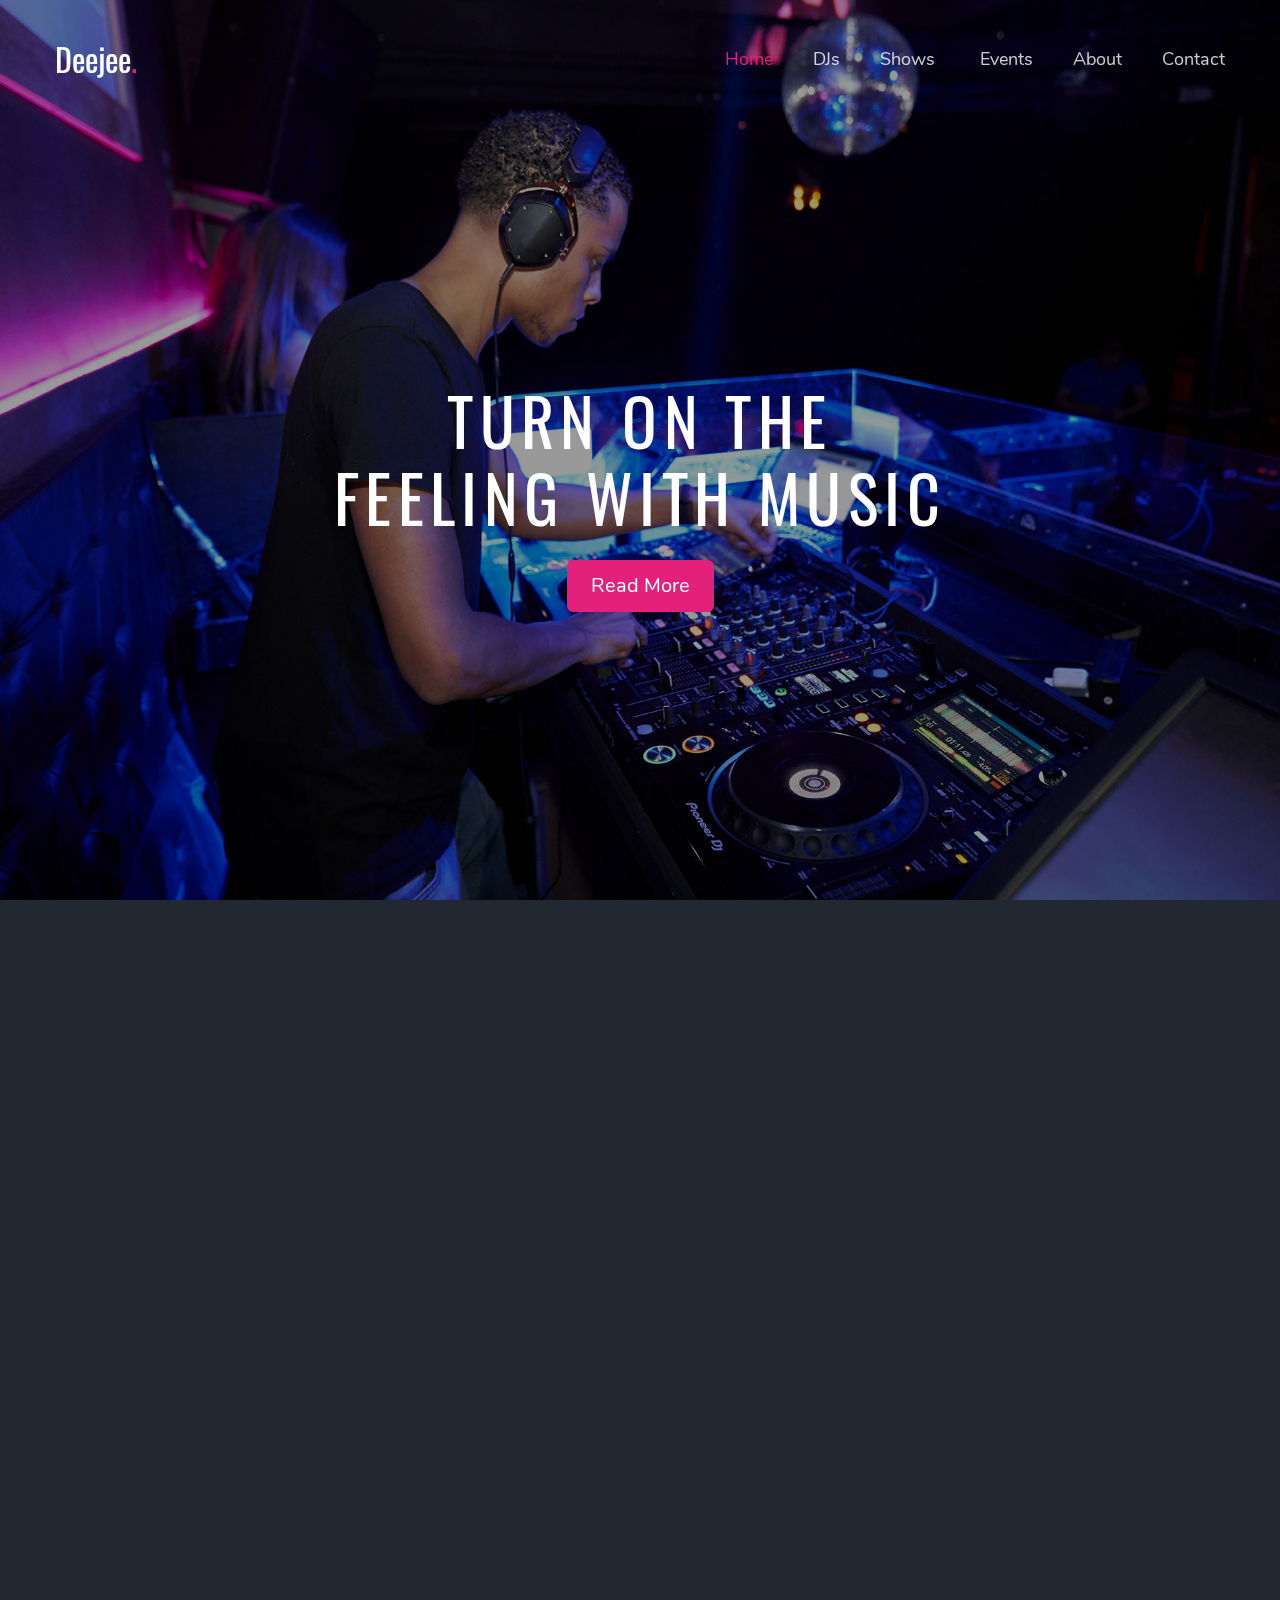
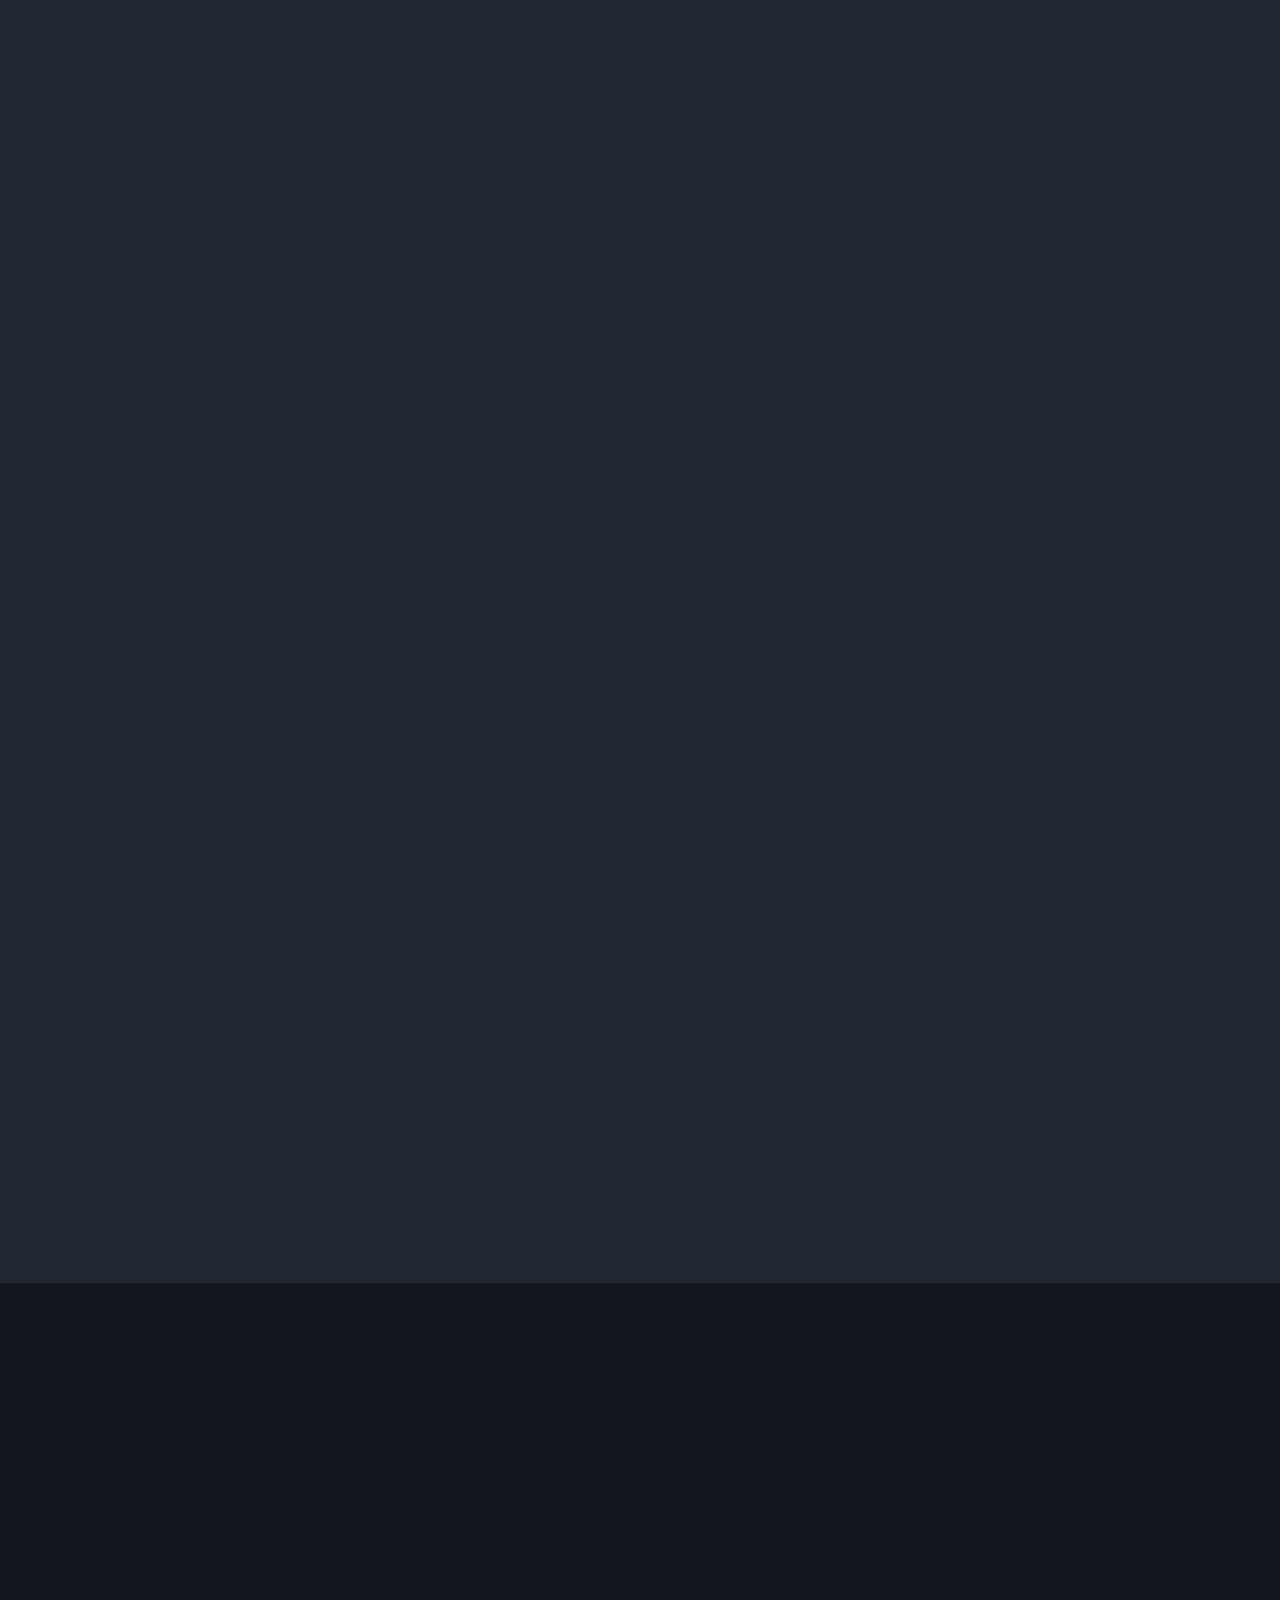
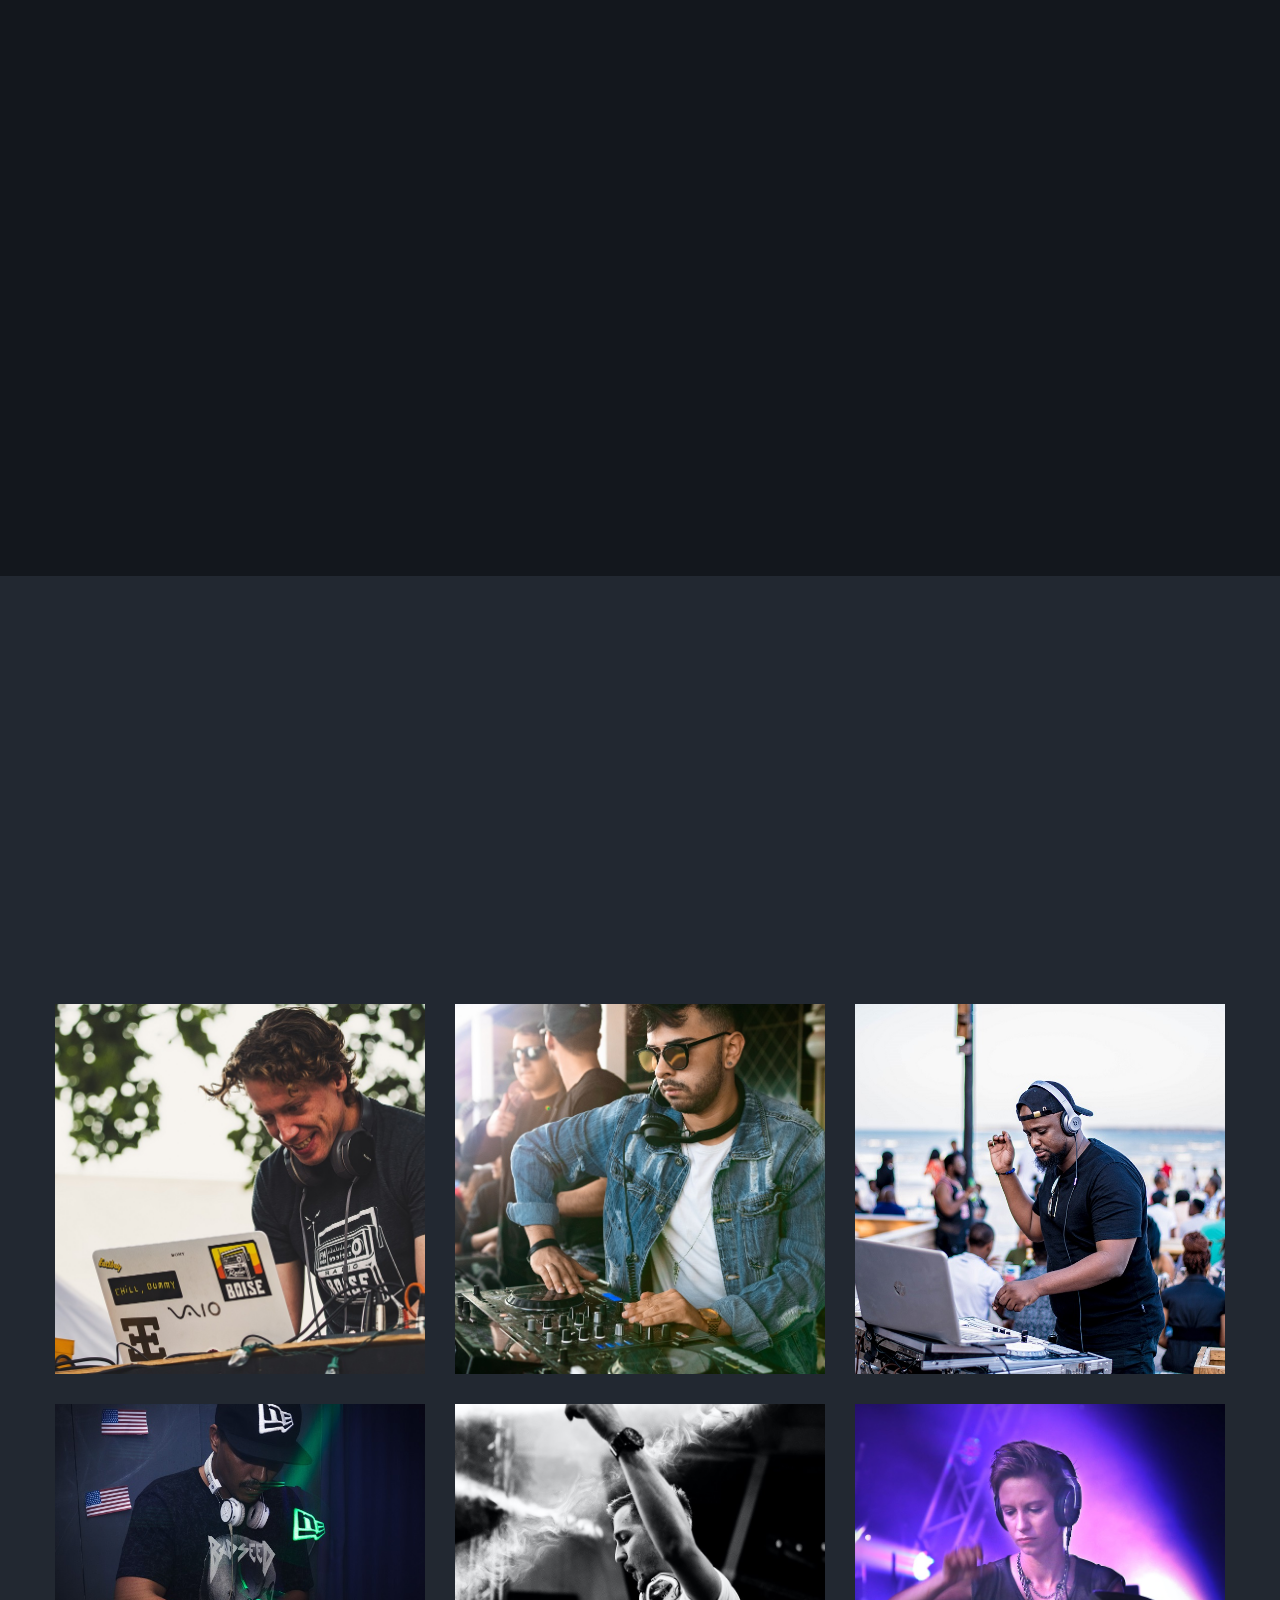
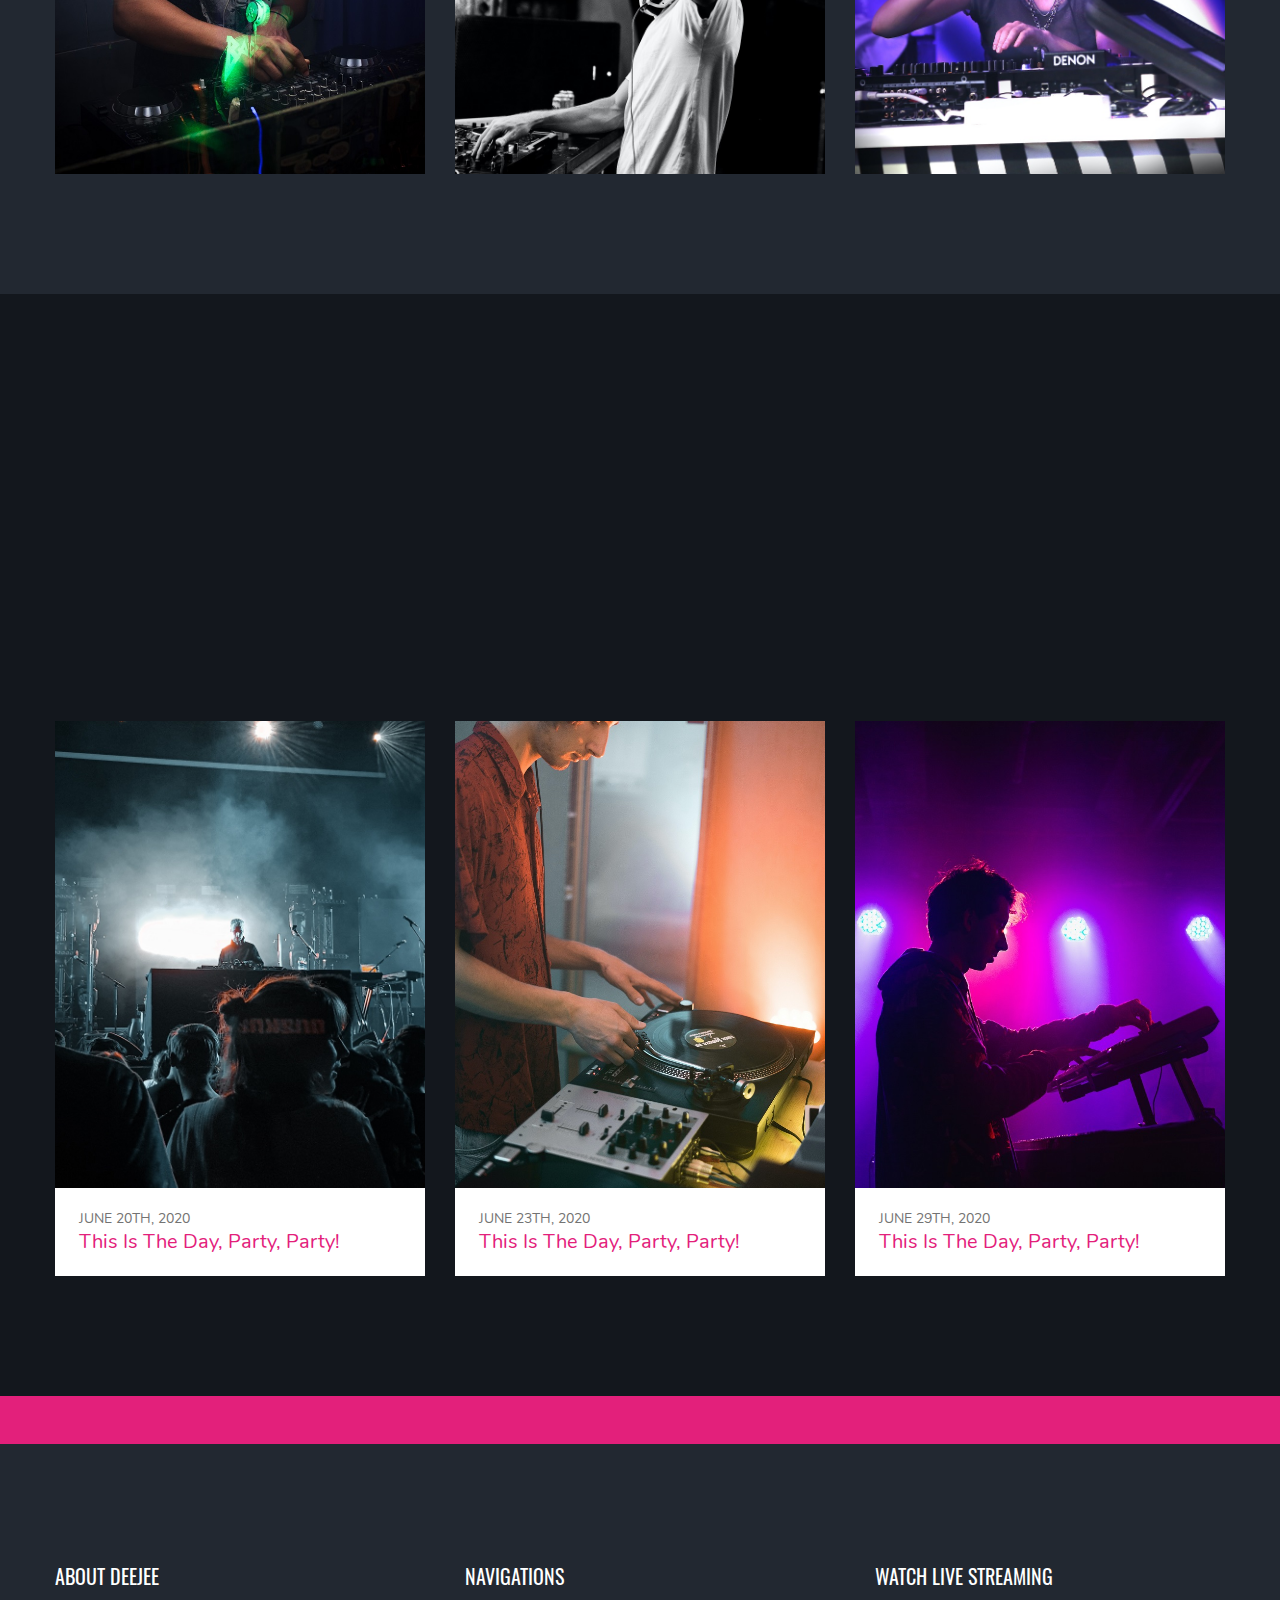
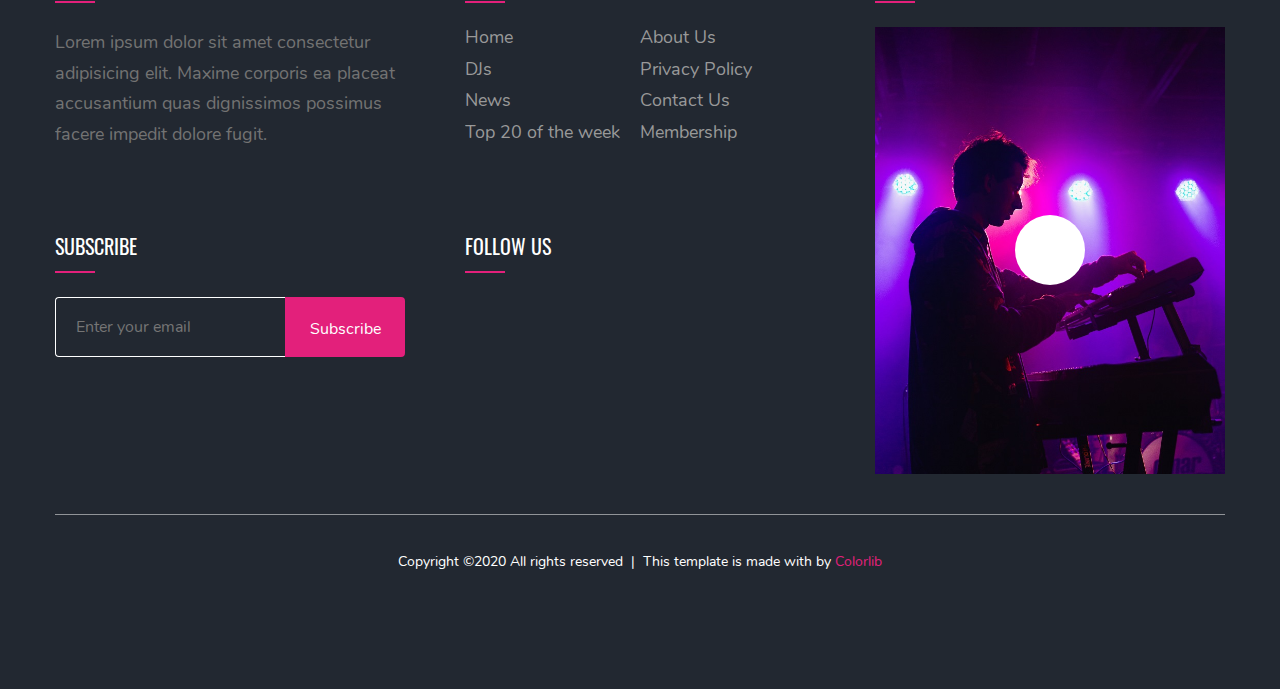
<file: index.html>
<!DOCTYPE html>
<html lang="zxx">
  <head>
    <meta charset="UTF-8" />
    <meta name="viewport" content="width=device-width, initial-scale=1.0" />
    <meta http-equiv="X-UA-Compatible" content="IE=Edge" />
    <title>Deejee | Home</title>

    <!-- Fontawesome icons -->
    <link
      rel="stylesheet"
      href="https://use.fontawesome.com/releases/v5.14.0/css/all.css"
      integrity="sha384-HzLeBuhoNPvSl5KYnjx0BT+WB0QEEqLprO+NBkkk5gbc67FTaL7XIGa2w1L0Xbgc"
      crossorigin="anonymous"
    />

    <!-- Favicon -->
    <link rel="shortcut icon" href="favicon.ico" type="image/x-icon" />
    <link rel="icon" href="favicon.ico" type="image/x-icon" />

    <!-- CSS Files -->
    <link rel="stylesheet" href="css/normalize.css" />
    <link rel="stylesheet" href="css/aos.css" />
    <link rel="stylesheet" href="css/swiper-bundle.min.css" />
    <link rel="stylesheet" href="css/jquery.fancybox.min.css" />
    <link rel="stylesheet" href="css/style.css" />
  </head>
  <body>
    <!-- === Header Section === -->
    <header class="header">
      <div class="container">
        <div class="header-wrapper">
          <a href="#" class="logo link">
            <span class="logo__text">Deejee</span
            ><span class="logo__text logo__text--accent">.</span>
          </a>

          <nav class="nav">
            <ul class="nav__list">
              <li class="nav__item">
                <a href="index.html" class="nav__link link active">Home</a>
              </li>
              <li class="nav__item">
                <a href="djs.html" class="nav__link link">DJs</a>
              </li>

              <li class="nav__item dropdown">
                <a href="shows.html" class="nav__link link"
                  >Shows
                  <i class="fas fa-angle-down"></i>
                </a>
                <ul class="dropdown__list dropdown__list--level1">
                  <li class="dropdown__item">
                    <a href="#" class="dropdown__link link"
                      >Top 20 of the Week</a
                    >
                  </li>
                  <li class="dropdown__item">
                    <a href="#" class="dropdown__link link">Featured Artists</a>
                  </li>
                  <li class="dropdown__item">
                    <a href="#" class="dropdown__link link">Interviews</a>
                  </li>
                  <li class="dropdown__item dropdown__item--submenu">
                    <a href="#" class="dropdown__link link"
                      >More Links
                      <i class="fas fa-angle-right"></i>
                    </a>
                    <ul class="dropdown__list dropdown__list--level2">
                      <li class="dropdown__item">
                        <a href="#" class="dropdown__link link">Link #1</a>
                      </li>
                      <li class="dropdown__item">
                        <a href="#" class="dropdown__link link">Link #2</a>
                      </li>
                      <li class="dropdown__item">
                        <a href="#" class="dropdown__link link">Link #3</a>
                      </li>
                    </ul>
                  </li>
                </ul>
              </li>

              <li class="nav__item">
                <a href="events.html" class="nav__link link">Events</a>
              </li>
              <li class="nav__item">
                <a href="about.html" class="nav__link link">About</a>
              </li>
              <li class="nav__item">
                <a href="contact.html" class="nav__link link">Contact</a>
              </li>
            </ul>
          </nav>

          <!-- Mobile menu -->
          <a class="button mmenubtn mmenubtn--open">
            <i class="mmenubtn__icon fas fa-bars"></i>
          </a>

          <nav class="mmenu header__mmenu">
            <a class="button mmenubtn mmenubtn--close">
              <i class="mmenu__icon fas fa-times"></i>
            </a>
            <ul class="mmenu__list">
              <li class="mmenu__item">
                <a href="index.html" class="mmenu__link link active">Home</a>
              </li>
              <li class="mmenu__item">
                <a href="djs.html" class="mmenu__link link">DJs</a>
              </li>
              <li class="mmenu__item">
                <a href="shows.html" class="mmenu__link link">Shows</a>
              </li>
              <li class="mmenu__item">
                <a href="events.html" class="mmenu__link link">Events</a>
              </li>
              <li class="mmenu__item">
                <a href="about.html" class="mmenu__link link">About</a>
              </li>
              <li class="mmenu__item">
                <a href="contact.html" class="mmenu__link link">Contact</a>
              </li>
            </ul>
          </nav>
        </div>
        <!-- /.header-wrapper -->
      </div>
      <!-- /.container -->
    </header>
    <!-- /.header -->

    <!-- === Intro Section === -->
    <section
      class="intro"
      data-parallax="scroll"
      data-image-src="img/intro/intro-bg.jpg"
    >
      <div class="container">
        <div class="intro-wrapper" data-aos="fade-up" data-aos-delay="500">
          <h1 class="intro__section-title">Turn on the feeling with music</h1>
          <a href="#" class="button intro__button">Read more</a>
        </div>
      </div>
      <!-- /.container -->
      <!-- /.intro-wrapper -->
    </section>
    <!-- /.intro -->

    <!-- === Shows Section === -->
    <section class="shows">
      <div class="container">
        <div class="shows-wrapper">
          <h2
            class="shows__section-title"
            data-aos="fade-up"
            data-aos-delay="100"
          >
            Upcoming shows
          </h2>
          <p
            class="shows__section-subtitle"
            data-aos="fade-up"
            data-aos-delay="100"
          >
            Lorem ipsum dolor sit amet, consectetur adipisicing elit. Eveniet,
            fugit nam obcaecati fuga itaque deserunt officia, error reiciendis
            ab quod?
          </p>

          <div class="shows__cards">
            <div
              class="shows__card shows-card"
              data-aos="fade-up"
              data-aos-delay="200"
            >
              <a href="#" class="shows-card__image">
                <img src="img/shows/show-1.jpg" alt="Show with Wendy Matos" />
              </a>
              <div class="shows-card__content">
                <h3 class="shows-card__title">This is the day</h3>
                <div class="shows-card__info">
                  <span class="shows-card__date">Friday 1:00pm — 2:30pm</span>
                  <span class="shows-card__name">with Wendy Matos</span>
                </div>
              </div>
            </div>
            <!-- /.shows__card -->

            <div
              class="shows__card shows-card"
              data-aos="fade-up"
              data-aos-delay="300"
            >
              <a href="#" class="shows-card__image">
                <img src="img/shows/show-2.jpg" alt="Show with Gaby Tenda" />
              </a>
              <div class="shows-card__content">
                <h3 class="shows-card__title">Electro party</h3>
                <div class="shows-card__info">
                  <span class="shows-card__date">Saturday 1:00pm — 2:30pm</span>
                  <span class="shows-card__name">with Gaby Tenda</span>
                </div>
              </div>
            </div>
            <!-- /.shows__card -->

            <div
              class="shows__card shows-card"
              data-aos="fade-up"
              data-aos-delay="400"
            >
              <a href="#" class="shows-card__image">
                <img src="img/shows/show-3.jpg" alt="Show with James Tenda" />
              </a>
              <div class="shows-card__content">
                <h3 class="shows-card__title">Classic hits</h3>
                <div class="shows-card__info">
                  <span class="shows-card__date">Saturday 0:00pm — 1:00pm</span>
                  <span class="shows-card__name">with James Tenda</span>
                </div>
              </div>
            </div>
            <!-- /.shows__card -->

            <div
              class="shows__card shows-card"
              data-aos="fade-up"
              data-aos-delay="500"
            >
              <a href="#" class="shows-card__image">
                <img src="img/shows/show-4.jpg" alt="Show with Troy Peters" />
              </a>
              <div class="shows-card__content">
                <h3 class="shows-card__title">Classic songs</h3>
                <div class="shows-card__info">
                  <span class="shows-card__date">Sunday 1:00pm — 2:30pm</span>
                  <span class="shows-card__name">with Troy Peters</span>
                </div>
              </div>
            </div>
            <!-- /.shows__card -->
          </div>
          <!-- /.shows__cards -->
        </div>
        <!-- /.shows-wrapper -->
      </div>
      <!-- /.container -->
    </section>
    <!-- /.shows -->

    <!-- === Podcasts Section === -->
    <section class="podcasts">
      <div class="container">
        <div class="podcasts-wrapper">
          <h2
            class="podcasts__section-title"
            data-aos="fade-up"
            data-aos-delay="100"
          >
            Featured podcasts
          </h2>
          <p
            class="podcasts__section-subtitle"
            data-aos="fade-up"
            data-aos-delay="100"
          >
            Lorem ipsum dolor sit amet consectetur adipisicing elit. Non impedit
            maiores voluptas, earum quibusdam quasi eos ullam magni. Obcaecati,
            est. Numquam quo ab, dicta non quos perspiciatis officia delectus
            omnis labore rerum!
          </p>

          <div class="podcasts__cards">
            <div
              class="podcasts__card podcasts-card"
              data-aos="fade-up"
              data-aos-delay="200"
            >
              <a href="#" class="podcasts-card__image">
                <img src="img/shows/show-2.jpg" alt="Photo: Troy Peters" />
              </a>
              <div class="podcasts-card__content">
                <h3 class="podcasts-card__title">
                  Classic Songs For Classic People - Podcast #1
                </h3>
                <span class="podcasts-card__date">Sunday 1:00pm — 2:30pm</span>
              </div>
            </div>
            <!-- /.podcasts__card -->

            <div
              class="podcasts__card podcasts-card"
              data-aos="fade-up"
              data-aos-delay="300"
            >
              <a href="#" class="podcasts-card__image">
                <img src="img/shows/show-3.jpg" alt="Photo: James Tenda" />
              </a>
              <div class="podcasts-card__content">
                <h3 class="podcasts-card__title">
                  Classic Songs For Classic People - Podcast #2
                </h3>
                <span class="podcasts-card__date">Sunday 1:00pm — 2:30pm</span>
              </div>
            </div>
            <!-- /.podcasts__card -->

            <div
              class="podcasts__card podcasts-card"
              data-aos="fade-up"
              data-aos-delay="400"
            >
              <a href="#" class="podcasts-card__image">
                <img src="img/shows/show-4.jpg" alt="Photo: James Tenda" />
              </a>
              <div class="podcasts-card__content">
                <h3 class="podcasts-card__title">
                  Classic Songs For Classic People - Podcast #3
                </h3>
                <span class="podcasts-card__date">Sunday 1:00pm — 2:30pm</span>
              </div>
            </div>
            <!-- /.podcasts__card -->
          </div>
          <!-- /.podcasts__cards -->
        </div>
        <!-- /.podcasts-wrapper -->
      </div>
      <!-- /.container -->
    </section>
    <!-- /.podcasts -->

    <!-- === Reviews Section === -->
    <section class="reviews">
      <div class="container">
        <div class="reviews-wrapper">
          <h2
            class="reviews__section-title"
            data-aos="fade-up"
            data-aos-delay="100"
          >
            Love by our listeners
          </h2>
          <p
            class="reviews__section-subtitle"
            data-aos="fade-up"
            data-aos-delay="100"
          >
            Lorem ipsum dolor sit, amet consectetur adipisicing elit. Dicta
            asperiores, labore, ullam vero quasi sed dolorem sunt dolores sint
            facilis possimus? Dolorem distinctio iusto placeat quam tenetur
            maiores, minima, ducimus ad, tempore magni in.
          </p>

          <div
            class="reviews-slider swiper-container"
            data-aos="fade-up"
            data-aos-delay="200"
          >
            <div class="swiper-wrapper">
              <div class="swiper-slide reviews-slide">
                <div class="reviews-slide__image">
                  <img
                    src="img/reviews/person-1.jpg"
                    alt="Photo: Philip Martin"
                  />
                </div>
                <h4 class="reviews-slide__author">Philip Martin</h4>
                <p class="reviews-slide__text">
                  Lorem, ipsum dolor sit amet consectetur adipisicing elit.
                  Laboriosam fugit voluptatibus quam nisi illum, accusantium
                  autem! Nam illo natus facere.
                </p>
              </div>
              <!-- /.reviews-slide 1 -->
              <div class="swiper-slide reviews-slide">
                <div class="reviews-slide__image">
                  <img
                    src="img/reviews/person-2.jpg"
                    alt="Photo: Steven Ericsson"
                  />
                </div>
                <h4 class="reviews-slide__author">Steven Ericsson</h4>
                <p class="reviews-slide__text">
                  Lorem ipsum dolor sit amet, consectetur adipisicing elit. Ab
                  amet, voluptatum illo voluptas quas ullam suscipit magnam
                  obcaecati quam atque?
                </p>
              </div>
              <!-- /.reviews-slide 2 -->
              <div class="swiper-slide reviews-slide">
                <div class="reviews-slide__image">
                  <img
                    src="img/reviews/person-3.jpg"
                    alt="Photo: Charles E. Waddy"
                  />
                </div>
                <h4 class="reviews-slide__author">Charles E. Waddy</h4>
                <p class="reviews-slide__text">
                  Lorem ipsum dolor, sit amet consectetur adipisicing elit.
                  Laborum distinctio cumque qui velit facere architecto cum
                  magni? Laudantium officia dolores qui eaque!
                </p>
              </div>
              <!-- /.reviews-slide 3 -->
              <div class="swiper-slide reviews-slide">
                <div class="reviews-slide__image">
                  <img
                    src="img/reviews/person-4.jpg"
                    alt="Photo: Sharon Haase"
                  />
                </div>
                <h4 class="reviews-slide__author">Sharon Haase</h4>
                <p class="reviews-slide__text">
                  Lorem ipsum, dolor sit amet consectetur adipisicing elit.
                  Animi veniam temporibus consequuntur accusamus fugit
                  perferendis, vitae quaerat impedit porro nemo maiores iste
                  velit.
                </p>
              </div>
              <!-- /.reviews-slide 4 -->
              <div class="swiper-slide reviews-slide">
                <div class="reviews-slide__image">
                  <img
                    src="img/reviews/person-5.jpg"
                    alt="Photo: Beatrice Martin"
                  />
                </div>
                <h4 class="reviews-slide__author">Beatrice Martin</h4>
                <p class="reviews-slide__text">
                  Lorem ipsum dolor sit, amet consectetur adipisicing elit. Esse
                  eaque magni sed quaerat, nisi vero iusto consequatur velit
                  saepe. Recusandae enim et facere iure!
                </p>
              </div>
              <!-- /.reviews-slide 5 -->
              <div class="swiper-slide reviews-slide">
                <div class="reviews-slide__image">
                  <img
                    src="img/reviews/person-6.jpg"
                    alt="Photo: Robert Wier"
                  />
                </div>
                <h4 class="reviews-slide__author">Robert Wier</h4>
                <p class="reviews-slide__text">
                  Lorem ipsum dolor sit amet consectetur adipisicing elit. Amet
                  ipsum nulla non quisquam distinctio quia nihil cupiditate
                  ullam possimus dignissimos.
                </p>
              </div>
              <!-- /.reviews-slide 1 -->
            </div>

            <div class="swiper-pagination"></div>
          </div>
          <!-- /.reviews-slider -->
        </div>
        <!-- /.reviews-wrapper -->
      </div>
      <!-- /.container -->
    </section>
    <!-- /.reviews -->

    <!-- === DJs Section === -->
    <section class="djs">
      <div class="container">
        <div class="djs-wrapper">
          <h2
            class="djs__section-title"
            data-aos="fade-up"
            data-aos-delay="100"
          >
            Our DJs
          </h2>
          <p
            class="djs__section-subtitle"
            data-aos="fade-up"
            data-aos-delay="100"
          >
            Lorem, ipsum dolor sit amet consectetur adipisicing elit. Explicabo
            consequuntur, voluptatibus dolores, ab debitis quisquam tempore
            laborum ratione veniam voluptatem nulla ducimus dolorem animi optio
            ipsam neque blanditiis, itaque cupiditate obcaecati voluptates eius!
          </p>

          <div class="djs__cards">
            <div class="djs__card djs-card">
              <div class="djs-card__image">
                <img src="img/djs/dj-1.jpg" alt="Photo: James Galloway" />
              </div>
              <div class="djs-card__content">
                <h3 class="djs-card__name">James Galloway</h3>
                <span class="djs-card__profession">Creative Director</span>
                <p class="djs-card__info">
                  Lorem ipsum dolor sit amet consectetur adipisicing elit.
                  Suscipit, est.
                </p>
                <div class="djs-card__social">
                  <a href="#" class="djs-card__social-link link"
                    ><i class="fab fa-facebook-square"></i
                  ></a>
                  <a href="#" class="djs-card__social-link link"
                    ><i class="fab fa-twitter-square"></i
                  ></a>
                  <a href="#" class="djs-card__social-link link"
                    ><i class="fab fa-linkedin"></i
                  ></a>
                </div>
              </div>
              <!-- /.djs-card__content -->
            </div>
            <!-- /.djs__card 1 -->

            <div class="djs__card djs-card">
              <div class="djs-card__image">
                <img src="img/djs/dj-2.jpg" alt="Photo: Hugh Ferreira" />
              </div>
              <div class="djs-card__content">
                <h3 class="djs-card__name">Hugh Ferreira</h3>
                <span class="djs-card__profession">Creative Director</span>
                <p class="djs-card__info">
                  Lorem ipsum dolor sit amet consectetur, adipisicing elit.
                </p>
                <div class="djs-card__social">
                  <a href="#" class="djs-card__social-link link"
                    ><i class="fab fa-facebook-square"></i
                  ></a>
                  <a href="#" class="djs-card__social-link link"
                    ><i class="fab fa-twitter-square"></i
                  ></a>
                  <a href="#" class="djs-card__social-link link"
                    ><i class="fab fa-linkedin"></i
                  ></a>
                </div>
              </div>
              <!-- /.djs-card__content -->
            </div>
            <!-- /.djs__card 2 -->

            <div class="djs__card djs-card">
              <div class="djs-card__image">
                <img src="img/djs/dj-3.jpg" alt="Photo: Robert Wexler" />
              </div>
              <div class="djs-card__content">
                <h3 class="djs-card__name">Robert Wexler</h3>
                <span class="djs-card__profession">Creative Director</span>
                <p class="djs-card__info">
                  Lorem ipsum dolor sit amet consectetur, adipisicing elit
                  neque.
                </p>
                <div class="djs-card__social">
                  <a href="#" class="djs-card__social-link link"
                    ><i class="fab fa-facebook-square"></i
                  ></a>
                  <a href="#" class="djs-card__social-link link"
                    ><i class="fab fa-twitter-square"></i
                  ></a>
                  <a href="#" class="djs-card__social-link link"
                    ><i class="fab fa-linkedin"></i
                  ></a>
                </div>
              </div>
              <!-- /.djs-card__content -->
            </div>
            <!-- /.djs__card 3 -->

            <div class="djs__card djs-card">
              <div class="djs-card__image">
                <img src="img/djs/dj-4.jpg" alt="Photo: David T. Rountree" />
              </div>
              <div class="djs-card__content">
                <h3 class="djs-card__name">David T. Rountree</h3>
                <span class="djs-card__profession">Creative Director</span>
                <p class="djs-card__info">
                  Lorem ipsum dolor, sit amet consectetur adipisicing elit
                  voluptates.
                </p>
                <div class="djs-card__social">
                  <a href="#" class="djs-card__social-link link"
                    ><i class="fab fa-facebook-square"></i
                  ></a>
                  <a href="#" class="djs-card__social-link link"
                    ><i class="fab fa-twitter-square"></i
                  ></a>
                  <a href="#" class="djs-card__social-link link"
                    ><i class="fab fa-linkedin"></i
                  ></a>
                </div>
              </div>
              <!-- /.djs-card__content -->
            </div>
            <!-- /.djs__card 4 -->

            <div class="djs__card djs-card">
              <div class="djs-card__image">
                <img src="img/djs/dj-5.jpg" alt="Photo: Roy Aiken" />
              </div>
              <div class="djs-card__content">
                <h3 class="djs-card__name">Roy Aiken</h3>
                <span class="djs-card__profession">Creative Director</span>
                <p class="djs-card__info">
                  Lorem ipsum dolor sit amet consectetur adipisicing.
                </p>
                <div class="djs-card__social">
                  <a href="#" class="djs-card__social-link link"
                    ><i class="fab fa-facebook-square"></i
                  ></a>
                  <a href="#" class="djs-card__social-link link"
                    ><i class="fab fa-twitter-square"></i
                  ></a>
                  <a href="#" class="djs-card__social-link link"
                    ><i class="fab fa-linkedin"></i
                  ></a>
                </div>
              </div>
              <!-- /.djs-card__content -->
            </div>
            <!-- /.djs__card 5 -->

            <div class="djs__card djs-card">
              <div class="djs-card__image">
                <img src="img/djs/dj-6.jpg" alt="Photo: Mary Shepard" />
              </div>
              <div class="djs-card__content">
                <h3 class="djs-card__name">Mary Shepard</h3>
                <span class="djs-card__profession">Creative Director</span>
                <p class="djs-card__info">
                  Lorem ipsum dolor sit amet consectetur adipisicing.
                </p>
                <div class="djs-card__social">
                  <a href="#" class="djs-card__social-link link"
                    ><i class="fab fa-facebook-square"></i
                  ></a>
                  <a href="#" class="djs-card__social-link link"
                    ><i class="fab fa-twitter-square"></i
                  ></a>
                  <a href="#" class="djs-card__social-link link"
                    ><i class="fab fa-linkedin"></i
                  ></a>
                </div>
              </div>
              <!-- /.djs-card__content -->
            </div>
            <!-- /.djs__card 6 -->
          </div>
          <!-- /.djs__cards -->
        </div>
        <!-- /.djs-wrapper -->
      </div>
      <!-- /.container -->
    </section>
    <!-- /.djs -->

    <!-- === News Section === -->
    <section class="news">
      <div class="container">
        <div class="news-wrapper">
          <h2
            class="news__section-title"
            data-aos="fade-up"
            data-aos-delay="100"
          >
            News & Events
          </h2>
          <p
            class="news__section-subtitle"
            data-aos="fade-up"
            data-aos-delay="100"
          >
            Lorem ipsum dolor sit amet consectetur adipisicing elit. Et
            veritatis debitis optio corrupti, unde blanditiis obcaecati.
            Doloribus totam, minima error expedita voluptatem veniam numquam
            amet voluptatibus ea commodi at placeat possimus omnis molestias
            incidunt est architecto et nesciunt officia laboriosam quas facilis!
          </p>

          <div class="news__cards">
            <div class="news__card news-card">
              <div class="news-card__image">
                <img src="img/news/n-1.jpg" alt="Photo: Event" />
              </div>
              <div class="news-card__content">
                <span class="news-card__date">June 20th, 2020</span>
                <a href="#" class="news-card__link link"
                  >This Is The Day, Party, Party!</a
                >
              </div>
              <!-- /.news-card__content -->
            </div>
            <!-- /.news__card 1 -->

            <div class="news__card news-card">
              <div class="news-card__image">
                <img src="img/news/n-2.jpg" alt="Photo: Event" />
              </div>
              <div class="news-card__content">
                <span class="news-card__date">June 23th, 2020</span>
                <a href="#" class="news-card__link link"
                  >This Is The Day, Party, Party!</a
                >
              </div>
              <!-- /.news-card__content -->
            </div>
            <!-- /.news__card 2 -->

            <div class="news__card news-card">
              <div class="news-card__image">
                <img src="img/news/n-3.jpg" alt="Photo: Event" />
              </div>
              <div class="news-card__content">
                <span class="news-card__date">June 29th, 2020</span>
                <a href="#" class="news-card__link link"
                  >This Is The Day, Party, Party!</a
                >
              </div>
              <!-- /.news-card__content -->
            </div>
            <!-- /.news__card 3 -->
          </div>
          <!-- /.news__cards -->
        </div>
        <!-- /.news-wrapper -->
      </div>
      <!-- /.container -->
    </section>
    <!-- /.news -->

    <!-- === Social Links Section === -->
    <div class="social">
      <div class="container">
        <div class="social-wrapper">
          <a href="#" class="social__link link"
            ><i class="fab fa-facebook-f"></i
          ></a>
          <a href="#" class="social__link link"
            ><i class="fab fa-twitter"></i
          ></a>
          <a href="#" class="social__link link"
            ><i class="fab fa-instagram"></i
          ></a>
          <a href="#" class="social__link link"
            ><i class="fab fa-linkedin-in"></i
          ></a>
          <a href="#" class="social__link link"
            ><i class="fab fa-pinterest-p"></i
          ></a>
          <a href="#" class="social__link link"
            ><i class="fab fa-youtube"></i
          ></a>
        </div>
        <!-- /.social-wrapper -->
      </div>
      <!-- /.container -->
    </div>
    <!-- /.social -->

    <!-- === Footer Section === -->
    <footer class="footer">
      <div class="container">
        <div class="footer-wrapper">
          <div class="footer__item">
            <h3 class="footer__title">About deejee</h3>
            <p class="footer__text">
              Lorem ipsum dolor sit amet consectetur adipisicing elit. Maxime
              corporis ea placeat accusantium quas dignissimos possimus facere
              impedit dolore fugit.
            </p>
          </div>
          <!-- /.footer__item -->

          <div class="footer__item">
            <h3 class="footer__title">Navigations</h3>
            <div class="footer__lists">
              <ul class="footer__list">
                <li class="footer__list-item">
                  <a href="#" class="footer__list-link link">Home</a>
                </li>
                <li class="footer__list-item">
                  <a href="#" class="footer__list-link link">DJs</a>
                </li>
                <li class="footer__list-item">
                  <a href="#" class="footer__list-link link">News</a>
                </li>
                <li class="footer__list-item">
                  <a href="#" class="footer__list-link link"
                    >Top 20 of the week</a
                  >
                </li>
              </ul>
              <ul class="footer__list">
                <li class="footer__list-item">
                  <a href="#" class="footer__list-link link">About Us</a>
                </li>
                <li class="footer__list-item">
                  <a href="#" class="footer__list-link link">Privacy Policy</a>
                </li>
                <li class="footer__list-item">
                  <a href="#" class="footer__list-link link">Contact Us</a>
                </li>
                <li class="footer__list-item">
                  <a href="#" class="footer__list-link link">Membership</a>
                </li>
              </ul>
            </div>
          </div>
          <!-- /.footer__item -->

          <div class="footer__item">
            <h3 class="footer__title">Watch live streaming</h3>
            <div class="footer__video footer-video">
              <img
                src="img/live-stream/stream-1.jpg"
                alt="Stream-1"
                class="footer-video__image"
              />
              <a
                data-fancybox
                href="https://www.youtube.com/watch?v=ScMzIvxBSi4"
                class="footer-video__link link"
              >
                <i class="fas fa-play"></i>
              </a>
            </div>
          </div>
          <!-- /.footer__item -->

          <div class="footer__item">
            <h3 class="footer__title">Subscribe</h3>
            <form action="send.php" method="POST" class="footer__form form">
              <input
                type="email"
                class="input form__input"
                placeholder="Enter your email"
                name="subscribe-email"
                minlength="2"
                required
              />
              <button
                type="submit"
                name="form"
                value="subscribe-form"
                class="button form__button"
              >
                Subscribe
              </button>
            </form>
          </div>
          <!-- /.footer__item -->

          <div class="footer__item">
            <h3 class="footer__title">Follow us</h3>
            <div class="footer__social-links">
              <a href="#" class="footer__social-link link"
                ><i class="fab fa-facebook-f"></i
              ></a>
              <a href="#" class="footer__social-link link"
                ><i class="fab fa-twitter"></i
              ></a>
              <a href="#" class="footer__social-link link"
                ><i class="fab fa-instagram"></i
              ></a>
              <a href="#" class="footer__social-link link"
                ><i class="fab fa-linkedin-in"></i
              ></a>
            </div>
          </div>
          <!-- /.footer__item -->
        </div>
        <!-- /.footer-wrapper -->

        <div class="footer-copyright copyright">
          <div class="footer-copyright__content">
            <span class="footer-copyright__text">
              Copyright ©2020 All rights reserved
            </span>
            <span class="footer-copyright__text">
              This template is made with
              <i class="footer-copyright__icon far fa-heart"></i> by
              <a
                href="https://colorlib.com/"
                class="footer-copyright__link link"
                target="_blank"
                >Colorlib</a
              >
            </span>
          </div>
        </div>
        <!-- /.footer-copyright -->
      </div>
      <!-- /.container -->
    </footer>
    <!-- /.footer -->

    <!-- jQuery -->
    <script src="js/jquery-3.5.1.min.js"></script>

    <!-- Parallax.js -->
    <script src="js/parallax.min.js"></script>
    <!-- AOS - animation on scroll -->
    <script src="js/aos.js"></script>
    <!-- Swiper slider -->
    <script src="js/swiper-bundle.min.js"></script>
    <!-- Fancybox - video plugin -->
    <script src="js/jquery.fancybox.min.js"></script>

    <!-- Main js file -->
    <script src="js/main.js"></script>
  </body>
</html>
</file>
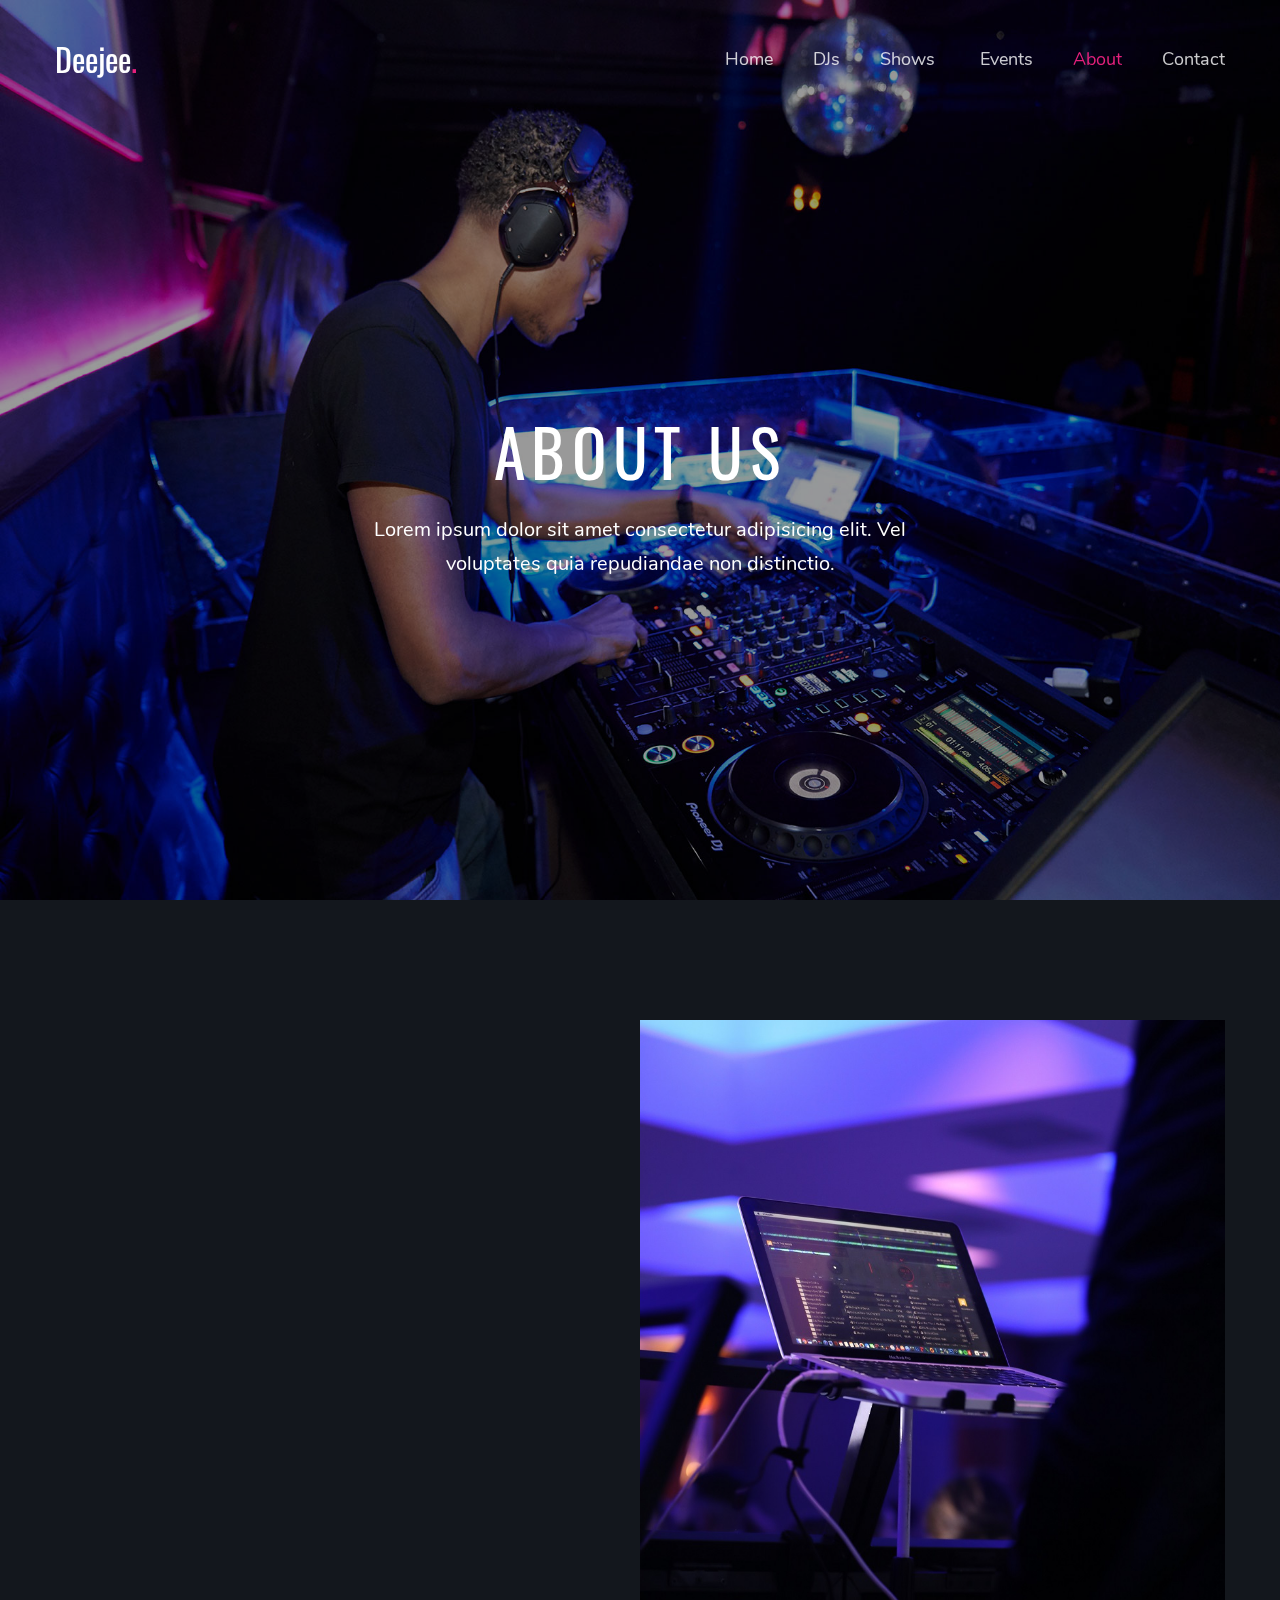
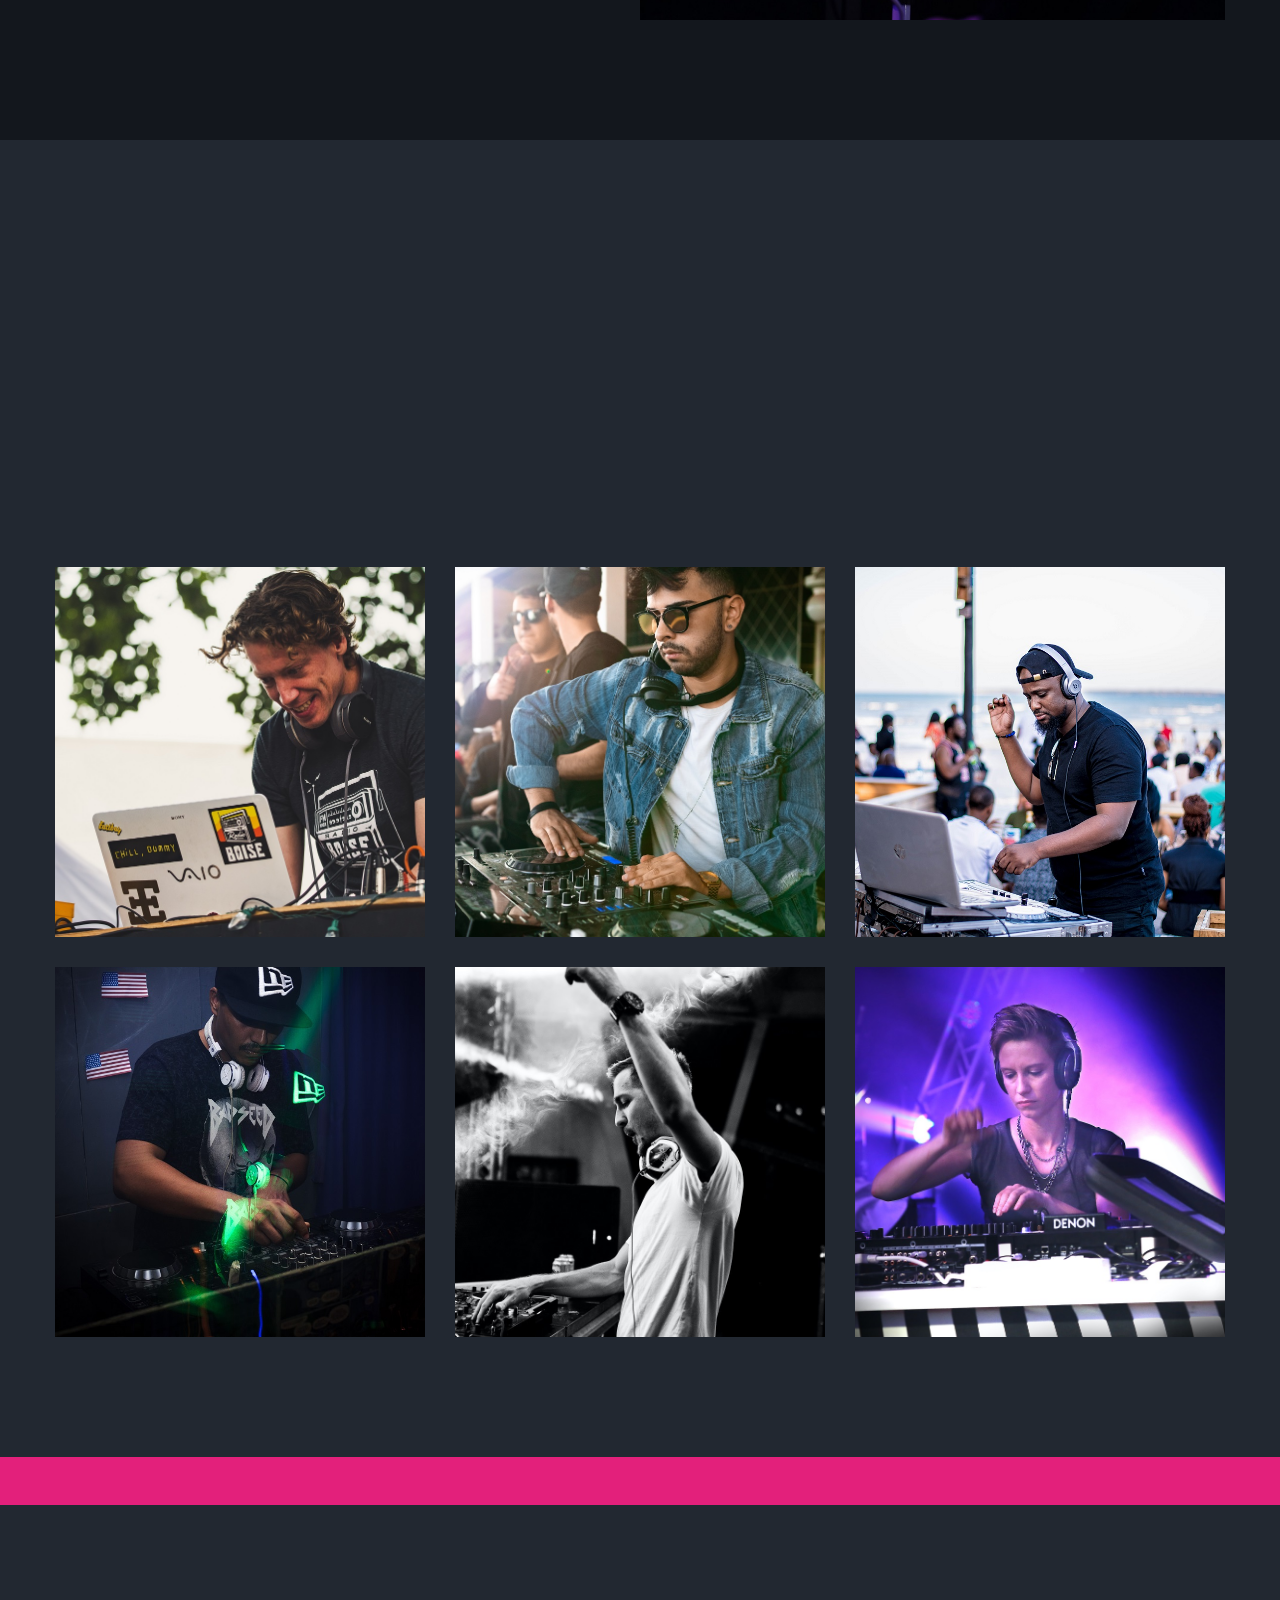
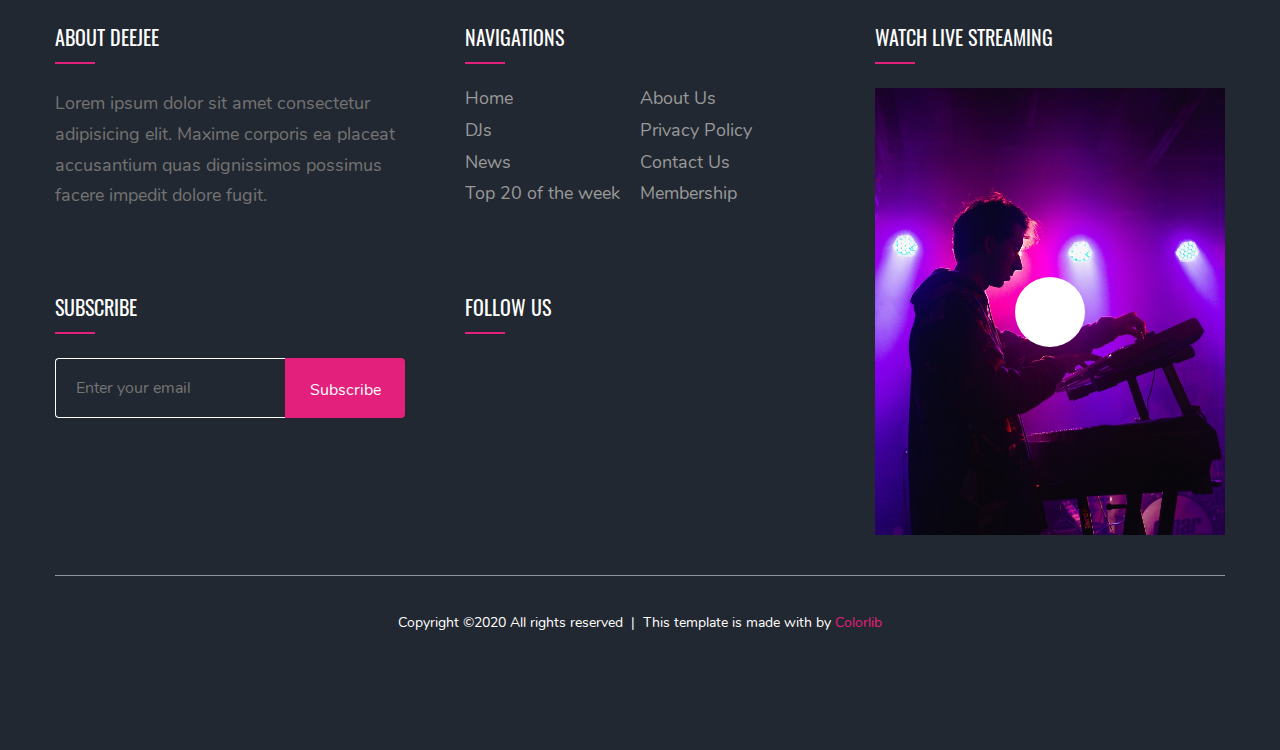
<file: about.html>
<!DOCTYPE html>
<html lang="zxx">
  <head>
    <meta charset="UTF-8" />
    <meta name="viewport" content="width=device-width, initial-scale=1.0" />
    <meta http-equiv="X-UA-Compatible" content="IE=Edge" />
    <title>Deejee | About Us</title>

    <!-- Fontawesome icons -->
    <link
      rel="stylesheet"
      href="https://use.fontawesome.com/releases/v5.14.0/css/all.css"
      integrity="sha384-HzLeBuhoNPvSl5KYnjx0BT+WB0QEEqLprO+NBkkk5gbc67FTaL7XIGa2w1L0Xbgc"
      crossorigin="anonymous"
    />

    <!-- Favicon -->
    <link rel="shortcut icon" href="favicon.ico" type="image/x-icon" />
    <link rel="icon" href="favicon.ico" type="image/x-icon" />

    <!-- CSS Files -->
    <link rel="stylesheet" href="css/normalize.css" />
    <link rel="stylesheet" href="css/aos.css" />
    <link rel="stylesheet" href="css/swiper-bundle.min.css" />
    <link rel="stylesheet" href="css/jquery.fancybox.min.css" />
    <link rel="stylesheet" href="css/style.css" />
  </head>
  <body>
    <!-- === Header Section === -->
    <header class="header">
      <div class="container">
        <div class="header-wrapper">
          <a href="#" class="logo link">
            <span class="logo__text">Deejee</span
            ><span class="logo__text logo__text--accent">.</span>
          </a>

          <nav class="nav">
            <ul class="nav__list">
              <li class="nav__item">
                <a href="index.html" class="nav__link link">Home</a>
              </li>
              <li class="nav__item">
                <a href="djs.html" class="nav__link link">DJs</a>
              </li>

              <li class="nav__item dropdown">
                <a href="shows.html" class="nav__link link"
                  >Shows
                  <i class="fas fa-angle-down"></i>
                </a>
                <ul class="dropdown__list dropdown__list--level1">
                  <li class="dropdown__item">
                    <a href="#" class="dropdown__link link"
                      >Top 20 of the Week</a
                    >
                  </li>
                  <li class="dropdown__item">
                    <a href="#" class="dropdown__link link">about Artists</a>
                  </li>
                  <li class="dropdown__item">
                    <a href="#" class="dropdown__link link">Interviews</a>
                  </li>
                  <li class="dropdown__item dropdown__item--submenu">
                    <a href="#" class="dropdown__link link"
                      >More Links
                      <i class="fas fa-angle-right"></i>
                    </a>
                    <ul class="dropdown__list dropdown__list--level2">
                      <li class="dropdown__item">
                        <a href="#" class="dropdown__link link">Link #1</a>
                      </li>
                      <li class="dropdown__item">
                        <a href="#" class="dropdown__link link">Link #2</a>
                      </li>
                      <li class="dropdown__item">
                        <a href="#" class="dropdown__link link">Link #3</a>
                      </li>
                    </ul>
                  </li>
                </ul>
              </li>

              <li class="nav__item">
                <a href="events.html" class="nav__link link">Events</a>
              </li>
              <li class="nav__item">
                <a href="about.html" class="nav__link link active">About</a>
              </li>
              <li class="nav__item">
                <a href="contact.html" class="nav__link link">Contact</a>
              </li>
            </ul>
          </nav>

          <!-- Mobile menu -->
          <a class="button mmenubtn mmenubtn--open">
            <i class="mmenubtn__icon fas fa-bars"></i>
          </a>

          <nav class="mmenu header__mmenu">
            <a class="button mmenubtn mmenubtn--close">
              <i class="mmenu__icon fas fa-times"></i>
            </a>
            <ul class="mmenu__list">
              <li class="mmenu__item">
                <a href="index.html" class="mmenu__link link">Home</a>
              </li>
              <li class="mmenu__item">
                <a href="djs.html" class="mmenu__link link">DJs</a>
              </li>
              <li class="mmenu__item">
                <a href="shows.html" class="mmenu__link link">Shows</a>
              </li>
              <li class="mmenu__item">
                <a href="events.html" class="mmenu__link link">Events</a>
              </li>
              <li class="mmenu__item">
                <a href="about.html" class="mmenu__link link active">About</a>
              </li>
              <li class="mmenu__item">
                <a href="contact.html" class="mmenu__link link">Contact</a>
              </li>
            </ul>
          </nav>
        </div>
        <!-- /.header-wrapper -->
      </div>
      <!-- /.container -->
    </header>
    <!-- /.header -->

    <!-- === Intro Section === -->
    <section class="intro" data-parallax="scroll" data-image-src="img/intro/intro-bg.jpg">
      <div class="container">
        <div class="intro-wrapper" data-aos="fade-up" data-aos-delay="500">
          <h1 class="intro__section-title">About us</h1>
          <p class="intro__text">
            Lorem ipsum dolor sit amet consectetur adipisicing elit. Vel voluptates quia repudiandae non distinctio.
          </p>
        </div>
        <!-- /.intro-wrapper -->
      </div>
      <!-- /.container -->
    </section>
    <!-- /.intro -->

    <!-- === About Section === -->
    <section class="about">
      <div class="container">
        <div class="about-wrapper">
          <div class="about__content">
            <h2 class="about__title" data-aos="fade-up" data-aos-delay="100">
              About Deejee
            </h2>
            <p class="about__text" data-aos="fade-up" data-aos-delay="200">
              Lorem ipsum dolor, sit amet consectetur adipisicing elit. 
              Impedit placeat rem mollitia iure expedita esse earum eveniet 
              quibusdam doloremque ad optio accusantium blanditiis eaque numquam 
              inventore, odio vitae harum possimus! Impedit, quasi laudantium.
            </p>
            <p class="about__text" data-aos="fade-up" data-aos-delay="300">
              Lorem ipsum dolor sit amet consectetur adipisicing elit. 
              Earum mollitia rem aperiam voluptatum unde magnam, iste vero pariatur officiis 
              corporis quasi, laborum dignissimos sapiente eaque explicabo necessitatibus 
              provident excepturi quis.
            </p>
            <p class="about__text" data-aos="fade-up" data-aos-delay="300">
              Lorem ipsum, dolor sit amet consectetur adipisicing elit. Excepturi porro mollitia alias 
              nemo odit exercitationem distinctio at obcaecati quae! Ea, aliquam!
            </p>
          </div>
          <div class="about__image">
            <img src="img/about/a-1.jpg" alt="Photo: Deejee" />
          </div>
        </div>
        <!-- /.about-wrapper -->
      </div>
      <!-- /.container -->
    </section>
    <!-- /.about -->

    <!-- === DJs Section === -->
    <section class="djs">
      <div class="container">
        <div class="djs-wrapper">
          <h2 class="djs__section-title" data-aos="fade-up" data-aos-delay="100">
            Our DJs
          </h2>
          <p class="djs__section-subtitle" data-aos="fade-up" data-aos-delay="100">
            Lorem, ipsum dolor sit amet consectetur adipisicing elit. Explicabo
            consequuntur, voluptatibus dolores, ab debitis quisquam tempore
            laborum ratione veniam voluptatem nulla ducimus dolorem animi optio
            ipsam neque blanditiis, itaque cupiditate obcaecati voluptates eius!
          </p>
    
          <div class="djs__cards">
            <div class="djs__card djs-card">
              <div class="djs-card__image">
                <img src="img/djs/dj-1.jpg" alt="Photo: James Galloway" />
              </div>
              <div class="djs-card__content">
                <h3 class="djs-card__name">James Galloway</h3>
                <span class="djs-card__profession">Creative Director</span>
                <p class="djs-card__info">
                  Lorem ipsum dolor sit amet consectetur adipisicing elit.
                  Suscipit, est.
                </p>
                <div class="djs-card__social">
                  <a href="#" class="djs-card__social-link link"><i class="fab fa-facebook-square"></i></a>
                  <a href="#" class="djs-card__social-link link"><i class="fab fa-twitter-square"></i></a>
                  <a href="#" class="djs-card__social-link link"><i class="fab fa-linkedin"></i></a>
                </div>
              </div>
              <!-- /.djs-card__content -->
            </div>
            <!-- /.djs__card 1 -->
    
            <div class="djs__card djs-card">
              <div class="djs-card__image">
                <img src="img/djs/dj-2.jpg" alt="Photo: Hugh Ferreira" />
              </div>
              <div class="djs-card__content">
                <h3 class="djs-card__name">Hugh Ferreira</h3>
                <span class="djs-card__profession">Creative Director</span>
                <p class="djs-card__info">
                  Lorem ipsum dolor sit amet consectetur, adipisicing elit.
                </p>
                <div class="djs-card__social">
                  <a href="#" class="djs-card__social-link link"><i class="fab fa-facebook-square"></i></a>
                  <a href="#" class="djs-card__social-link link"><i class="fab fa-twitter-square"></i></a>
                  <a href="#" class="djs-card__social-link link"><i class="fab fa-linkedin"></i></a>
                </div>
              </div>
              <!-- /.djs-card__content -->
            </div>
            <!-- /.djs__card 2 -->
    
            <div class="djs__card djs-card">
              <div class="djs-card__image">
                <img src="img/djs/dj-3.jpg" alt="Photo: Robert Wexler" />
              </div>
              <div class="djs-card__content">
                <h3 class="djs-card__name">Robert Wexler</h3>
                <span class="djs-card__profession">Creative Director</span>
                <p class="djs-card__info">
                  Lorem ipsum dolor sit amet consectetur, adipisicing elit
                  neque.
                </p>
                <div class="djs-card__social">
                  <a href="#" class="djs-card__social-link link"><i class="fab fa-facebook-square"></i></a>
                  <a href="#" class="djs-card__social-link link"><i class="fab fa-twitter-square"></i></a>
                  <a href="#" class="djs-card__social-link link"><i class="fab fa-linkedin"></i></a>
                </div>
              </div>
              <!-- /.djs-card__content -->
            </div>
            <!-- /.djs__card 3 -->
    
            <div class="djs__card djs-card">
              <div class="djs-card__image">
                <img src="img/djs/dj-4.jpg" alt="Photo: David T. Rountree" />
              </div>
              <div class="djs-card__content">
                <h3 class="djs-card__name">David T. Rountree</h3>
                <span class="djs-card__profession">Creative Director</span>
                <p class="djs-card__info">
                  Lorem ipsum dolor, sit amet consectetur adipisicing elit
                  voluptates.
                </p>
                <div class="djs-card__social">
                  <a href="#" class="djs-card__social-link link"><i class="fab fa-facebook-square"></i></a>
                  <a href="#" class="djs-card__social-link link"><i class="fab fa-twitter-square"></i></a>
                  <a href="#" class="djs-card__social-link link"><i class="fab fa-linkedin"></i></a>
                </div>
              </div>
              <!-- /.djs-card__content -->
            </div>
            <!-- /.djs__card 4 -->
    
            <div class="djs__card djs-card">
              <div class="djs-card__image">
                <img src="img/djs/dj-5.jpg" alt="Photo: Roy Aiken" />
              </div>
              <div class="djs-card__content">
                <h3 class="djs-card__name">Roy Aiken</h3>
                <span class="djs-card__profession">Creative Director</span>
                <p class="djs-card__info">
                  Lorem ipsum dolor sit amet consectetur adipisicing.
                </p>
                <div class="djs-card__social">
                  <a href="#" class="djs-card__social-link link"><i class="fab fa-facebook-square"></i></a>
                  <a href="#" class="djs-card__social-link link"><i class="fab fa-twitter-square"></i></a>
                  <a href="#" class="djs-card__social-link link"><i class="fab fa-linkedin"></i></a>
                </div>
              </div>
              <!-- /.djs-card__content -->
            </div>
            <!-- /.djs__card 5 -->
    
            <div class="djs__card djs-card">
              <div class="djs-card__image">
                <img src="img/djs/dj-6.jpg" alt="Photo: Mary Shepard" />
              </div>
              <div class="djs-card__content">
                <h3 class="djs-card__name">Mary Shepard</h3>
                <span class="djs-card__profession">Creative Director</span>
                <p class="djs-card__info">
                  Lorem ipsum dolor sit amet consectetur adipisicing.
                </p>
                <div class="djs-card__social">
                  <a href="#" class="djs-card__social-link link"><i class="fab fa-facebook-square"></i></a>
                  <a href="#" class="djs-card__social-link link"><i class="fab fa-twitter-square"></i></a>
                  <a href="#" class="djs-card__social-link link"><i class="fab fa-linkedin"></i></a>
                </div>
              </div>
              <!-- /.djs-card__content -->
            </div>
            <!-- /.djs__card 6 -->
          </div>
          <!-- /.djs__cards -->
        </div>
        <!-- /.djs-wrapper -->
      </div>
      <!-- /.container -->
    </section>
    <!-- /.djs -->

    <!-- === Social Links Section === -->
    <div class="social">
      <div class="container">
        <div class="social-wrapper">
          <a href="#" class="social__link link"
            ><i class="fab fa-facebook-f"></i
          ></a>
          <a href="#" class="social__link link"
            ><i class="fab fa-twitter"></i
          ></a>
          <a href="#" class="social__link link"
            ><i class="fab fa-instagram"></i
          ></a>
          <a href="#" class="social__link link"
            ><i class="fab fa-linkedin-in"></i
          ></a>
          <a href="#" class="social__link link"
            ><i class="fab fa-pinterest-p"></i
          ></a>
          <a href="#" class="social__link link"
            ><i class="fab fa-youtube"></i
          ></a>
        </div>
        <!-- /.social-wrapper -->
      </div>
      <!-- /.container -->
    </div>
    <!-- /.social -->

    <!-- === Footer Section === -->
    <footer class="footer">
      <div class="container">
        <div class="footer-wrapper">
          <div class="footer__item">
            <h3 class="footer__title">About deejee</h3>
            <p class="footer__text">
              Lorem ipsum dolor sit amet consectetur adipisicing elit. Maxime
              corporis ea placeat accusantium quas dignissimos possimus facere
              impedit dolore fugit.
            </p>
          </div>
          <!-- /.footer__item -->

          <div class="footer__item">
            <h3 class="footer__title">Navigations</h3>
            <div class="footer__lists">
              <ul class="footer__list">
                <li class="footer__list-item">
                  <a href="#" class="footer__list-link link">Home</a>
                </li>
                <li class="footer__list-item">
                  <a href="#" class="footer__list-link link">DJs</a>
                </li>
                <li class="footer__list-item">
                  <a href="#" class="footer__list-link link">News</a>
                </li>
                <li class="footer__list-item">
                  <a href="#" class="footer__list-link link"
                    >Top 20 of the week</a
                  >
                </li>
              </ul>
              <ul class="footer__list">
                <li class="footer__list-item">
                  <a href="#" class="footer__list-link link">About Us</a>
                </li>
                <li class="footer__list-item">
                  <a href="#" class="footer__list-link link">Privacy Policy</a>
                </li>
                <li class="footer__list-item">
                  <a href="#" class="footer__list-link link">Contact Us</a>
                </li>
                <li class="footer__list-item">
                  <a href="#" class="footer__list-link link">Membership</a>
                </li>
              </ul>
            </div>
          </div>
          <!-- /.footer__item -->

          <div class="footer__item">
            <h3 class="footer__title">Watch live streaming</h3>
            <div class="footer__video footer-video">
              <img
                src="img/live-stream/stream-1.jpg"
                alt="Stream-1"
                class="footer-video__image"
              />
              <a
                data-fancybox
                href="https://www.youtube.com/watch?v=ScMzIvxBSi4"
                class="footer-video__link link"
              >
                <i class="fas fa-play"></i>
              </a>
            </div>
          </div>
          <!-- /.footer__item -->

          <div class="footer__item">
            <h3 class="footer__title">Subscribe</h3>
            <form action="send.php" method="POST" class="footer__form form">
              <input
                type="email"
                class="input form__input"
                placeholder="Enter your email"
                name="subscribe-email"
                minlength="2"
                required
              />
              <button
                type="submit"
                name="form"
                value="subscribe-form"
                class="button form__button"
              >
                Subscribe
              </button>
            </form>
          </div>
          <!-- /.footer__item -->

          <div class="footer__item">
            <h3 class="footer__title">Follow us</h3>
            <div class="footer__social-links">
              <a href="#" class="footer__social-link link"
                ><i class="fab fa-facebook-f"></i
              ></a>
              <a href="#" class="footer__social-link link"
                ><i class="fab fa-twitter"></i
              ></a>
              <a href="#" class="footer__social-link link"
                ><i class="fab fa-instagram"></i
              ></a>
              <a href="#" class="footer__social-link link"
                ><i class="fab fa-linkedin-in"></i
              ></a>
            </div>
          </div>
          <!-- /.footer__item -->
        </div>
        <!-- /.footer-wrapper -->

        <div class="footer-copyright copyright">
          <div class="footer-copyright__content">
            <span class="footer-copyright__text">
              Copyright ©2020 All rights reserved
            </span>
            <span class="footer-copyright__text">
              This template is made with
              <i class="footer-copyright__icon far fa-heart"></i> by
              <a
                href="https://colorlib.com/"
                class="footer-copyright__link link"
                target="_blank"
                >Colorlib</a
              >
            </span>
          </div>
        </div>
        <!-- /.footer-copyright -->
      </div>
      <!-- /.container -->
    </footer>
    <!-- /.footer -->

    <!-- jQuery -->
    <script src="js/jquery-3.5.1.min.js"></script>

    <!-- Parallax.js -->
    <script src="js/parallax.min.js"></script>
    <!-- AOS - animation on scroll -->
    <script src="js/aos.js"></script>
    <!-- Swiper slider -->
    <script src="js/swiper-bundle.min.js"></script>
    <!-- Fancybox - video plugin -->
    <script src="js/jquery.fancybox.min.js"></script>

    <!-- Main js file -->
    <script src="js/main.js"></script>
  </body>
</html>
</file>
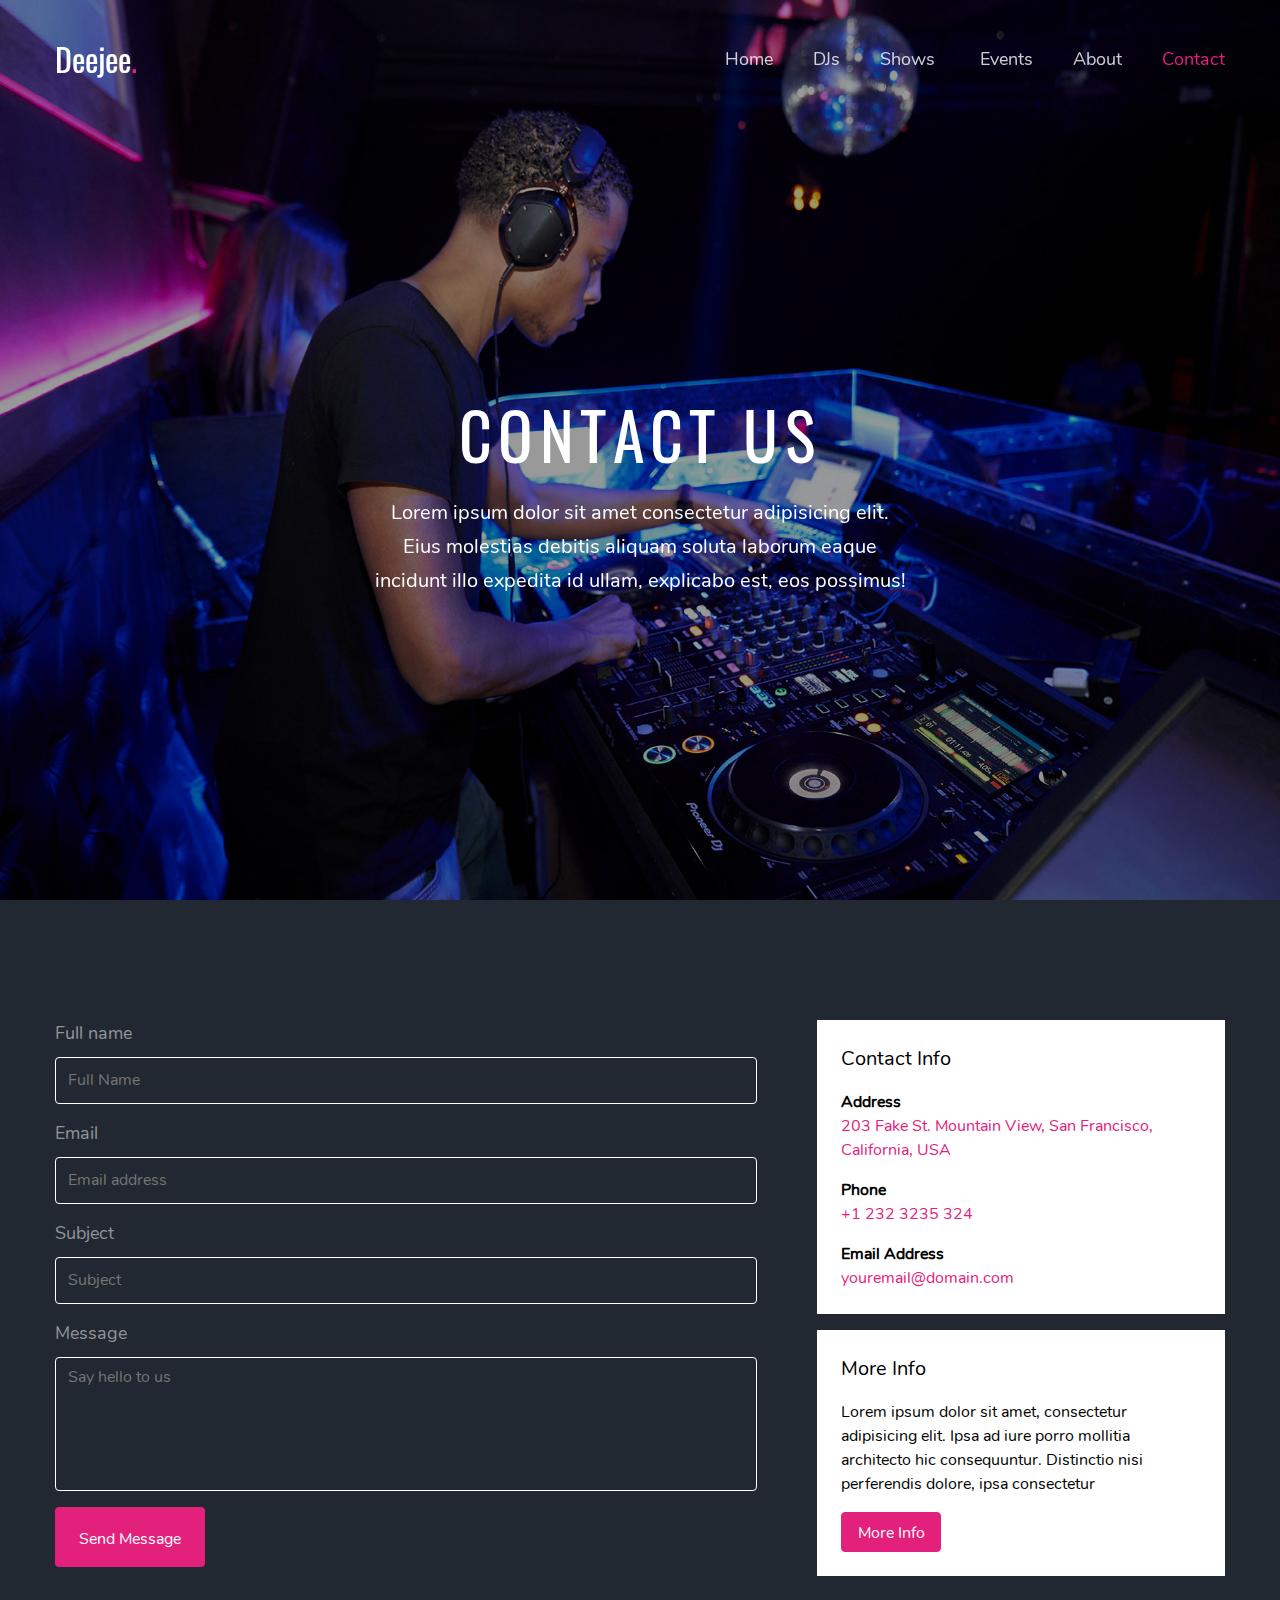
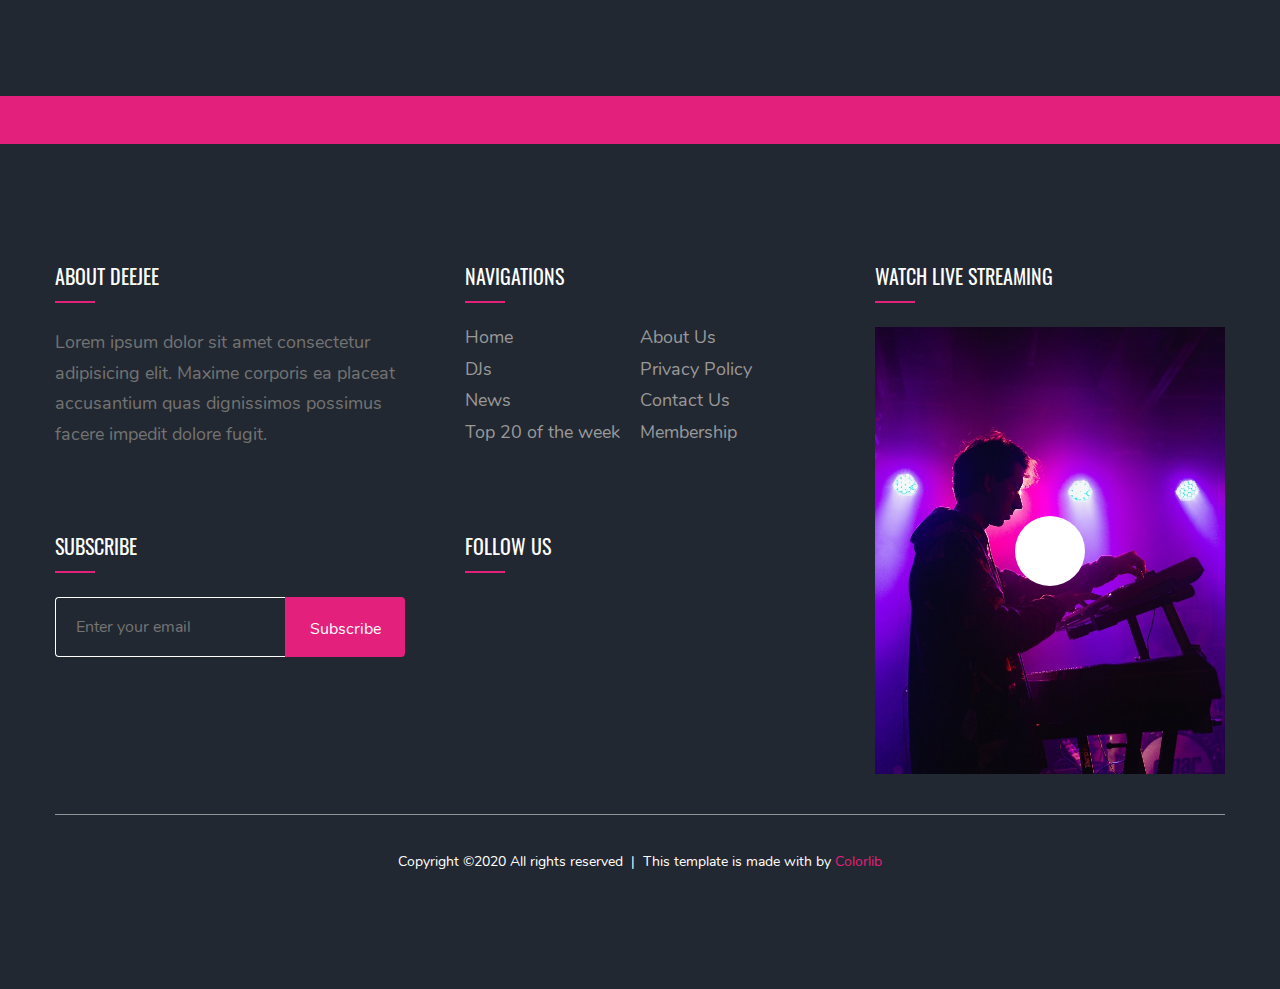
<file: contact.html>
<!DOCTYPE html>
<html lang="zxx">
  <head>
    <meta charset="UTF-8" />
    <meta name="viewport" content="width=device-width, initial-scale=1.0" />
    <meta http-equiv="X-UA-Compatible" content="IE=Edge" />
    <title>Deejee | Contact Us</title>

    <!-- Fontawesome icons -->
    <link
      rel="stylesheet"
      href="https://use.fontawesome.com/releases/v5.14.0/css/all.css"
      integrity="sha384-HzLeBuhoNPvSl5KYnjx0BT+WB0QEEqLprO+NBkkk5gbc67FTaL7XIGa2w1L0Xbgc"
      crossorigin="anonymous"
    />

    <!-- Favicon -->
    <link rel="shortcut icon" href="favicon.ico" type="image/x-icon" />
    <link rel="icon" href="favicon.ico" type="image/x-icon" />

    <!-- CSS Files -->
    <link rel="stylesheet" href="css/normalize.css" />
    <link rel="stylesheet" href="css/aos.css" />
    <link rel="stylesheet" href="css/swiper-bundle.min.css" />
    <link rel="stylesheet" href="css/jquery.fancybox.min.css" />
    <link rel="stylesheet" href="css/style.css" />
  </head>
  <body>
    <!-- === Header Section === -->
    <header class="header">
      <div class="container">
        <div class="header-wrapper">
          <a href="#" class="logo link">
            <span class="logo__text">Deejee</span
            ><span class="logo__text logo__text--accent">.</span>
          </a>

          <nav class="nav">
            <ul class="nav__list">
              <li class="nav__item">
                <a href="index.html" class="nav__link link">Home</a>
              </li>
              <li class="nav__item">
                <a href="djs.html" class="nav__link link">DJs</a>
              </li>

              <li class="nav__item dropdown">
                <a href="shows.html" class="nav__link link"
                  >Shows
                  <i class="fas fa-angle-down"></i>
                </a>
                <ul class="dropdown__list dropdown__list--level1">
                  <li class="dropdown__item">
                    <a href="#" class="dropdown__link link"
                      >Top 20 of the Week</a
                    >
                  </li>
                  <li class="dropdown__item">
                    <a href="#" class="dropdown__link link">Featured Artists</a>
                  </li>
                  <li class="dropdown__item">
                    <a href="#" class="dropdown__link link">Interviews</a>
                  </li>
                  <li class="dropdown__item dropdown__item--submenu">
                    <a href="#" class="dropdown__link link"
                      >More Links
                      <i class="fas fa-angle-right"></i>
                    </a>
                    <ul class="dropdown__list dropdown__list--level2">
                      <li class="dropdown__item">
                        <a href="#" class="dropdown__link link">Link #1</a>
                      </li>
                      <li class="dropdown__item">
                        <a href="#" class="dropdown__link link">Link #2</a>
                      </li>
                      <li class="dropdown__item">
                        <a href="#" class="dropdown__link link">Link #3</a>
                      </li>
                    </ul>
                  </li>
                </ul>
              </li>

              <li class="nav__item">
                <a href="events.html" class="nav__link link">Events</a>
              </li>
              <li class="nav__item">
                <a href="about.html" class="nav__link link">About</a>
              </li>
              <li class="nav__item">
                <a href="contact.html" class="nav__link link active">Contact</a>
              </li>
            </ul>
          </nav>

          <!-- Mobile menu -->
          <a class="button mmenubtn mmenubtn--open">
            <i class="mmenubtn__icon fas fa-bars"></i>
          </a>

          <nav class="mmenu header__mmenu">
            <a class="button mmenubtn mmenubtn--close">
              <i class="mmenu__icon fas fa-times"></i>
            </a>
            <ul class="mmenu__list">
              <li class="mmenu__item">
                <a href="index.html" class="mmenu__link link">Home</a>
              </li>
              <li class="mmenu__item">
                <a href="djs.html" class="mmenu__link link">DJs</a>
              </li>
              <li class="mmenu__item">
                <a href="shows.html" class="mmenu__link link">Shows</a>
              </li>
              <li class="mmenu__item">
                <a href="events.html" class="mmenu__link link">Events</a>
              </li>
              <li class="mmenu__item">
                <a href="about.html" class="mmenu__link link">About</a>
              </li>
              <li class="mmenu__item">
                <a href="contact.html" class="mmenu__link link active">Contact</a>
              </li>
            </ul>
          </nav>
        </div>
        <!-- /.header-wrapper -->
      </div>
      <!-- /.container -->
    </header>
    <!-- /.header -->

    <!-- === Intro Section === -->
    <section class="intro" data-parallax="scroll" data-image-src="img/intro/intro-bg.jpg">
      <div class="container">
        <div class="intro-wrapper" data-aos="fade-up" data-aos-delay="500">
          <h1 class="intro__section-title">Contact Us</h1>
          <p class="intro__text">
            Lorem ipsum dolor sit amet consectetur adipisicing elit. 
            Eius molestias debitis aliquam soluta laborum eaque incidunt illo 
            expedita id ullam, explicabo est, eos possimus!
          </p>
        </div>
        <!-- /.intro-wrapper -->
      </div>
      <!-- /.container -->
    </section>
    <!-- /.intro -->

    <!-- === Contact Section === -->
    <div class="contact">
      <div class="container">
        <div class="contact-wrapper">
          <form action="/" method="POST" class="contact__form form">
            <label class="form__label" for="contact-name">Full name</label>
            <input id="contact-name" type="text" class="input form__input" placeholder="Full Name" name="contact-name" minlength="2"
              required />
            
            <label class="form__label" for="contact-email">Email</label>
            <input id="contact-email" type="email" class="input form__input" placeholder="Email address" name="contact-email" minlength="2"
              required />
            
            <label class="form__label" for="contact-subject">Subject</label>
            <input id="contact-subject" type="text" class="input form__input" placeholder="Subject" name="contact-subject" minlength="2"
              required />

            <label class="form__label" for="contact-message">Message</label>
            <textarea id="contact-message" class="input form__textarea" placeholder="Say hello to us" name="contact-message" minlength="2" required></textarea>

            <button type="submit" name="form" value="contact-form" class="button form__button">
              Send Message
            </button>
          </form>

          <div class="contact__cards">
            <div class="contact__card contact-card">
              <h3 class="contact-card__title">Contact Info</h3>
              <h4 class="contact-card__subtitle">Address</h4>
              <a href="#" class="contact-card__link link">203 Fake St. Mountain View, San Francisco, California, USA</a>

              <h4 class="contact-card__subtitle">Phone</h4>
              <a href="tel:+1-232-3235-324" class="contact-card__link link">+1 232 3235 324</a>
              
              <h4 class="contact-card__subtitle">Email Address</h4>
              <a href="mailto:youremail@domain.com" class="contact-card__link link">youremail@domain.com</a>
            </div>
            <!-- /.contact__card -->
            
            <div class="contact__card contact-card">
              <h3 class="contact-card__title">More Info</h3>
              <p class="contact-card__text">
                Lorem ipsum dolor sit amet, consectetur adipisicing elit. Ipsa ad iure porro mollitia architecto hic consequuntur.
                Distinctio nisi perferendis dolore, ipsa consectetur
              </p>
              <a href="#" class="button contact-card__button">
                More Info
              </a>
            </div>
            <!-- /.contact__card -->
          </div>
          <!-- /.contact__info -->
        </div>
        <!-- /.contact-wrapper -->
      </div>
      <!-- /.container -->
    </div>
    <!-- /.contact -->

    <!-- === Social Links Section === -->
    <div class="social">
      <div class="container">
        <div class="social-wrapper">
          <a href="#" class="social__link link"
            ><i class="fab fa-facebook-f"></i
          ></a>
          <a href="#" class="social__link link"
            ><i class="fab fa-twitter"></i
          ></a>
          <a href="#" class="social__link link"
            ><i class="fab fa-instagram"></i
          ></a>
          <a href="#" class="social__link link"
            ><i class="fab fa-linkedin-in"></i
          ></a>
          <a href="#" class="social__link link"
            ><i class="fab fa-pinterest-p"></i
          ></a>
          <a href="#" class="social__link link"
            ><i class="fab fa-youtube"></i
          ></a>
        </div>
        <!-- /.social-wrapper -->
      </div>
      <!-- /.container -->
    </div>
    <!-- /.social -->

    <!-- === Footer Section === -->
    <footer class="footer">
      <div class="container">
        <div class="footer-wrapper">
          <div class="footer__item">
            <h3 class="footer__title">About deejee</h3>
            <p class="footer__text">
              Lorem ipsum dolor sit amet consectetur adipisicing elit. Maxime
              corporis ea placeat accusantium quas dignissimos possimus facere
              impedit dolore fugit.
            </p>
          </div>
          <!-- /.footer__item -->

          <div class="footer__item">
            <h3 class="footer__title">Navigations</h3>
            <div class="footer__lists">
              <ul class="footer__list">
                <li class="footer__list-item">
                  <a href="#" class="footer__list-link link">Home</a>
                </li>
                <li class="footer__list-item">
                  <a href="#" class="footer__list-link link">DJs</a>
                </li>
                <li class="footer__list-item">
                  <a href="#" class="footer__list-link link">News</a>
                </li>
                <li class="footer__list-item">
                  <a href="#" class="footer__list-link link"
                    >Top 20 of the week</a
                  >
                </li>
              </ul>
              <ul class="footer__list">
                <li class="footer__list-item">
                  <a href="#" class="footer__list-link link">About Us</a>
                </li>
                <li class="footer__list-item">
                  <a href="#" class="footer__list-link link">Privacy Policy</a>
                </li>
                <li class="footer__list-item">
                  <a href="#" class="footer__list-link link">Contact Us</a>
                </li>
                <li class="footer__list-item">
                  <a href="#" class="footer__list-link link">Membership</a>
                </li>
              </ul>
            </div>
          </div>
          <!-- /.footer__item -->

          <div class="footer__item">
            <h3 class="footer__title">Watch live streaming</h3>
            <div class="footer__video footer-video">
              <img
                src="img/live-stream/stream-1.jpg"
                alt="Stream-1"
                class="footer-video__image"
              />
              <a
                data-fancybox
                href="https://www.youtube.com/watch?v=ScMzIvxBSi4"
                class="footer-video__link link"
              >
                <i class="fas fa-play"></i>
              </a>
            </div>
          </div>
          <!-- /.footer__item -->

          <div class="footer__item">
            <h3 class="footer__title">Subscribe</h3>
            <form action="send.php" method="POST" class="footer__form form">
              <input
                type="email"
                class="input form__input"
                placeholder="Enter your email"
                name="subscribe-email"
                minlength="2"
                required
              />
              <button
                type="submit"
                name="form"
                value="subscribe-form"
                class="button form__button"
              >
                Subscribe
              </button>
            </form>
          </div>
          <!-- /.footer__item -->

          <div class="footer__item">
            <h3 class="footer__title">Follow us</h3>
            <div class="footer__social-links">
              <a href="#" class="footer__social-link link"
                ><i class="fab fa-facebook-f"></i
              ></a>
              <a href="#" class="footer__social-link link"
                ><i class="fab fa-twitter"></i
              ></a>
              <a href="#" class="footer__social-link link"
                ><i class="fab fa-instagram"></i
              ></a>
              <a href="#" class="footer__social-link link"
                ><i class="fab fa-linkedin-in"></i
              ></a>
            </div>
          </div>
          <!-- /.footer__item -->
        </div>
        <!-- /.footer-wrapper -->

        <div class="footer-copyright copyright">
          <div class="footer-copyright__content">
            <span class="footer-copyright__text">
              Copyright ©2020 All rights reserved
            </span>
            <span class="footer-copyright__text">
              This template is made with
              <i class="footer-copyright__icon far fa-heart"></i> by
              <a
                href="https://colorlib.com/"
                class="footer-copyright__link link"
                target="_blank"
                >Colorlib</a
              >
            </span>
          </div>
        </div>
        <!-- /.footer-copyright -->
      </div>
      <!-- /.container -->
    </footer>
    <!-- /.footer -->

    <!-- jQuery -->
    <script src="js/jquery-3.5.1.min.js"></script>

    <!-- Parallax.js -->
    <script src="js/parallax.min.js"></script>
    <!-- AOS - animation on scroll -->
    <script src="js/aos.js"></script>
    <!-- Swiper slider -->
    <script src="js/swiper-bundle.min.js"></script>
    <!-- Fancybox - video plugin -->
    <script src="js/jquery.fancybox.min.js"></script>

    <!-- Main js file -->
    <script src="js/main.js"></script>
  </body>
</html>
</file>
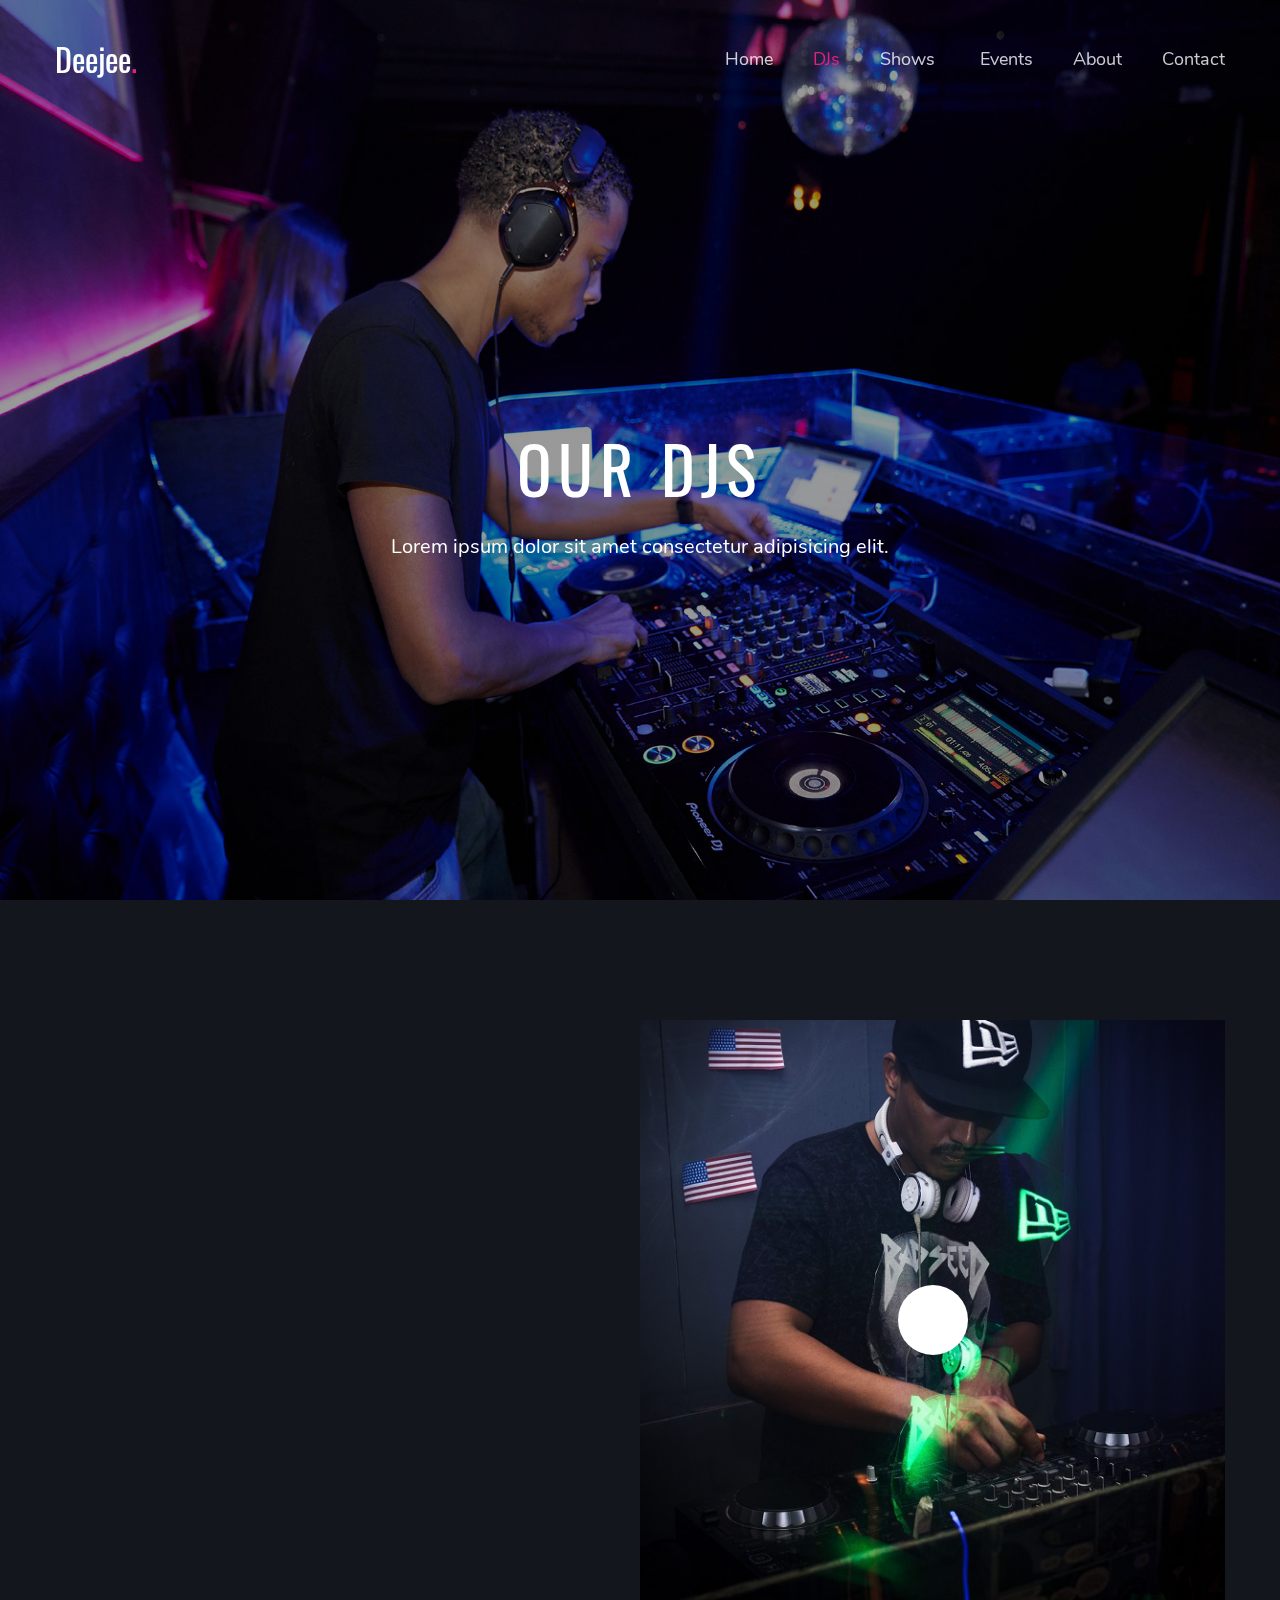
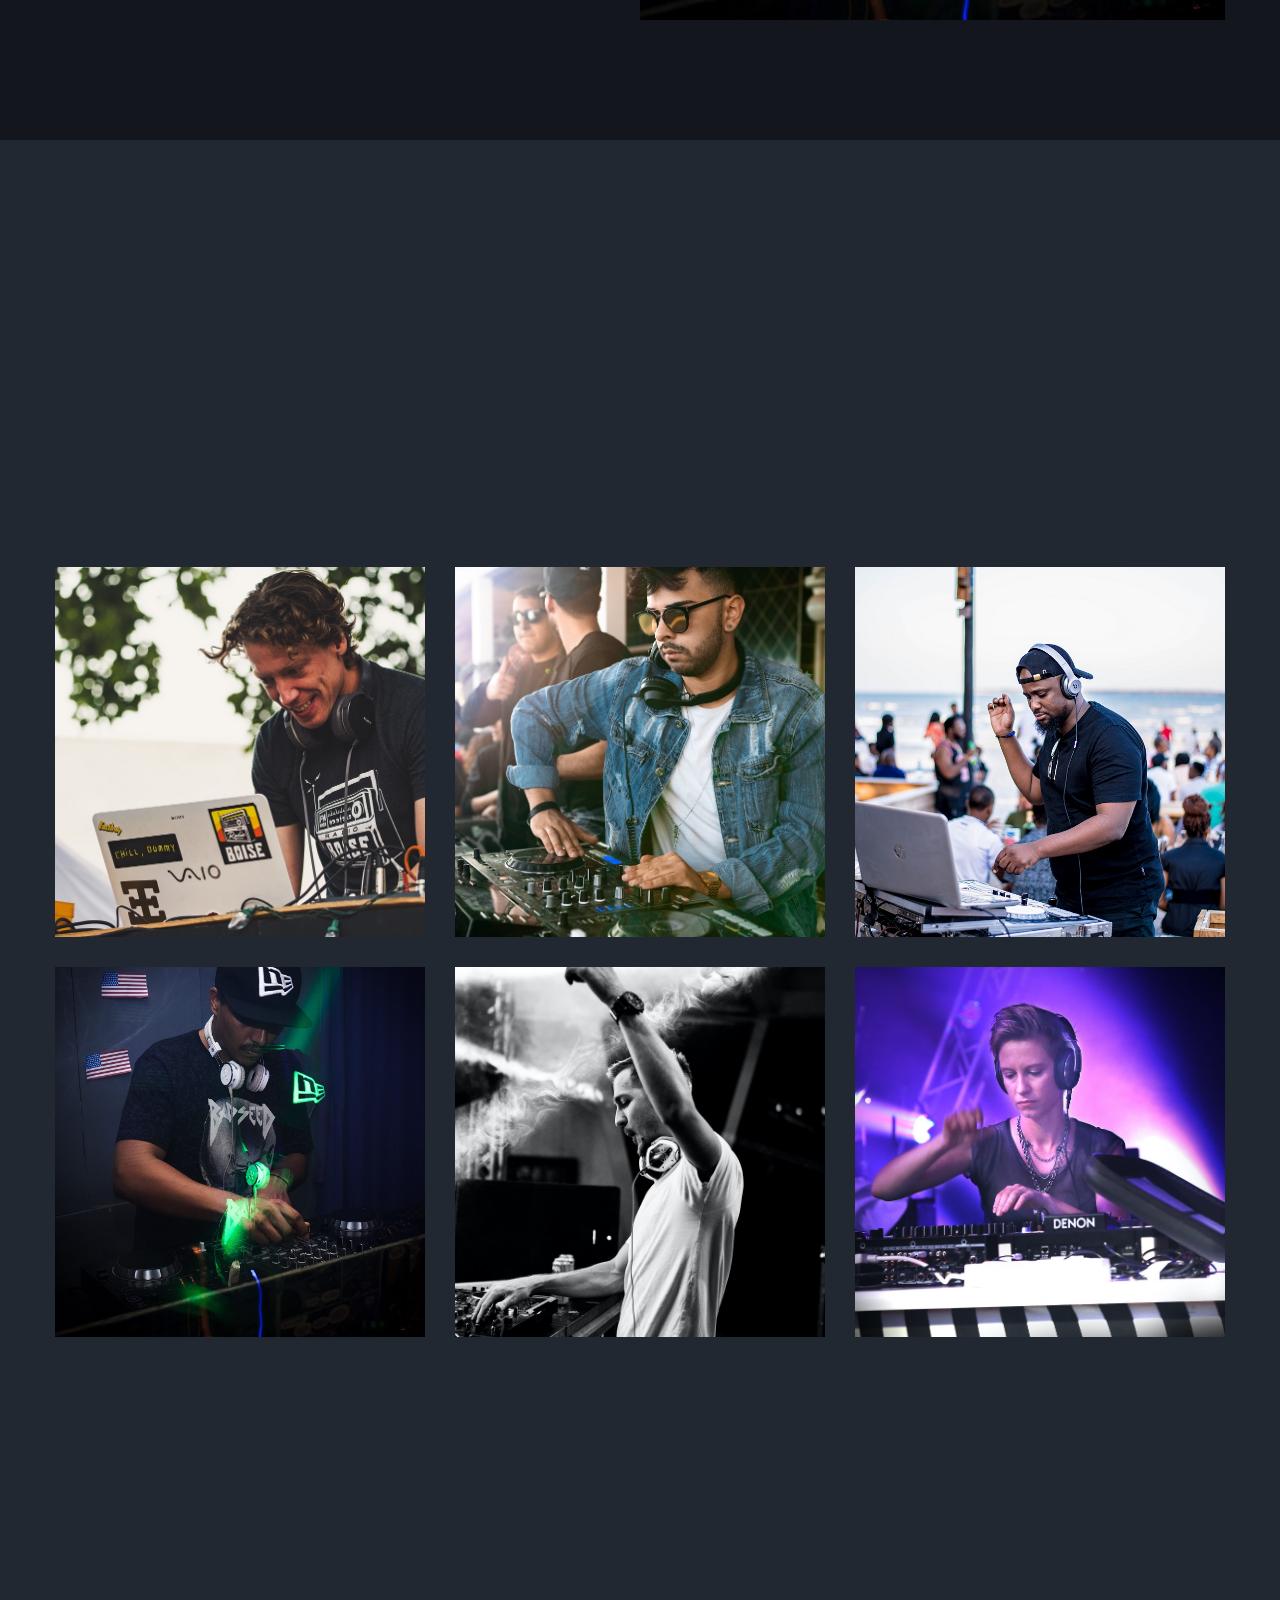
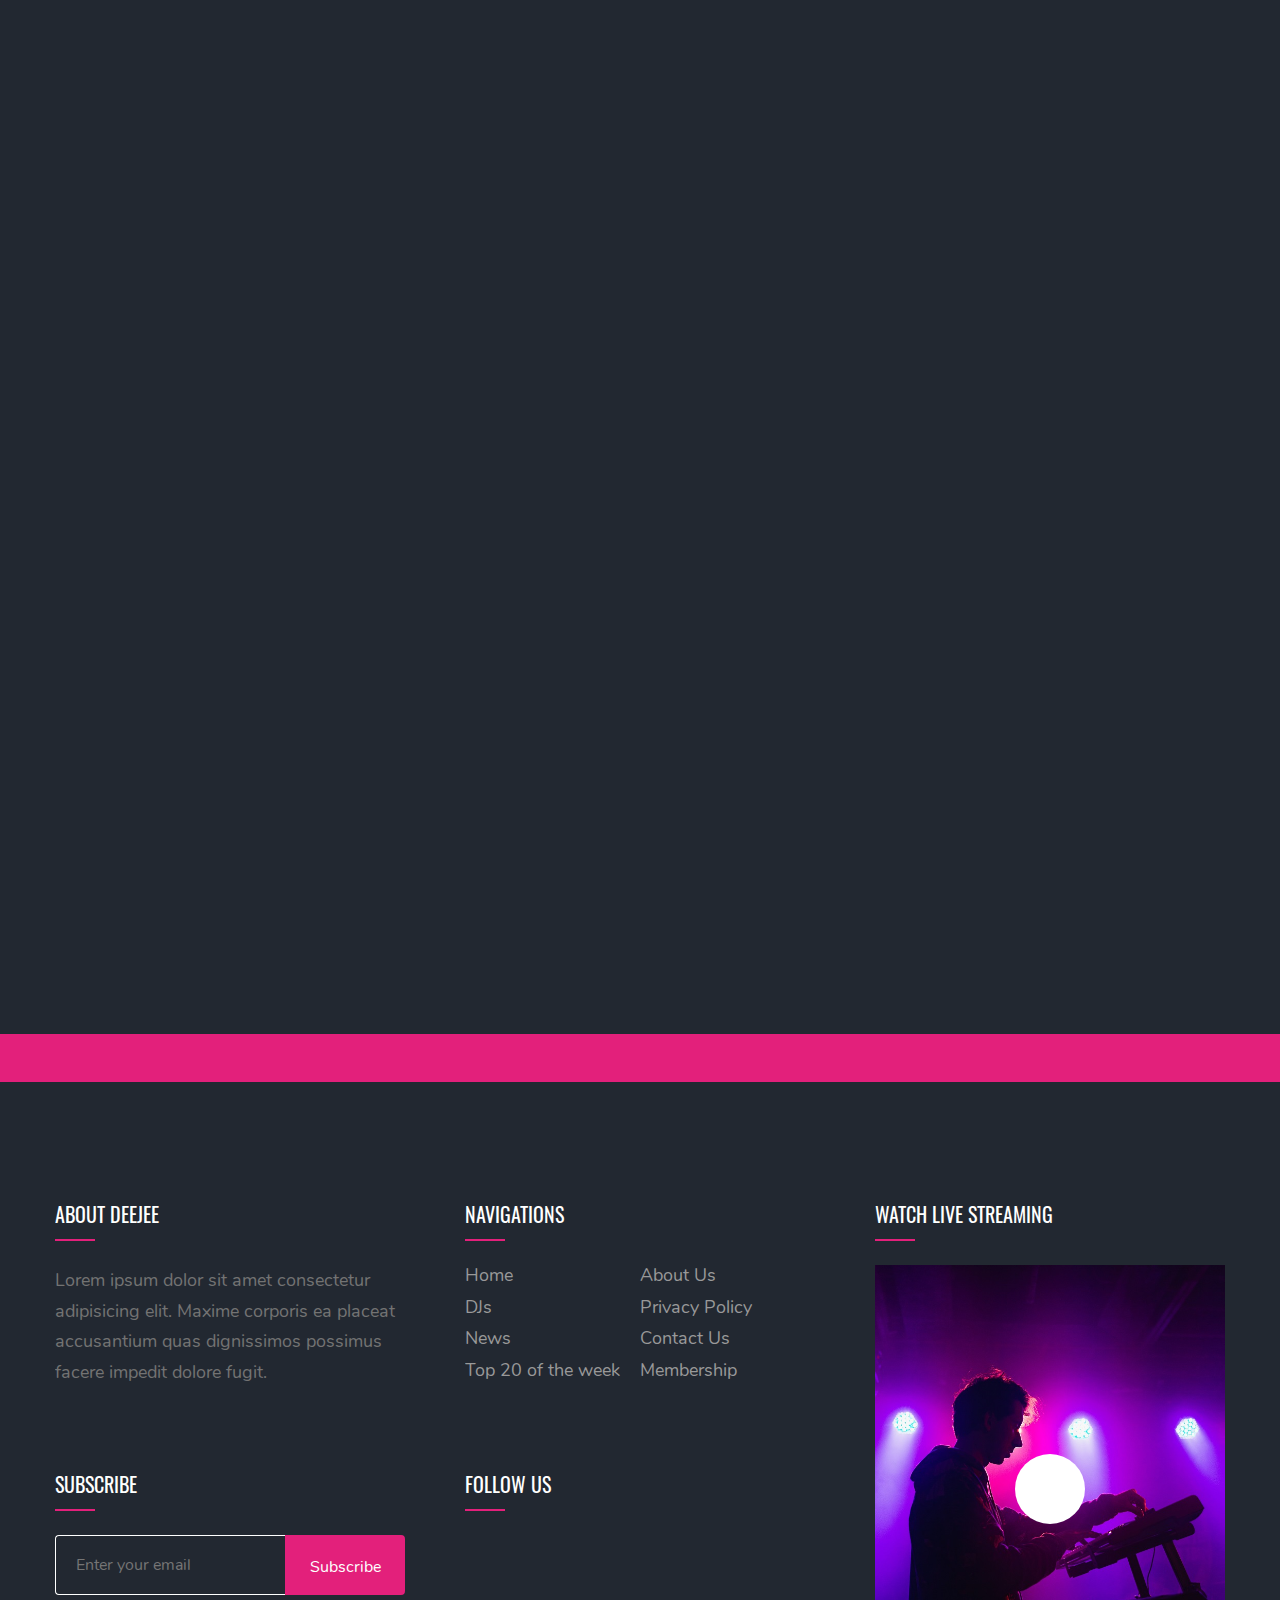
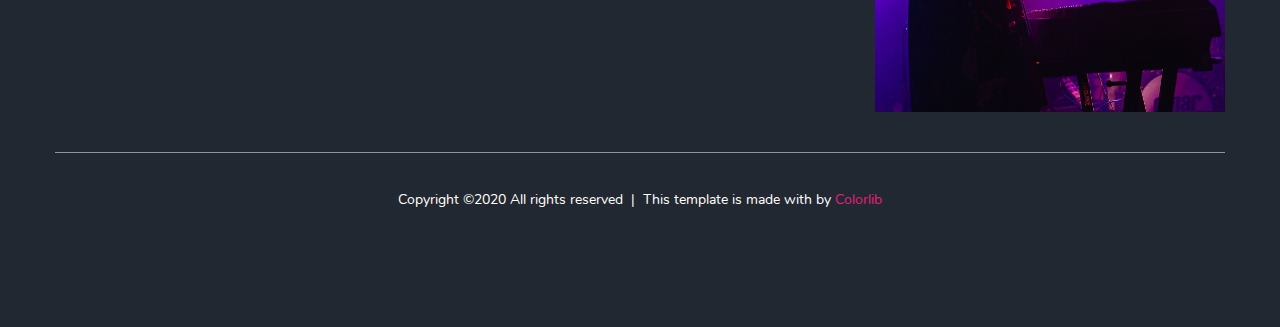
<file: djs.html>
<!DOCTYPE html>
<html lang="zxx">
  <head>
    <meta charset="UTF-8" />
    <meta name="viewport" content="width=device-width, initial-scale=1.0" />
    <meta http-equiv="X-UA-Compatible" content="IE=Edge" />
    <title>Deejee | DJs</title>

    <!-- Fontawesome icons -->
    <link
      rel="stylesheet"
      href="https://use.fontawesome.com/releases/v5.14.0/css/all.css"
      integrity="sha384-HzLeBuhoNPvSl5KYnjx0BT+WB0QEEqLprO+NBkkk5gbc67FTaL7XIGa2w1L0Xbgc"
      crossorigin="anonymous"
    />

    <!-- Favicon -->
    <link rel="shortcut icon" href="favicon.ico" type="image/x-icon" />
    <link rel="icon" href="favicon.ico" type="image/x-icon" />

    <!-- CSS Files -->
    <link rel="stylesheet" href="css/normalize.css" />
    <link rel="stylesheet" href="css/aos.css" />
    <link rel="stylesheet" href="css/swiper-bundle.min.css" />
    <link rel="stylesheet" href="css/jquery.fancybox.min.css" />
    <link rel="stylesheet" href="css/style.css" />
  </head>

  <body>
    <!-- === Header Section === -->
    <header class="header">
      <div class="container">
        <div class="header-wrapper">
          <a href="#" class="logo link">
            <span class="logo__text">Deejee</span
            ><span class="logo__text logo__text--accent">.</span>
          </a>

          <nav class="nav">
            <ul class="nav__list">
              <li class="nav__item">
                <a href="index.html" class="nav__link link">Home</a>
              </li>
              <li class="nav__item">
                <a href="djs.html" class="nav__link link active">DJs</a>
              </li>

              <li class="nav__item dropdown">
                <a href="shows.html" class="nav__link link"
                  >Shows
                  <i class="fas fa-angle-down"></i>
                </a>
                <ul class="dropdown__list dropdown__list--level1">
                  <li class="dropdown__item">
                    <a href="#" class="dropdown__link link"
                      >Top 20 of the Week</a
                    >
                  </li>
                  <li class="dropdown__item">
                    <a href="#" class="dropdown__link link">Featured Artists</a>
                  </li>
                  <li class="dropdown__item">
                    <a href="#" class="dropdown__link link">Interviews</a>
                  </li>
                  <li class="dropdown__item dropdown__item--submenu">
                    <a href="#" class="dropdown__link link"
                      >More Links
                      <i class="fas fa-angle-right"></i>
                    </a>
                    <ul class="dropdown__list dropdown__list--level2">
                      <li class="dropdown__item">
                        <a href="#" class="dropdown__link link">Link #1</a>
                      </li>
                      <li class="dropdown__item">
                        <a href="#" class="dropdown__link link">Link #2</a>
                      </li>
                      <li class="dropdown__item">
                        <a href="#" class="dropdown__link link">Link #3</a>
                      </li>
                    </ul>
                  </li>
                </ul>
              </li>

              <li class="nav__item">
                <a href="events.html" class="nav__link link">Events</a>
              </li>
              <li class="nav__item">
                <a href="about.html" class="nav__link link">About</a>
              </li>
              <li class="nav__item">
                <a href="contact.html" class="nav__link link">Contact</a>
              </li>
            </ul>
          </nav>

          <!-- Mobile menu -->
          <a class="button mmenubtn mmenubtn--open">
            <i class="mmenubtn__icon fas fa-bars"></i>
          </a>

          <nav class="mmenu header__mmenu">
            <a class="button mmenubtn mmenubtn--close">
              <i class="mmenu__icon fas fa-times"></i>
            </a>
            <ul class="mmenu__list">
              <li class="mmenu__item">
                <a href="index.html" class="mmenu__link link">Home</a>
              </li>
              <li class="mmenu__item">
                <a href="djs.html" class="mmenu__link link active">DJs</a>
              </li>
              <li class="mmenu__item">
                <a href="shows.html" class="mmenu__link link">Shows</a>
              </li>
              <li class="mmenu__item">
                <a href="events.html" class="mmenu__link link">Events</a>
              </li>
              <li class="mmenu__item">
                <a href="about.html" class="mmenu__link link">About</a>
              </li>
              <li class="mmenu__item">
                <a href="contact.html" class="mmenu__link link">Contact</a>
              </li>
            </ul>
          </nav>
        </div>
        <!-- /.header-wrapper -->
      </div>
      <!-- /.container -->
    </header>
    <!-- /.header -->

    <!-- === Intro Section === -->
    <section
      class="intro"
      data-parallax="scroll"
      data-image-src="img/intro/intro-bg.jpg"
    >
      <div class="container">
        <div class="intro-wrapper" data-aos="fade-up" data-aos-delay="500">
          <h1 class="intro__section-title">Our DJs</h1>
          <p class="intro__text">
            Lorem ipsum dolor sit amet consectetur adipisicing elit.
          </p>
        </div>
        <!-- /.intro-wrapper -->
      </div>
      <!-- /.container -->
    </section>
    <!-- /.intro -->

    <!-- === Featured DJ Section === -->
    <section class="featured">
      <div class="container">
        <div class="featured-wrapper">
          <div class="featured__content">
            <h2 class="featured__title" data-aos="fade-up" data-aos-delay="100">
              David T. Rountree
            </h2>
            <p class="featured__text" data-aos="fade-up" data-aos-delay="200">
              Lorem ipsum dolor sit amet, consectetur adipisicing elit. Id cum
              vel, eius nulla inventore aperiam excepturi molestias incidunt,
              culpa alias repudiandae, a nobis libero vitae repellendus
              temporibus vero sit natus.
            </p>
            <p class="featured__text" data-aos="fade-up" data-aos-delay="300">
              Dolores perferendis ipsam animi fuga, dolor pariatur aliquam esse.
              Modi maiores minus velit iste enim sunt iusto, dolore totam
              consequuntur incidunt illo voluptates vero quaerat excepturi.
              Iusto dolor, cum et.
            </p>
          </div>
          <div class="featured__image">
            <img src="img/djs/dj-4.jpg" alt="Photo: David T. Rountree" />
            <a
              data-fancybox
              href="https://www.youtube.com/watch?v=ScMzIvxBSi4"
              class="featured__video-link link"
            >
              <i class="fas fa-play"></i>
            </a>
          </div>
        </div>
        <!-- /.featured-wrapper -->
      </div>
      <!-- /.container -->
    </section>
    <!-- /.featured -->

    <!-- === DJs Section === -->
    <section class="djs">
      <div class="container">
        <div class="djs-wrapper">
          <h2
            class="djs__section-title"
            data-aos="fade-up"
            data-aos-delay="100"
          >
            Our DJs
          </h2>
          <p
            class="djs__section-subtitle"
            data-aos="fade-up"
            data-aos-delay="100"
          >
            Lorem, ipsum dolor sit amet consectetur adipisicing elit. Explicabo
            consequuntur, voluptatibus dolores, ab debitis quisquam tempore
            laborum ratione veniam voluptatem nulla ducimus dolorem animi optio
            ipsam neque blanditiis, itaque cupiditate obcaecati voluptates eius!
          </p>

          <div class="djs__cards">
            <div class="djs__card djs-card">
              <div class="djs-card__image">
                <img src="img/djs/dj-1.jpg" alt="Photo: James Galloway" />
              </div>
              <div class="djs-card__content">
                <h3 class="djs-card__name">James Galloway</h3>
                <span class="djs-card__profession">Creative Director</span>
                <p class="djs-card__info">
                  Lorem ipsum dolor sit amet consectetur adipisicing elit.
                  Suscipit, est.
                </p>
                <div class="djs-card__social">
                  <a href="#" class="djs-card__social-link link"
                    ><i class="fab fa-facebook-square"></i
                  ></a>
                  <a href="#" class="djs-card__social-link link"
                    ><i class="fab fa-twitter-square"></i
                  ></a>
                  <a href="#" class="djs-card__social-link link"
                    ><i class="fab fa-linkedin"></i
                  ></a>
                </div>
              </div>
              <!-- /.djs-card__content -->
            </div>
            <!-- /.djs__card 1 -->

            <div class="djs__card djs-card">
              <div class="djs-card__image">
                <img src="img/djs/dj-2.jpg" alt="Photo: Hugh Ferreira" />
              </div>
              <div class="djs-card__content">
                <h3 class="djs-card__name">Hugh Ferreira</h3>
                <span class="djs-card__profession">Creative Director</span>
                <p class="djs-card__info">
                  Lorem ipsum dolor sit amet consectetur, adipisicing elit.
                </p>
                <div class="djs-card__social">
                  <a href="#" class="djs-card__social-link link"
                    ><i class="fab fa-facebook-square"></i
                  ></a>
                  <a href="#" class="djs-card__social-link link"
                    ><i class="fab fa-twitter-square"></i
                  ></a>
                  <a href="#" class="djs-card__social-link link"
                    ><i class="fab fa-linkedin"></i
                  ></a>
                </div>
              </div>
              <!-- /.djs-card__content -->
            </div>
            <!-- /.djs__card 2 -->

            <div class="djs__card djs-card">
              <div class="djs-card__image">
                <img src="img/djs/dj-3.jpg" alt="Photo: Robert Wexler" />
              </div>
              <div class="djs-card__content">
                <h3 class="djs-card__name">Robert Wexler</h3>
                <span class="djs-card__profession">Creative Director</span>
                <p class="djs-card__info">
                  Lorem ipsum dolor sit amet consectetur, adipisicing elit
                  neque.
                </p>
                <div class="djs-card__social">
                  <a href="#" class="djs-card__social-link link"
                    ><i class="fab fa-facebook-square"></i
                  ></a>
                  <a href="#" class="djs-card__social-link link"
                    ><i class="fab fa-twitter-square"></i
                  ></a>
                  <a href="#" class="djs-card__social-link link"
                    ><i class="fab fa-linkedin"></i
                  ></a>
                </div>
              </div>
              <!-- /.djs-card__content -->
            </div>
            <!-- /.djs__card 3 -->

            <div class="djs__card djs-card">
              <div class="djs-card__image">
                <img src="img/djs/dj-4.jpg" alt="Photo: David T. Rountree" />
              </div>
              <div class="djs-card__content">
                <h3 class="djs-card__name">David T. Rountree</h3>
                <span class="djs-card__profession">Creative Director</span>
                <p class="djs-card__info">
                  Lorem ipsum dolor, sit amet consectetur adipisicing elit
                  voluptates.
                </p>
                <div class="djs-card__social">
                  <a href="#" class="djs-card__social-link link"
                    ><i class="fab fa-facebook-square"></i
                  ></a>
                  <a href="#" class="djs-card__social-link link"
                    ><i class="fab fa-twitter-square"></i
                  ></a>
                  <a href="#" class="djs-card__social-link link"
                    ><i class="fab fa-linkedin"></i
                  ></a>
                </div>
              </div>
              <!-- /.djs-card__content -->
            </div>
            <!-- /.djs__card 4 -->

            <div class="djs__card djs-card">
              <div class="djs-card__image">
                <img src="img/djs/dj-5.jpg" alt="Photo: Roy Aiken" />
              </div>
              <div class="djs-card__content">
                <h3 class="djs-card__name">Roy Aiken</h3>
                <span class="djs-card__profession">Creative Director</span>
                <p class="djs-card__info">
                  Lorem ipsum dolor sit amet consectetur adipisicing.
                </p>
                <div class="djs-card__social">
                  <a href="#" class="djs-card__social-link link"
                    ><i class="fab fa-facebook-square"></i
                  ></a>
                  <a href="#" class="djs-card__social-link link"
                    ><i class="fab fa-twitter-square"></i
                  ></a>
                  <a href="#" class="djs-card__social-link link"
                    ><i class="fab fa-linkedin"></i
                  ></a>
                </div>
              </div>
              <!-- /.djs-card__content -->
            </div>
            <!-- /.djs__card 5 -->

            <div class="djs__card djs-card">
              <div class="djs-card__image">
                <img src="img/djs/dj-6.jpg" alt="Photo: Mary Shepard" />
              </div>
              <div class="djs-card__content">
                <h3 class="djs-card__name">Mary Shepard</h3>
                <span class="djs-card__profession">Creative Director</span>
                <p class="djs-card__info">
                  Lorem ipsum dolor sit amet consectetur adipisicing.
                </p>
                <div class="djs-card__social">
                  <a href="#" class="djs-card__social-link link"
                    ><i class="fab fa-facebook-square"></i
                  ></a>
                  <a href="#" class="djs-card__social-link link"
                    ><i class="fab fa-twitter-square"></i
                  ></a>
                  <a href="#" class="djs-card__social-link link"
                    ><i class="fab fa-linkedin"></i
                  ></a>
                </div>
              </div>
              <!-- /.djs-card__content -->
            </div>
            <!-- /.djs__card 6 -->
          </div>
          <!-- /.djs__cards -->
        </div>
        <!-- /.djs-wrapper -->
      </div>
      <!-- /.container -->
    </section>
    <!-- /.djs -->

    <!-- === Podcasts Section === -->
    <section class="podcasts">
      <div class="container">
        <div class="podcasts-wrapper">
          <h2
            class="podcasts__section-title"
            data-aos="fade-up"
            data-aos-delay="100"
          >
            Featured podcasts
          </h2>
          <p
            class="podcasts__section-subtitle"
            data-aos="fade-up"
            data-aos-delay="100"
          >
            Lorem ipsum dolor sit amet consectetur adipisicing elit. Non impedit
            maiores voluptas, earum quibusdam quasi eos ullam magni. Obcaecati,
            est. Numquam quo ab, dicta non quos perspiciatis officia delectus
            omnis labore rerum!
          </p>

          <div class="podcasts__cards">
            <div
              class="podcasts__card podcasts-card"
              data-aos="fade-up"
              data-aos-delay="200"
            >
              <a href="#" class="podcasts-card__image">
                <img src="img/shows/show-2.jpg" alt="Photo: Troy Peters" />
              </a>
              <div class="podcasts-card__content">
                <h3 class="podcasts-card__title">
                  Classic Songs For Classic People - Podcast #1
                </h3>
                <span class="podcasts-card__date">Sunday 1:00pm — 2:30pm</span>
              </div>
            </div>
            <!-- /.podcasts__card -->

            <div
              class="podcasts__card podcasts-card"
              data-aos="fade-up"
              data-aos-delay="300"
            >
              <a href="#" class="podcasts-card__image">
                <img src="img/shows/show-3.jpg" alt="Photo: James Tenda" />
              </a>
              <div class="podcasts-card__content">
                <h3 class="podcasts-card__title">
                  Classic Songs For Classic People - Podcast #2
                </h3>
                <span class="podcasts-card__date">Sunday 1:00pm — 2:30pm</span>
              </div>
            </div>
            <!-- /.podcasts__card -->

            <div
              class="podcasts__card podcasts-card"
              data-aos="fade-up"
              data-aos-delay="400"
            >
              <a href="#" class="podcasts-card__image">
                <img src="img/shows/show-4.jpg" alt="Photo: James Tenda" />
              </a>
              <div class="podcasts-card__content">
                <h3 class="podcasts-card__title">
                  Classic Songs For Classic People - Podcast #3
                </h3>
                <span class="podcasts-card__date">Sunday 1:00pm — 2:30pm</span>
              </div>
            </div>
            <!-- /.podcasts__card -->
          </div>
          <!-- /.podcasts__cards -->
        </div>
        <!-- /.podcasts-wrapper -->
      </div>
      <!-- /.container -->
    </section>
    <!-- /.podcasts -->

    <!-- === Social Links Section === -->
    <div class="social">
      <div class="container">
        <div class="social-wrapper">
          <a href="#" class="social__link link"
            ><i class="fab fa-facebook-f"></i
          ></a>
          <a href="#" class="social__link link"
            ><i class="fab fa-twitter"></i
          ></a>
          <a href="#" class="social__link link"
            ><i class="fab fa-instagram"></i
          ></a>
          <a href="#" class="social__link link"
            ><i class="fab fa-linkedin-in"></i
          ></a>
          <a href="#" class="social__link link"
            ><i class="fab fa-pinterest-p"></i
          ></a>
          <a href="#" class="social__link link"
            ><i class="fab fa-youtube"></i
          ></a>
        </div>
        <!-- /.social-wrapper -->
      </div>
      <!-- /.container -->
    </div>
    <!-- /.social -->

    <!-- === Footer Section === -->
    <footer class="footer">
      <div class="container">
        <div class="footer-wrapper">
          <div class="footer__item">
            <h3 class="footer__title">About deejee</h3>
            <p class="footer__text">
              Lorem ipsum dolor sit amet consectetur adipisicing elit. Maxime
              corporis ea placeat accusantium quas dignissimos possimus facere
              impedit dolore fugit.
            </p>
          </div>
          <!-- /.footer__item -->

          <div class="footer__item">
            <h3 class="footer__title">Navigations</h3>
            <div class="footer__lists">
              <ul class="footer__list">
                <li class="footer__list-item">
                  <a href="#" class="footer__list-link link">Home</a>
                </li>
                <li class="footer__list-item">
                  <a href="#" class="footer__list-link link">DJs</a>
                </li>
                <li class="footer__list-item">
                  <a href="#" class="footer__list-link link">News</a>
                </li>
                <li class="footer__list-item">
                  <a href="#" class="footer__list-link link"
                    >Top 20 of the week</a
                  >
                </li>
              </ul>
              <ul class="footer__list">
                <li class="footer__list-item">
                  <a href="#" class="footer__list-link link">About Us</a>
                </li>
                <li class="footer__list-item">
                  <a href="#" class="footer__list-link link">Privacy Policy</a>
                </li>
                <li class="footer__list-item">
                  <a href="#" class="footer__list-link link">Contact Us</a>
                </li>
                <li class="footer__list-item">
                  <a href="#" class="footer__list-link link">Membership</a>
                </li>
              </ul>
            </div>
          </div>
          <!-- /.footer__item -->

          <div class="footer__item">
            <h3 class="footer__title">Watch live streaming</h3>
            <div class="footer__video footer-video">
              <img
                src="img/live-stream/stream-1.jpg"
                alt="Stream-1"
                class="footer-video__image"
              />
              <a
                data-fancybox
                href="https://www.youtube.com/watch?v=ScMzIvxBSi4"
                class="footer-video__link link"
              >
                <i class="fas fa-play"></i>
              </a>
            </div>
          </div>
          <!-- /.footer__item -->

          <div class="footer__item">
            <h3 class="footer__title">Subscribe</h3>
            <form action="send.php" method="POST" class="footer__form form">
              <input
                type="email"
                class="input form__input"
                placeholder="Enter your email"
                name="subscribe-email"
                minlength="2"
                required
              />
              <button
                type="submit"
                name="form"
                value="subscribe-form"
                class="button form__button"
              >
                Subscribe
              </button>
            </form>
          </div>
          <!-- /.footer__item -->

          <div class="footer__item">
            <h3 class="footer__title">Follow us</h3>
            <div class="footer__social-links">
              <a href="#" class="footer__social-link link"
                ><i class="fab fa-facebook-f"></i
              ></a>
              <a href="#" class="footer__social-link link"
                ><i class="fab fa-twitter"></i
              ></a>
              <a href="#" class="footer__social-link link"
                ><i class="fab fa-instagram"></i
              ></a>
              <a href="#" class="footer__social-link link"
                ><i class="fab fa-linkedin-in"></i
              ></a>
            </div>
          </div>
          <!-- /.footer__item -->
        </div>
        <!-- /.footer-wrapper -->

        <div class="footer-copyright copyright">
          <div class="footer-copyright__content">
            <span class="footer-copyright__text">
              Copyright ©2020 All rights reserved
            </span>
            <span class="footer-copyright__text">
              This template is made with
              <i class="footer-copyright__icon far fa-heart"></i> by
              <a
                href="https://colorlib.com/"
                class="footer-copyright__link link"
                target="_blank"
                >Colorlib</a
              >
            </span>
          </div>
        </div>
        <!-- /.footer-copyright -->
      </div>
      <!-- /.container -->
    </footer>
    <!-- /.footer -->

    <!-- jQuery -->
    <script src="js/jquery-3.5.1.min.js"></script>

    <!-- Parallax.js -->
    <script src="js/parallax.min.js"></script>
    <!-- AOS - animation on scroll -->
    <script src="js/aos.js"></script>
    <!-- Swiper slider -->
    <script src="js/swiper-bundle.min.js"></script>
    <!-- Fancybox - video plugin -->
    <script src="js/jquery.fancybox.min.js"></script>

    <!-- Main js file -->
    <script src="js/main.js"></script>
  </body>
</html>
</file>
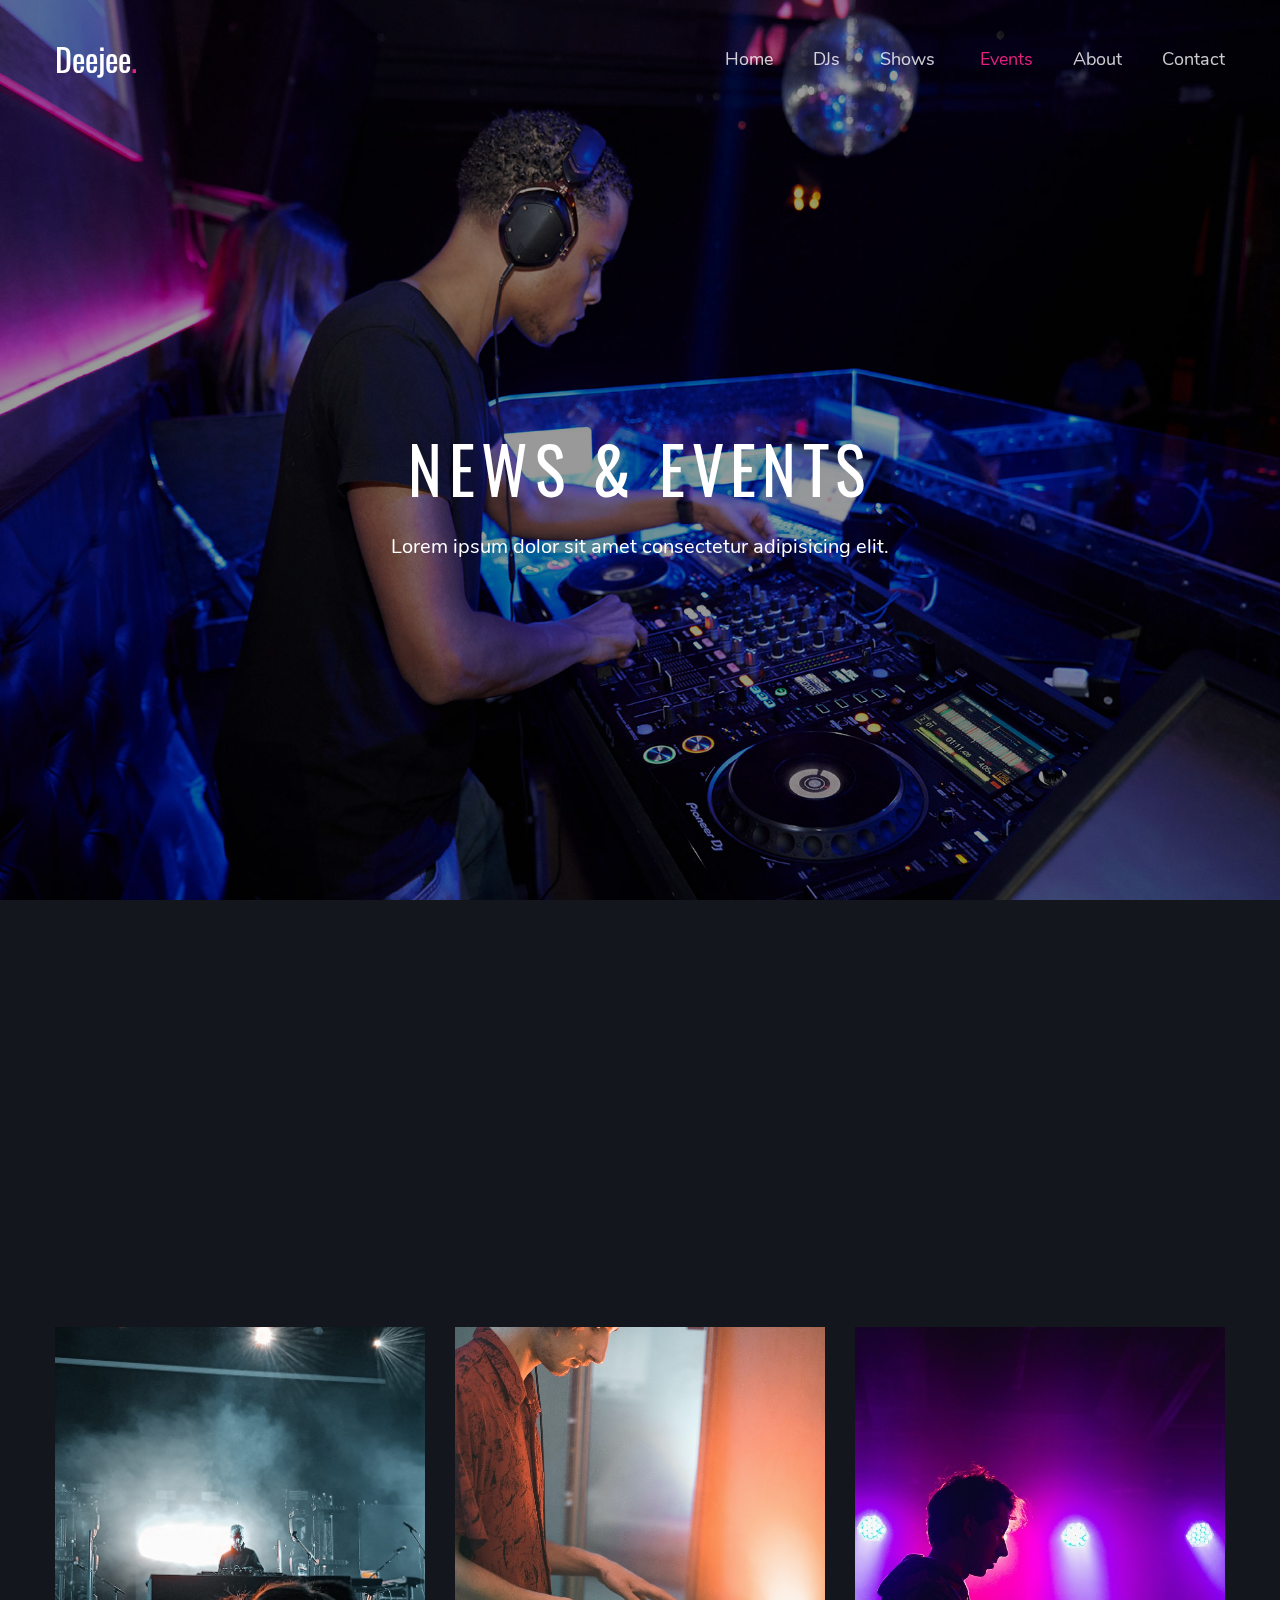
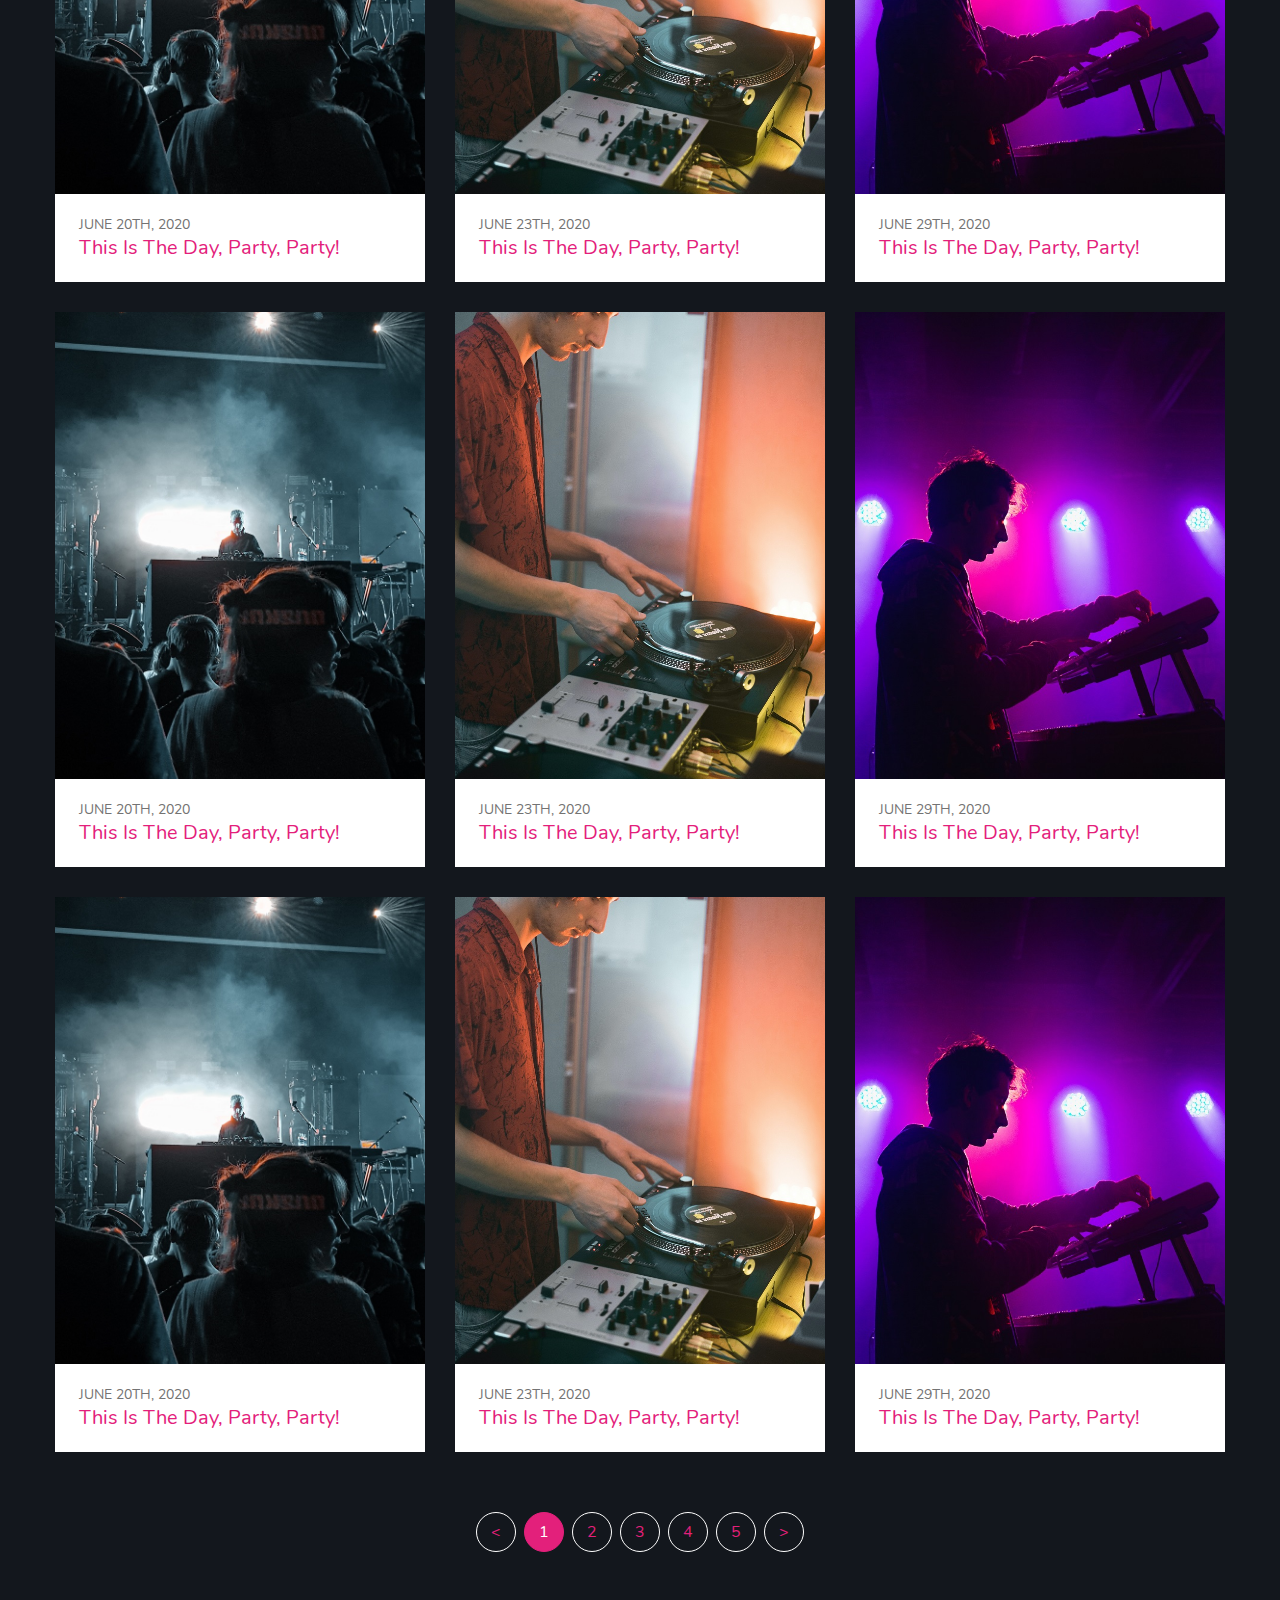
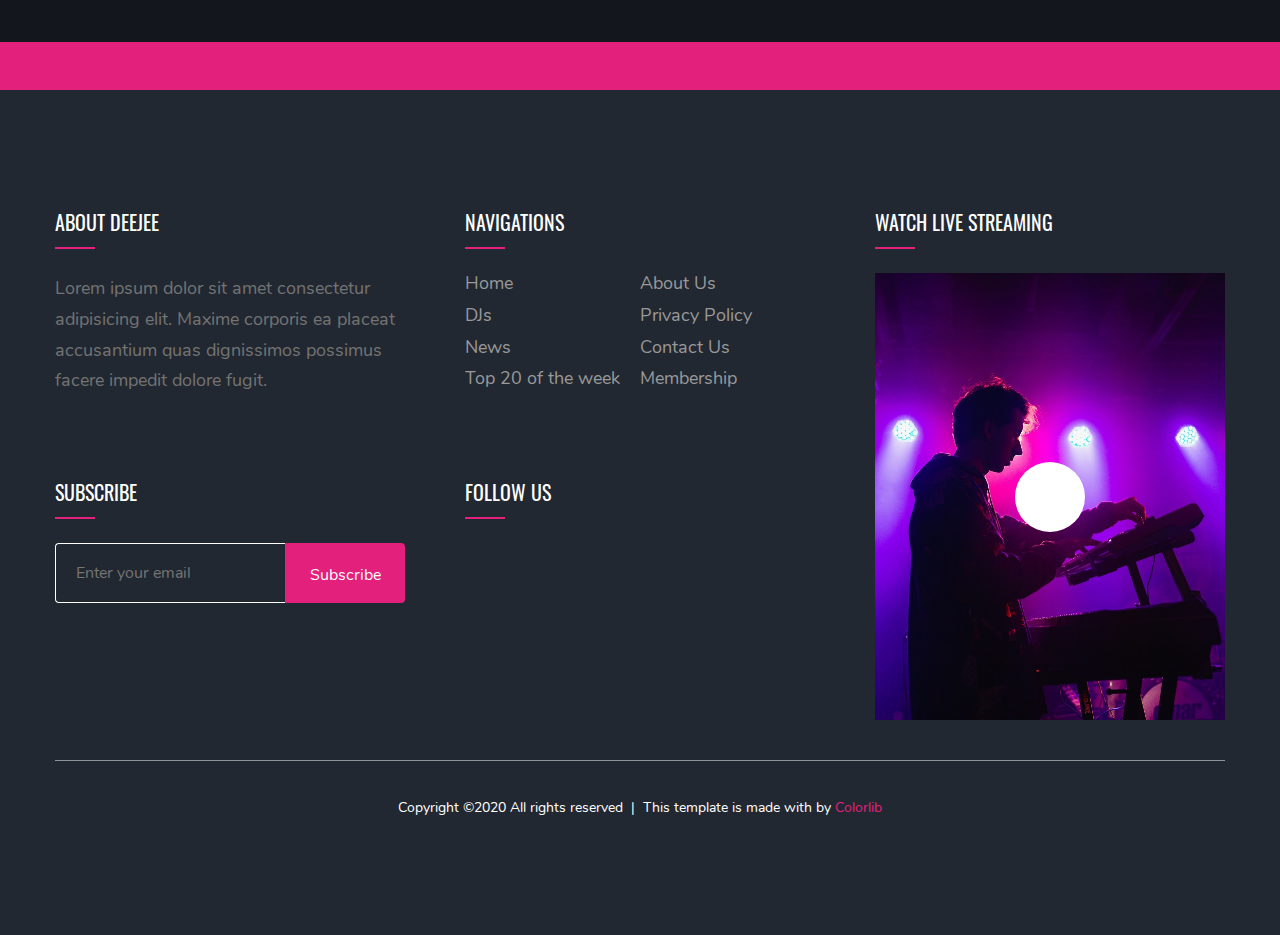
<file: events.html>
<!DOCTYPE html>
<html lang="zxx">
  <head>
    <meta charset="UTF-8" />
    <meta name="viewport" content="width=device-width, initial-scale=1.0" />
    <meta http-equiv="X-UA-Compatible" content="IE=Edge" />
    <title>Deejee | Events</title>

    <!-- Fontawesome icons -->
    <link
      rel="stylesheet"
      href="https://use.fontawesome.com/releases/v5.14.0/css/all.css"
      integrity="sha384-HzLeBuhoNPvSl5KYnjx0BT+WB0QEEqLprO+NBkkk5gbc67FTaL7XIGa2w1L0Xbgc"
      crossorigin="anonymous"
    />

    <!-- Favicon -->
    <link rel="shortcut icon" href="favicon.ico" type="image/x-icon" />
    <link rel="icon" href="favicon.ico" type="image/x-icon" />

    <!-- CSS Files -->
    <link rel="stylesheet" href="css/normalize.css" />
    <link rel="stylesheet" href="css/aos.css" />
    <link rel="stylesheet" href="css/swiper-bundle.min.css" />
    <link rel="stylesheet" href="css/jquery.fancybox.min.css" />
    <link rel="stylesheet" href="css/style.css" />
  </head>
  <body>
    <!-- === Header Section === -->
    <header class="header">
      <div class="container">
        <div class="header-wrapper">
          <a href="#" class="logo link">
            <span class="logo__text">Deejee</span
            ><span class="logo__text logo__text--accent">.</span>
          </a>

          <nav class="nav">
            <ul class="nav__list">
              <li class="nav__item">
                <a href="index.html" class="nav__link link">Home</a>
              </li>
              <li class="nav__item">
                <a href="djs.html" class="nav__link link">DJs</a>
              </li>

              <li class="nav__item dropdown">
                <a href="shows.html" class="nav__link link"
                  >Shows
                  <i class="fas fa-angle-down"></i>
                </a>
                <ul class="dropdown__list dropdown__list--level1">
                  <li class="dropdown__item">
                    <a href="#" class="dropdown__link link"
                      >Top 20 of the Week</a
                    >
                  </li>
                  <li class="dropdown__item">
                    <a href="#" class="dropdown__link link">Featured Artists</a>
                  </li>
                  <li class="dropdown__item">
                    <a href="#" class="dropdown__link link">Interviews</a>
                  </li>
                  <li class="dropdown__item dropdown__item--submenu">
                    <a href="#" class="dropdown__link link"
                      >More Links
                      <i class="fas fa-angle-right"></i>
                    </a>
                    <ul class="dropdown__list dropdown__list--level2">
                      <li class="dropdown__item">
                        <a href="#" class="dropdown__link link">Link #1</a>
                      </li>
                      <li class="dropdown__item">
                        <a href="#" class="dropdown__link link">Link #2</a>
                      </li>
                      <li class="dropdown__item">
                        <a href="#" class="dropdown__link link">Link #3</a>
                      </li>
                    </ul>
                  </li>
                </ul>
              </li>

              <li class="nav__item">
                <a href="events.html" class="nav__link link active">Events</a>
              </li>
              <li class="nav__item">
                <a href="about.html" class="nav__link link">About</a>
              </li>
              <li class="nav__item">
                <a href="contact.html" class="nav__link link">Contact</a>
              </li>
            </ul>
          </nav>

          <!-- Mobile menu -->
          <a class="button mmenubtn mmenubtn--open">
            <i class="mmenubtn__icon fas fa-bars"></i>
          </a>

          <nav class="mmenu header__mmenu">
            <a class="button mmenubtn mmenubtn--close">
              <i class="mmenu__icon fas fa-times"></i>
            </a>
            <ul class="mmenu__list">
              <li class="mmenu__item">
                <a href="index.html" class="mmenu__link link">Home</a>
              </li>
              <li class="mmenu__item">
                <a href="djs.html" class="mmenu__link link">DJs</a>
              </li>
              <li class="mmenu__item">
                <a href="shows.html" class="mmenu__link link">Shows</a>
              </li>
              <li class="mmenu__item">
                <a href="events.html" class="mmenu__link link events">Events</a>
              </li>
              <li class="mmenu__item">
                <a href="about.html" class="mmenu__link link">About</a>
              </li>
              <li class="mmenu__item">
                <a href="contact.html" class="mmenu__link link">Contact</a>
              </li>
            </ul>
          </nav>
        </div>
        <!-- /.header-wrapper -->
      </div>
      <!-- /.container -->
    </header>
    <!-- /.header -->

    <!-- === Intro Section === -->
    <section class="intro" data-parallax="scroll" data-image-src="img/intro/intro-bg.jpg">
      <div class="container">
        <div class="intro-wrapper" data-aos="fade-up" data-aos-delay="500">
          <h1 class="intro__section-title">News & events</h1>
          <p class="intro__text">
            Lorem ipsum dolor sit amet consectetur adipisicing elit.
          </p>
        </div>
        <!-- /.intro-wrapper -->
      </div>
      <!-- /.container -->
    </section>
    <!-- /.intro -->

    <!-- === News Section === -->
    <section class="news">
      <div class="container">
        <div class="news-wrapper">
          <h2
            class="news__section-title"
            data-aos="fade-up"
            data-aos-delay="100"
          >
            News & Events
          </h2>
          <p
            class="news__section-subtitle"
            data-aos="fade-up"
            data-aos-delay="100"
          >
            Lorem ipsum dolor sit amet consectetur adipisicing elit. Et
            veritatis debitis optio corrupti, unde blanditiis obcaecati.
            Doloribus totam, minima error expedita voluptatem veniam numquam
            amet voluptatibus ea commodi at placeat possimus omnis molestias
            incidunt est architecto et nesciunt officia laboriosam quas facilis!
          </p>

          <div class="news__cards">
            <div class="news__card news-card">
              <div class="news-card__image">
                <img src="img/news/n-1.jpg" alt="Photo: Event" />
              </div>
              <div class="news-card__content">
                <span class="news-card__date">June 20th, 2020</span>
                <a href="#" class="news-card__link link"
                  >This Is The Day, Party, Party!</a
                >
              </div>
              <!-- /.news-card__content -->
            </div>
            <!-- /.news__card 1 -->

            <div class="news__card news-card">
              <div class="news-card__image">
                <img src="img/news/n-2.jpg" alt="Photo: Event" />
              </div>
              <div class="news-card__content">
                <span class="news-card__date">June 23th, 2020</span>
                <a href="#" class="news-card__link link"
                  >This Is The Day, Party, Party!</a
                >
              </div>
              <!-- /.news-card__content -->
            </div>
            <!-- /.news__card 2 -->

            <div class="news__card news-card">
              <div class="news-card__image">
                <img src="img/news/n-3.jpg" alt="Photo: Event" />
              </div>
              <div class="news-card__content">
                <span class="news-card__date">June 29th, 2020</span>
                <a href="#" class="news-card__link link"
                  >This Is The Day, Party, Party!</a
                >
              </div>
              <!-- /.news-card__content -->
            </div>
            <!-- /.news__card 3 -->

            <div class="news__card news-card">
              <div class="news-card__image">
                <img src="img/news/n-1.jpg" alt="Photo: Event" />
              </div>
              <div class="news-card__content">
                <span class="news-card__date">June 20th, 2020</span>
                <a href="#" class="news-card__link link">This Is The Day, Party, Party!</a>
              </div>
              <!-- /.news-card__content -->
            </div>
            <!-- /.news__card 1 -->
            
            <div class="news__card news-card">
              <div class="news-card__image">
                <img src="img/news/n-2.jpg" alt="Photo: Event" />
              </div>
              <div class="news-card__content">
                <span class="news-card__date">June 23th, 2020</span>
                <a href="#" class="news-card__link link">This Is The Day, Party, Party!</a>
              </div>
              <!-- /.news-card__content -->
            </div>
            <!-- /.news__card 2 -->
            
            <div class="news__card news-card">
              <div class="news-card__image">
                <img src="img/news/n-3.jpg" alt="Photo: Event" />
              </div>
              <div class="news-card__content">
                <span class="news-card__date">June 29th, 2020</span>
                <a href="#" class="news-card__link link">This Is The Day, Party, Party!</a>
              </div>
              <!-- /.news-card__content -->
            </div>
            <!-- /.news__card 3 -->

            <div class="news__card news-card">
              <div class="news-card__image">
                <img src="img/news/n-1.jpg" alt="Photo: Event" />
              </div>
              <div class="news-card__content">
                <span class="news-card__date">June 20th, 2020</span>
                <a href="#" class="news-card__link link">This Is The Day, Party, Party!</a>
              </div>
              <!-- /.news-card__content -->
            </div>
            <!-- /.news__card 1 -->
            
            <div class="news__card news-card">
              <div class="news-card__image">
                <img src="img/news/n-2.jpg" alt="Photo: Event" />
              </div>
              <div class="news-card__content">
                <span class="news-card__date">June 23th, 2020</span>
                <a href="#" class="news-card__link link">This Is The Day, Party, Party!</a>
              </div>
              <!-- /.news-card__content -->
            </div>
            <!-- /.news__card 2 -->
            
            <div class="news__card news-card">
              <div class="news-card__image">
                <img src="img/news/n-3.jpg" alt="Photo: Event" />
              </div>
              <div class="news-card__content">
                <span class="news-card__date">June 29th, 2020</span>
                <a href="#" class="news-card__link link">This Is The Day, Party, Party!</a>
              </div>
              <!-- /.news-card__content -->
            </div>
            <!-- /.news__card 3 -->
          </div>
          <!-- /.news__cards -->

          <div class="news__tabs">
            <ul class="news__list">
              <li class="news__list-item">
                <a href="#" class="news__list-link link"><</a>
              </li>
              <li class="news__list-item">
                <a href="#" class="news__list-link link active">1</a>
              </li>
              <li class="news__list-item">
                <a href="#" class="news__list-link link">2</a>
              </li>
              <li class="news__list-item">
                <a href="#" class="news__list-link link">3</a>
              </li>
              <li class="news__list-item">
                <a href="#" class="news__list-link link">4</a>
              </li>
              <li class="news__list-item">
                <a href="#" class="news__list-link link">5</a>
              </li>
              <li class="news__list-item">
                <a href="#" class="news__list-link link">></a>
              </li>
            </ul>
          </div>
          <!-- /.news__tabs -->
        </div>
        <!-- /.news-wrapper -->
      </div>
      <!-- /.container -->
    </section>
    <!-- /.news -->

    <!-- === Social Links Section === -->
    <div class="social">
      <div class="container">
        <div class="social-wrapper">
          <a href="#" class="social__link link"
            ><i class="fab fa-facebook-f"></i
          ></a>
          <a href="#" class="social__link link"
            ><i class="fab fa-twitter"></i
          ></a>
          <a href="#" class="social__link link"
            ><i class="fab fa-instagram"></i
          ></a>
          <a href="#" class="social__link link"
            ><i class="fab fa-linkedin-in"></i
          ></a>
          <a href="#" class="social__link link"
            ><i class="fab fa-pinterest-p"></i
          ></a>
          <a href="#" class="social__link link"
            ><i class="fab fa-youtube"></i
          ></a>
        </div>
        <!-- /.social-wrapper -->
      </div>
      <!-- /.container -->
    </div>
    <!-- /.social -->

    <!-- === Footer Section === -->
    <footer class="footer">
      <div class="container">
        <div class="footer-wrapper">
          <div class="footer__item">
            <h3 class="footer__title">About deejee</h3>
            <p class="footer__text">
              Lorem ipsum dolor sit amet consectetur adipisicing elit. Maxime
              corporis ea placeat accusantium quas dignissimos possimus facere
              impedit dolore fugit.
            </p>
          </div>
          <!-- /.footer__item -->

          <div class="footer__item">
            <h3 class="footer__title">Navigations</h3>
            <div class="footer__lists">
              <ul class="footer__list">
                <li class="footer__list-item">
                  <a href="#" class="footer__list-link link">Home</a>
                </li>
                <li class="footer__list-item">
                  <a href="#" class="footer__list-link link">DJs</a>
                </li>
                <li class="footer__list-item">
                  <a href="#" class="footer__list-link link">News</a>
                </li>
                <li class="footer__list-item">
                  <a href="#" class="footer__list-link link"
                    >Top 20 of the week</a
                  >
                </li>
              </ul>
              <ul class="footer__list">
                <li class="footer__list-item">
                  <a href="#" class="footer__list-link link">About Us</a>
                </li>
                <li class="footer__list-item">
                  <a href="#" class="footer__list-link link">Privacy Policy</a>
                </li>
                <li class="footer__list-item">
                  <a href="#" class="footer__list-link link">Contact Us</a>
                </li>
                <li class="footer__list-item">
                  <a href="#" class="footer__list-link link">Membership</a>
                </li>
              </ul>
            </div>
          </div>
          <!-- /.footer__item -->

          <div class="footer__item">
            <h3 class="footer__title">Watch live streaming</h3>
            <div class="footer__video footer-video">
              <img
                src="img/live-stream/stream-1.jpg"
                alt="Stream-1"
                class="footer-video__image"
              />
              <a
                data-fancybox
                href="https://www.youtube.com/watch?v=ScMzIvxBSi4"
                class="footer-video__link link"
              >
                <i class="fas fa-play"></i>
              </a>
            </div>
          </div>
          <!-- /.footer__item -->

          <div class="footer__item">
            <h3 class="footer__title">Subscribe</h3>
            <form action="send.php" method="POST" class="footer__form form">
              <input
                type="email"
                class="input form__input"
                placeholder="Enter your email"
                name="subscribe-email"
                minlength="2"
                required
              />
              <button
                type="submit"
                name="form"
                value="subscribe-form"
                class="button form__button"
              >
                Subscribe
              </button>
            </form>
          </div>
          <!-- /.footer__item -->

          <div class="footer__item">
            <h3 class="footer__title">Follow us</h3>
            <div class="footer__social-links">
              <a href="#" class="footer__social-link link"
                ><i class="fab fa-facebook-f"></i
              ></a>
              <a href="#" class="footer__social-link link"
                ><i class="fab fa-twitter"></i
              ></a>
              <a href="#" class="footer__social-link link"
                ><i class="fab fa-instagram"></i
              ></a>
              <a href="#" class="footer__social-link link"
                ><i class="fab fa-linkedin-in"></i
              ></a>
            </div>
          </div>
          <!-- /.footer__item -->
        </div>
        <!-- /.footer-wrapper -->

        <div class="footer-copyright copyright">
          <div class="footer-copyright__content">
            <span class="footer-copyright__text">
              Copyright ©2020 All rights reserved
            </span>
            <span class="footer-copyright__text">
              This template is made with
              <i class="footer-copyright__icon far fa-heart"></i> by
              <a
                href="https://colorlib.com/"
                class="footer-copyright__link link"
                target="_blank"
                >Colorlib</a
              >
            </span>
          </div>
        </div>
        <!-- /.footer-copyright -->
      </div>
      <!-- /.container -->
    </footer>
    <!-- /.footer -->

    <!-- jQuery -->
    <script src="js/jquery-3.5.1.min.js"></script>

    <!-- Parallax.js -->
    <script src="js/parallax.min.js"></script>
    <!-- AOS - animation on scroll -->
    <script src="js/aos.js"></script>
    <!-- Swiper slider -->
    <script src="js/swiper-bundle.min.js"></script>
    <!-- Fancybox - video plugin -->
    <script src="js/jquery.fancybox.min.js"></script>

    <!-- Main js file -->
    <script src="js/main.js"></script>
  </body>
</html>
</file>
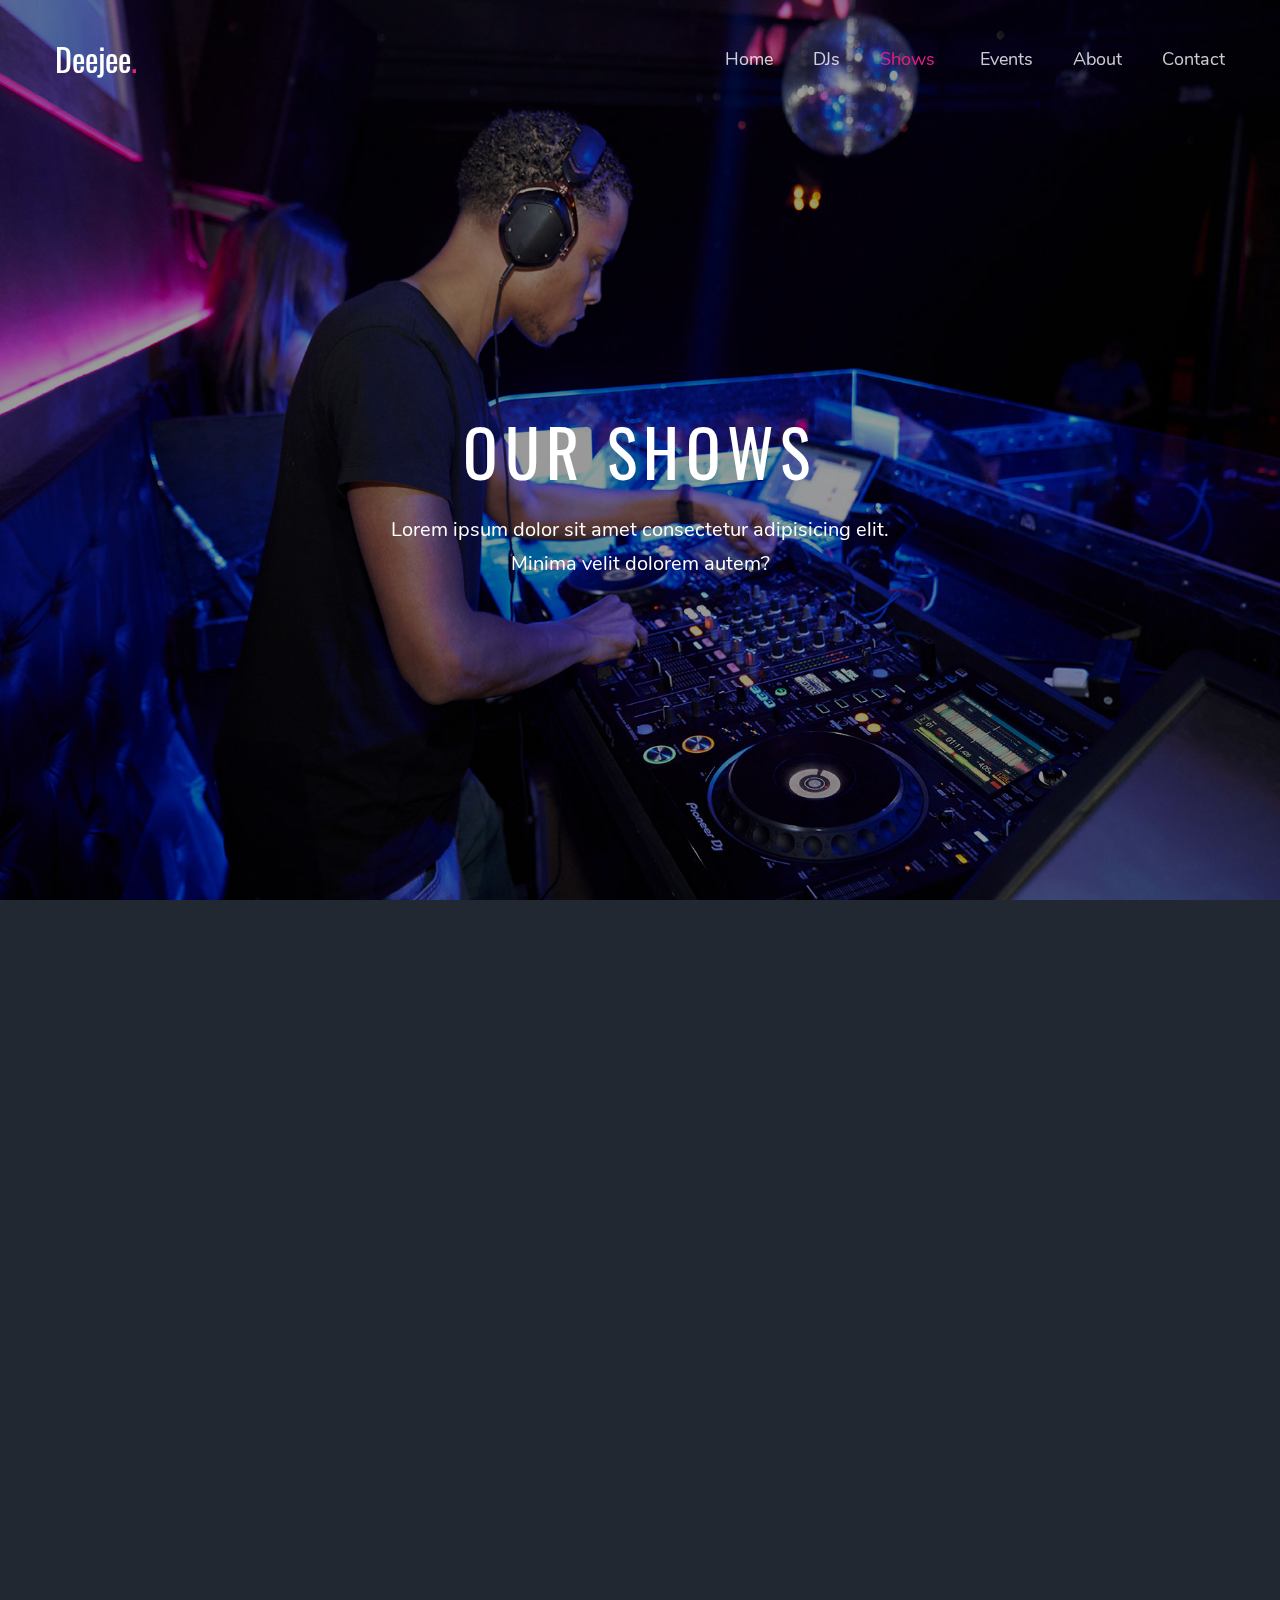
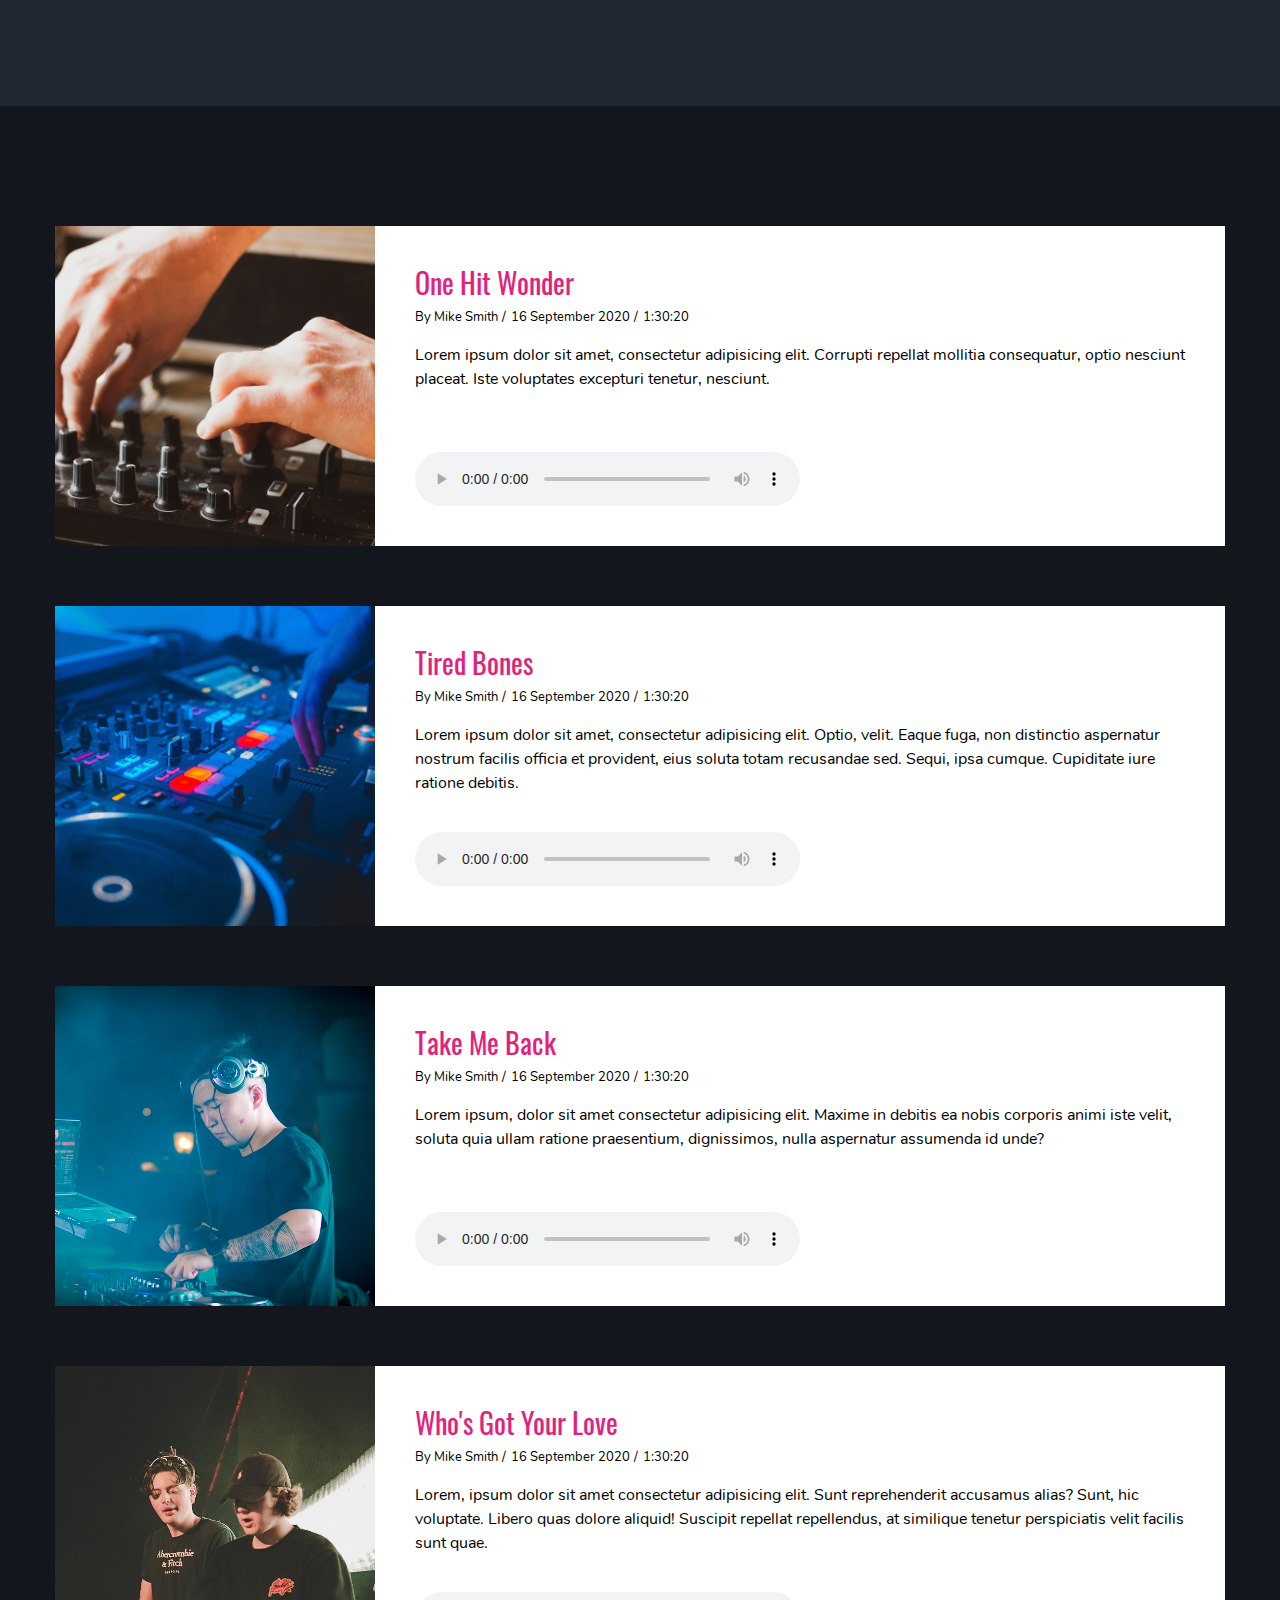
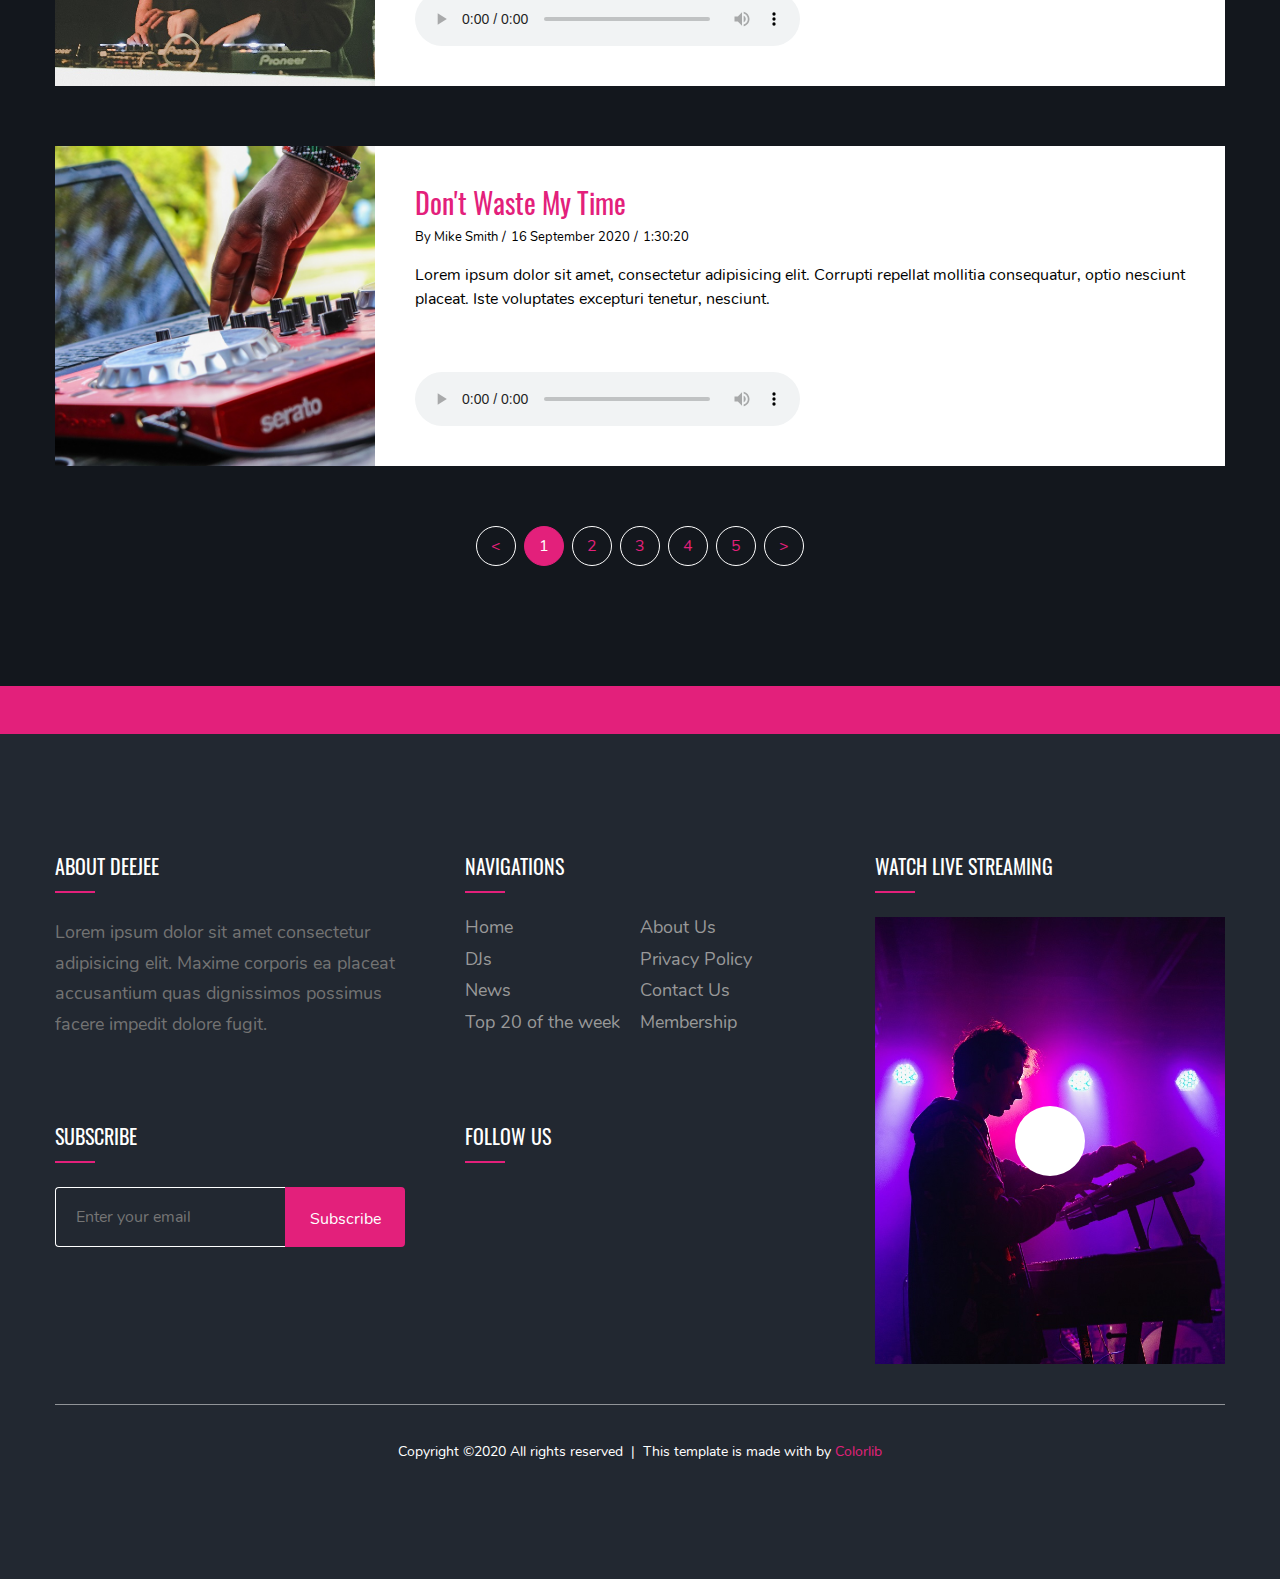
<file: shows.html>
<!DOCTYPE html>
<html lang="zxx">
  <head>
    <meta charset="UTF-8" />
    <meta name="viewport" content="width=device-width, initial-scale=1.0" />
    <meta http-equiv="X-UA-Compatible" content="IE=Edge" />
    <title>Deejee | Shows</title>

    <!-- Fontawesome icons -->
    <link
      rel="stylesheet"
      href="https://use.fontawesome.com/releases/v5.14.0/css/all.css"
      integrity="sha384-HzLeBuhoNPvSl5KYnjx0BT+WB0QEEqLprO+NBkkk5gbc67FTaL7XIGa2w1L0Xbgc"
      crossorigin="anonymous"
    />

    <!-- Favicon -->
    <link rel="shortcut icon" href="favicon.ico" type="image/x-icon" />
    <link rel="icon" href="favicon.ico" type="image/x-icon" />

    <!-- CSS Files -->
    <link rel="stylesheet" href="css/normalize.css" />
    <link rel="stylesheet" href="css/aos.css" />
    <link rel="stylesheet" href="css/swiper-bundle.min.css" />
    <link rel="stylesheet" href="css/jquery.fancybox.min.css" />
    <link rel="stylesheet" href="css/style.css" />
  </head>
  <body>
    <!-- === Header Section === -->
    <header class="header">
      <div class="container">
        <div class="header-wrapper">
          <a href="#" class="logo link">
            <span class="logo__text">Deejee</span
            ><span class="logo__text logo__text--accent">.</span>
          </a>

          <nav class="nav">
            <ul class="nav__list">
              <li class="nav__item">
                <a href="index.html" class="nav__link link">Home</a>
              </li>
              <li class="nav__item">
                <a href="djs.html" class="nav__link link">DJs</a>
              </li>

              <li class="nav__item dropdown">
                <a href="shows.html" class="nav__link link active"
                  >Shows
                  <i class="fas fa-angle-down"></i>
                </a>
                <ul class="dropdown__list dropdown__list--level1">
                  <li class="dropdown__item">
                    <a href="#" class="dropdown__link link"
                      >Top 20 of the Week</a
                    >
                  </li>
                  <li class="dropdown__item">
                    <a href="#" class="dropdown__link link">Featured Artists</a>
                  </li>
                  <li class="dropdown__item">
                    <a href="#" class="dropdown__link link">Interviews</a>
                  </li>
                  <li class="dropdown__item dropdown__item--submenu">
                    <a href="#" class="dropdown__link link"
                      >More Links
                      <i class="fas fa-angle-right"></i>
                    </a>
                    <ul class="dropdown__list dropdown__list--level2">
                      <li class="dropdown__item">
                        <a href="#" class="dropdown__link link">Link #1</a>
                      </li>
                      <li class="dropdown__item">
                        <a href="#" class="dropdown__link link">Link #2</a>
                      </li>
                      <li class="dropdown__item">
                        <a href="#" class="dropdown__link link">Link #3</a>
                      </li>
                    </ul>
                  </li>
                </ul>
              </li>

              <li class="nav__item">
                <a href="events.html" class="nav__link link">Events</a>
              </li>
              <li class="nav__item">
                <a href="about.html" class="nav__link link">About</a>
              </li>
              <li class="nav__item">
                <a href="contact.html" class="nav__link link">Contact</a>
              </li>
            </ul>
          </nav>

          <!-- Mobile menu -->
          <a class="button mmenubtn mmenubtn--open">
            <i class="mmenubtn__icon fas fa-bars"></i>
          </a>

          <nav class="mmenu header__mmenu">
            <a class="button mmenubtn mmenubtn--close">
              <i class="mmenu__icon fas fa-times"></i>
            </a>
            <ul class="mmenu__list">
              <li class="mmenu__item">
                <a href="index.html" class="mmenu__link link">Home</a>
              </li>
              <li class="mmenu__item">
                <a href="djs.html" class="mmenu__link link">DJs</a>
              </li>
              <li class="mmenu__item">
                <a href="shows.html" class="mmenu__link link active">Shows</a>
              </li>
              <li class="mmenu__item">
                <a href="events.html" class="mmenu__link link">Events</a>
              </li>
              <li class="mmenu__item">
                <a href="about.html" class="mmenu__link link">About</a>
              </li>
              <li class="mmenu__item">
                <a href="contact.html" class="mmenu__link link">Contact</a>
              </li>
            </ul>
          </nav>
        </div>
        <!-- /.header-wrapper -->
      </div>
      <!-- /.container -->
    </header>
    <!-- /.header -->

    <!-- === Intro Section === -->
    <section
      class="intro"
      data-parallax="scroll"
      data-image-src="img/intro/intro-bg.jpg"
    >
      <div class="container">
        <div class="intro-wrapper" data-aos="fade-up" data-aos-delay="500">
          <h1 class="intro__section-title">Our shows</h1>
          <p class="intro__text">
            Lorem ipsum dolor sit amet consectetur adipisicing elit. Minima
            velit dolorem autem?
          </p>
        </div>
      </div>
      <!-- /.container -->
      <!-- /.intro-wrapper -->
    </section>
    <!-- /.intro -->

    <!-- === Shows Section === -->
    <section class="shows">
      <div class="container">
        <div class="shows-wrapper">
          <h2
            class="shows__section-title"
            data-aos="fade-up"
            data-aos-delay="100"
          >
            Upcoming shows
          </h2>
          <p
            class="shows__section-subtitle"
            data-aos="fade-up"
            data-aos-delay="100"
          >
            Lorem ipsum dolor sit amet, consectetur adipisicing elit. Eveniet,
            fugit nam obcaecati fuga itaque deserunt officia, error reiciendis
            ab quod?
          </p>

          <div class="shows__cards">
            <div
              class="shows__card shows-card"
              data-aos="fade-up"
              data-aos-delay="200"
            >
              <a href="#" class="shows-card__image">
                <img src="img/shows/show-1.jpg" alt="Show with Wendy Matos" />
              </a>
              <div class="shows-card__content">
                <h3 class="shows-card__title">This is the day</h3>
                <div class="shows-card__info">
                  <span class="shows-card__date">Friday 1:00pm — 2:30pm</span>
                  <span class="shows-card__name">with Wendy Matos</span>
                </div>
              </div>
            </div>
            <!-- /.shows__card -->

            <div
              class="shows__card shows-card"
              data-aos="fade-up"
              data-aos-delay="300"
            >
              <a href="#" class="shows-card__image">
                <img src="img/shows/show-2.jpg" alt="Show with Gaby Tenda" />
              </a>
              <div class="shows-card__content">
                <h3 class="shows-card__title">Electro party</h3>
                <div class="shows-card__info">
                  <span class="shows-card__date">Saturday 1:00pm — 2:30pm</span>
                  <span class="shows-card__name">with Gaby Tenda</span>
                </div>
              </div>
            </div>
            <!-- /.shows__card -->

            <div
              class="shows__card shows-card"
              data-aos="fade-up"
              data-aos-delay="400"
            >
              <a href="#" class="shows-card__image">
                <img src="img/shows/show-3.jpg" alt="Show with James Tenda" />
              </a>
              <div class="shows-card__content">
                <h3 class="shows-card__title">Classic hits</h3>
                <div class="shows-card__info">
                  <span class="shows-card__date">Saturday 0:00pm — 1:00pm</span>
                  <span class="shows-card__name">with James Tenda</span>
                </div>
              </div>
            </div>
            <!-- /.shows__card -->

            <div
              class="shows__card shows-card"
              data-aos="fade-up"
              data-aos-delay="500"
            >
              <a href="#" class="shows-card__image">
                <img src="img/shows/show-4.jpg" alt="Show with Troy Peters" />
              </a>
              <div class="shows-card__content">
                <h3 class="shows-card__title">Classic songs</h3>
                <div class="shows-card__info">
                  <span class="shows-card__date">Sunday 1:00pm — 2:30pm</span>
                  <span class="shows-card__name">with Troy Peters</span>
                </div>
              </div>
            </div>
            <!-- /.shows__card -->
          </div>
          <!-- /.shows__cards -->
        </div>
        <!-- /.shows-wrapper -->
      </div>
      <!-- /.container -->
    </section>
    <!-- /.shows -->

    <section class="audio">
      <div class="container">
        <div class="audio-wrapper">
          <div class="audio__cards">
            <div class="audio__card audio-card">
              <div class="audio-card__image">
                <img src="img/audio-covers/cover-1.jpg" alt="Cover-1" />
              </div>
              <div class="audio-card__content">
                <h3 class="audio-card__title">One Hit Wonder</h3>
                <div class="audio-card__info">
                  <span class="audio-card__author">By Mike Smith</span>
                  <span class="audio-card__date">16 September 2020</span>
                  <span class="audio-card__length">1:30:20</span>
                </div>
                <p class="audio-card__text">
                  Lorem ipsum dolor sit amet, consectetur adipisicing elit.
                  Corrupti repellat mollitia consequatur, optio nesciunt
                  placeat. Iste voluptates excepturi tenetur, nesciunt.
                </p>
                <audio class="audio-card__player" controls>
                  <source
                    src="http://www.largesound.com/ashborytour/sound/AshboryBYU.mp3"
                    type="audio/mp3"
                  />
                  Your browser does not support the audio element.
                </audio>
              </div>
              <!-- /.audio-card__content -->
            </div>
            <!-- /.audio__card 1 -->

            <div class="audio__card audio-card">
              <div class="audio-card__image">
                <img src="img/audio-covers/cover-2.jpg" alt="Cover-2" />
              </div>
              <div class="audio-card__content">
                <h3 class="audio-card__title">Tired Bones</h3>
                <div class="audio-card__info">
                  <span class="audio-card__author">By Mike Smith</span>
                  <span class="audio-card__date">16 September 2020</span>
                  <span class="audio-card__length">1:30:20</span>
                </div>
                <p class="audio-card__text">
                  Lorem ipsum dolor sit amet, consectetur adipisicing elit.
                  Optio, velit. Eaque fuga, non distinctio aspernatur nostrum
                  facilis officia et provident, eius soluta totam recusandae
                  sed. Sequi, ipsa cumque. Cupiditate iure ratione debitis.
                </p>
                <audio class="audio-card__player" controls>
                  <source
                    src="http://www.largesound.com/ashborytour/sound/AshboryBYU.mp3"
                    type="audio/mp3"
                  />
                  Your browser does not support the audio element.
                </audio>
              </div>
              <!-- /.audio-card__content -->
            </div>
            <!-- /.audio__card 2 -->

            <div class="audio__card audio-card">
              <div class="audio-card__image">
                <img src="img/audio-covers/cover-3.jpg" alt="Cover-3" />
              </div>
              <div class="audio-card__content">
                <h3 class="audio-card__title">Take Me Back</h3>
                <div class="audio-card__info">
                  <span class="audio-card__author">By Mike Smith</span>
                  <span class="audio-card__date">16 September 2020</span>
                  <span class="audio-card__length">1:30:20</span>
                </div>
                <p class="audio-card__text">
                  Lorem ipsum, dolor sit amet consectetur adipisicing elit.
                  Maxime in debitis ea nobis corporis animi iste velit, soluta
                  quia ullam ratione praesentium, dignissimos, nulla aspernatur
                  assumenda id unde?
                </p>
                <audio class="audio-card__player" controls>
                  <source
                    src="http://www.largesound.com/ashborytour/sound/AshboryBYU.mp3"
                    type="audio/mp3"
                  />
                  Your browser does not support the audio element.
                </audio>
              </div>
              <!-- /.audio-card__content -->
            </div>
            <!-- /.audio__card 3 -->

            <div class="audio__card audio-card">
              <div class="audio-card__image">
                <img src="img/audio-covers/cover-4.jpg" alt="Cover-4" />
              </div>
              <div class="audio-card__content">
                <h3 class="audio-card__title">Who's Got Your Love</h3>
                <div class="audio-card__info">
                  <span class="audio-card__author">By Mike Smith</span>
                  <span class="audio-card__date">16 September 2020</span>
                  <span class="audio-card__length">1:30:20</span>
                </div>
                <p class="audio-card__text">
                  Lorem, ipsum dolor sit amet consectetur adipisicing elit. Sunt
                  reprehenderit accusamus alias? Sunt, hic voluptate. Libero
                  quas dolore aliquid! Suscipit repellat repellendus, at
                  similique tenetur perspiciatis velit facilis sunt quae.
                </p>
                <audio class="audio-card__player" controls>
                  <source
                    src="http://www.largesound.com/ashborytour/sound/AshboryBYU.mp3"
                    type="audio/mp3"
                  />
                  Your browser does not support the audio element.
                </audio>
              </div>
              <!-- /.audio-card__content -->
            </div>
            <!-- /.audio__card 4 -->

            <div class="audio__card audio-card">
              <div class="audio-card__image">
                <img src="img/audio-covers/cover-5.jpg" alt="Cover-5" />
              </div>
              <div class="audio-card__content">
                <h3 class="audio-card__title">Don't Waste My Time</h3>
                <div class="audio-card__info">
                  <span class="audio-card__author">By Mike Smith</span>
                  <span class="audio-card__date">16 September 2020</span>
                  <span class="audio-card__length">1:30:20</span>
                </div>
                <p class="audio-card__text">
                  Lorem ipsum dolor sit amet, consectetur adipisicing elit.
                  Corrupti repellat mollitia consequatur, optio nesciunt
                  placeat. Iste voluptates excepturi tenetur, nesciunt.
                </p>
                <audio class="audio-card__player" controls>
                  <source
                    src="http://www.largesound.com/ashborytour/sound/AshboryBYU.mp3"
                    type="audio/mp3"
                  />
                  Your browser does not support the audio element.
                </audio>
              </div>
              <!-- /.audio-card__content -->
            </div>
            <!-- /.audio__card 5 -->
          </div>
          <!-- /.audio__cards -->

          <div class="audio__tabs">
            <ul class="audio__list">
              <li class="audio__list-item">
                <a href="#" class="audio__list-link link"><</a>
              </li>
              <li class="audio__list-item">
                <a href="#" class="audio__list-link link active">1</a>
              </li>
              <li class="audio__list-item">
                <a href="#" class="audio__list-link link">2</a>
              </li>
              <li class="audio__list-item">
                <a href="#" class="audio__list-link link">3</a>
              </li>
              <li class="audio__list-item">
                <a href="#" class="audio__list-link link">4</a>
              </li>
              <li class="audio__list-item">
                <a href="#" class="audio__list-link link">5</a>
              </li>
              <li class="audio__list-item">
                <a href="#" class="audio__list-link link">></a>
              </li>
            </ul>
          </div>
        </div>
        <!-- /.audio-wrapper -->
      </div>
      <!-- /.container -->
    </section>
    <!-- /.audio -->

    <!-- === Social Links Section === -->
    <div class="social">
      <div class="container">
        <div class="social-wrapper">
          <a href="#" class="social__link link"
            ><i class="fab fa-facebook-f"></i
          ></a>
          <a href="#" class="social__link link"
            ><i class="fab fa-twitter"></i
          ></a>
          <a href="#" class="social__link link"
            ><i class="fab fa-instagram"></i
          ></a>
          <a href="#" class="social__link link"
            ><i class="fab fa-linkedin-in"></i
          ></a>
          <a href="#" class="social__link link"
            ><i class="fab fa-pinterest-p"></i
          ></a>
          <a href="#" class="social__link link"
            ><i class="fab fa-youtube"></i
          ></a>
        </div>
        <!-- /.social-wrapper -->
      </div>
      <!-- /.container -->
    </div>
    <!-- /.social -->

    <!-- === Footer Section === -->
    <footer class="footer">
      <div class="container">
        <div class="footer-wrapper">
          <div class="footer__item">
            <h3 class="footer__title">About deejee</h3>
            <p class="footer__text">
              Lorem ipsum dolor sit amet consectetur adipisicing elit. Maxime
              corporis ea placeat accusantium quas dignissimos possimus facere
              impedit dolore fugit.
            </p>
          </div>
          <!-- /.footer__item -->

          <div class="footer__item">
            <h3 class="footer__title">Navigations</h3>
            <div class="footer__lists">
              <ul class="footer__list">
                <li class="footer__list-item">
                  <a href="#" class="footer__list-link link">Home</a>
                </li>
                <li class="footer__list-item">
                  <a href="#" class="footer__list-link link">DJs</a>
                </li>
                <li class="footer__list-item">
                  <a href="#" class="footer__list-link link">News</a>
                </li>
                <li class="footer__list-item">
                  <a href="#" class="footer__list-link link"
                    >Top 20 of the week</a
                  >
                </li>
              </ul>
              <ul class="footer__list">
                <li class="footer__list-item">
                  <a href="#" class="footer__list-link link">About Us</a>
                </li>
                <li class="footer__list-item">
                  <a href="#" class="footer__list-link link">Privacy Policy</a>
                </li>
                <li class="footer__list-item">
                  <a href="#" class="footer__list-link link">Contact Us</a>
                </li>
                <li class="footer__list-item">
                  <a href="#" class="footer__list-link link">Membership</a>
                </li>
              </ul>
            </div>
          </div>
          <!-- /.footer__item -->

          <div class="footer__item">
            <h3 class="footer__title">Watch live streaming</h3>
            <div class="footer__video footer-video">
              <img
                src="img/live-stream/stream-1.jpg"
                alt="Stream-1"
                class="footer-video__image"
              />
              <a
                data-fancybox
                href="https://www.youtube.com/watch?v=ScMzIvxBSi4"
                class="footer-video__link link"
              >
                <i class="fas fa-play"></i>
              </a>
            </div>
          </div>
          <!-- /.footer__item -->

          <div class="footer__item">
            <h3 class="footer__title">Subscribe</h3>
            <form action="send.php" method="POST" class="footer__form form">
              <input
                type="email"
                class="input form__input"
                placeholder="Enter your email"
                name="subscribe-email"
                minlength="2"
                required
              />
              <button
                type="submit"
                name="form"
                value="subscribe-form"
                class="button form__button"
              >
                Subscribe
              </button>
            </form>
          </div>
          <!-- /.footer__item -->

          <div class="footer__item">
            <h3 class="footer__title">Follow us</h3>
            <div class="footer__social-links">
              <a href="#" class="footer__social-link link"
                ><i class="fab fa-facebook-f"></i
              ></a>
              <a href="#" class="footer__social-link link"
                ><i class="fab fa-twitter"></i
              ></a>
              <a href="#" class="footer__social-link link"
                ><i class="fab fa-instagram"></i
              ></a>
              <a href="#" class="footer__social-link link"
                ><i class="fab fa-linkedin-in"></i
              ></a>
            </div>
          </div>
          <!-- /.footer__item -->
        </div>
        <!-- /.footer-wrapper -->

        <div class="footer-copyright copyright">
          <div class="footer-copyright__content">
            <span class="footer-copyright__text">
              Copyright ©2020 All rights reserved
            </span>
            <span class="footer-copyright__text">
              This template is made with
              <i class="footer-copyright__icon far fa-heart"></i> by
              <a
                href="https://colorlib.com/"
                class="footer-copyright__link link"
                target="_blank"
                >Colorlib</a
              >
            </span>
          </div>
        </div>
        <!-- /.footer-copyright -->
      </div>
      <!-- /.container -->
    </footer>
    <!-- /.footer -->

    <!-- jQuery -->
    <script src="js/jquery-3.5.1.min.js"></script>

    <!-- Parallax.js -->
    <script src="js/parallax.min.js"></script>
    <!-- AOS - animation on scroll -->
    <script src="js/aos.js"></script>
    <!-- Swiper slider -->
    <script src="js/swiper-bundle.min.js"></script>
    <!-- Fancybox - video plugin -->
    <script src="js/jquery.fancybox.min.js"></script>

    <!-- Main js file -->
    <script src="js/main.js"></script>
  </body>
</html>
</file>
<file: css/style.css>
@font-face{font-family:"Nunito";src:local("☺"),url("../fonts/Nunito-Light.woff") format("woff"),url("../fonts/Nunito-Light.woff2") format("woff2");font-weight:300;font-style:normal}@font-face{font-family:"Nunito";src:local("☺"),url("../fonts/Nunito-Regular.woff") format("woff"),url("../fonts/Nunito-Regular.woff2") format("woff2");font-weight:400;font-style:normal}@font-face{font-family:"Nunito";src:local("☺"),url("../fonts/Nunito-Italic.woff") format("woff"),url("../fonts/Nunito-Italic.woff2") format("woff2");font-weight:400;font-style:italic}@font-face{font-family:"Oswald";src:local("☺"),url("../fonts/Oswald-Regular.woff") format("woff"),url("../fonts/Oswald-Regular.woff2") format("woff2");font-weight:400;font-style:normal}@font-face{font-family:"Oswald";src:local("☺"),url("../fonts/Oswald-Bold.woff") format("woff"),url("../fonts/Oswald-Bold.woff2") format("woff2");font-weight:700;font-style:normal}*,*:before,*:after{box-sizing:border-box}*::selection{color:#e3207b;background:#000}html{font-size:10px}body{position:relative;background-color:#000;font-family:"Nunito", Helvetica, sans-serif;color:#fff;overflow-x:hidden}.container{max-width:1170px;margin:0 auto}img{max-width:100%;height:auto}h1,h2,h3,h4,h5,h6,p{margin-top:0;margin-bottom:0;word-break:break-word}ul{list-style-type:none;margin:0;padding:0}.link{display:inline-block;word-break:break-word;text-decoration:none}.link:hover{text-decoration:none}.button{outline:none;border:none;text-align:center;cursor:pointer;word-break:break-word;text-decoration:none}button{padding:0}button:active,button:focus{outline:none;border:none;padding:0}.header{position:absolute;top:0;right:0;left:0;z-index:999;width:100%;padding-top:2.4rem;background-color:transparent}.header-wrapper{display:flex;align-items:center;justify-content:space-between}.header .logo{display:flex;align-items:center;height:7rem;transition:color 0.4s ease;font-family:"Oswald";font-size:3.2rem;font-weight:400;font-style:normal;line-height:1;color:#fff;text-transform:capitalize;letter-spacing:normal}.header .logo__text--accent{color:#e3207b}.header .logo:hover{color:#e3207b}.header .nav__list{display:flex;align-items:center}.header .nav__item:last-child .nav__link{padding:0 0 0 2rem}.header .nav__link{height:7rem;padding:0 2rem;transition:color 0.4s ease;font-family:"Nunito";font-size:1.8rem;font-weight:400;font-style:normal;line-height:7rem;color:rgba(255,255,255,0.8);text-transform:none}.header .nav__link:hover{color:#e3207b}.header .nav__link.active{color:#e3207b}.header .nav__link i{font-size:1.4rem;margin-left:0.5rem}.header .dropdown{position:relative}.header .dropdown__list--level1{position:absolute;top:7rem;left:0;z-index:1000;min-width:20rem;margin-top:3rem;opacity:0;visibility:hidden;padding:1rem 2rem;border-bottom:2px solid #e3207b;background-color:#fff;transition:margin-top 0.4s ease, opacity 0.4s ease, visibility 0.4s ease}.header .dropdown__list--level1::before{content:"";position:absolute;top:-1.2rem;left:4rem;width:0;height:0;border:0 solid transparent;border-right-width:1.2rem;border-left-width:1.2rem;border-bottom:1.2rem solid #fff}.header .dropdown__list--level1 .dropdown__item{margin:2rem 0}.header .dropdown__list--level1 .dropdown__item--submenu{position:relative}.header .dropdown__list--level1 .dropdown__item--submenu:hover .dropdown__list--level2{opacity:1;visibility:visible;left:16rem}.header .dropdown__list--level1 .dropdown__link{display:flex;align-items:center;justify-content:space-between;transition:color 0.4s ease;font-family:"Nunito";font-size:1.8rem;font-weight:400;font-style:normal;line-height:1.8rem;color:#737373;text-transform:none}.header .dropdown__list--level1 .dropdown__link:hover{color:#e3207b}.header .dropdown__list--level1 .dropdown__link i{font-size:1.4rem}.header .dropdown__list--level2{position:absolute;top:-1rem;left:20rem;z-index:1000;min-width:20rem;opacity:0;visibility:hidden;padding:1rem 2rem;border-bottom:2px solid #e3207b;background-color:#fff;transition:left 0.4s ease, opacity 0.4s ease, visibility 0.4s ease}.header .dropdown:hover .dropdown__list--level1{margin-top:0;opacity:1;visibility:visible}.header .mmenubtn{font-size:2.4rem;transition:color 0.4s ease}.header .mmenubtn:hover{color:#e3207b}.header .mmenubtn--open{display:none;color:#fff}.header .mmenubtn--close{display:inline-block;margin-bottom:4rem;color:#737373}.header .mmenu{position:fixed;top:0;right:-20rem;z-index:2000;width:20rem;height:calc(100vh);padding:4rem 2rem;opacity:0;border-left:2px solid #e3207b;background-color:#fff;transition:right 0.4s ease, opacity 0.4s ease;overflow-y:auto;text-align:right}.header .mmenu--visible{right:0;opacity:1}.header .mmenu__item{margin-bottom:1rem}.header .mmenu__link{transition:color 0.4s ease;font-family:"Nunito";font-size:1.8rem;font-weight:400;font-style:normal;line-height:1.5;color:#737373;text-transform:none}.header .mmenu__link:hover{color:#e3207b}.header .mmenu__link.active{color:#e3207b}.intro{position:relative;height:100vh;min-height:60rem;padding-top:9.4rem;background:transparent}.intro::before{position:absolute;content:"";left:0;bottom:0;right:0;top:0;z-index:0;background:rgba(0,0,0,0.4)}.intro>.container{height:100%}.intro-wrapper{width:100%;height:100%;display:flex;align-items:center;justify-content:center;flex-direction:column}.intro__section-title{position:relative;z-index:100;max-width:63rem;margin-bottom:2.4rem;text-align:center;font-family:"Oswald";font-size:6.4rem;font-weight:400;font-style:normal;line-height:1.2;color:#fff;text-transform:uppercase;letter-spacing:.1em}.intro__button{position:relative;z-index:100;display:inline-block;padding:1.6rem 2.4rem;border-radius:0.6rem;background-color:#e3207b;transition:background-color 0.4s ease, color 0.4s ease;font-family:"Nunito";font-size:2rem;font-weight:400;font-style:normal;line-height:1;color:#fff;text-transform:capitalize}.intro__button:hover{background-color:#fff;color:#e3207b}.intro__text{position:relative;z-index:100;max-width:54rem;margin:0 auto;text-align:center;font-family:"Nunito";font-size:2rem;font-weight:400;font-style:normal;line-height:1.7;color:#fff;text-transform:none}.shows{padding:12rem 0;background-color:#222831}.shows__section-title{position:relative;margin-bottom:4.8rem;padding-bottom:2rem;text-align:center;font-family:"Oswald";font-size:3.2rem;font-weight:400;font-style:normal;line-height:1.2;color:#fff;text-transform:uppercase;letter-spacing:.2em}.shows__section-title::after{content:"";position:absolute;bottom:0;left:50%;z-index:10;transform:translateX(-50%);width:7rem;height:0.2rem;background-color:#e3207b}.shows__section-subtitle{max-width:54rem;margin:0 auto 4.8rem;text-align:center;font-family:"Nunito";font-size:1.8rem;font-weight:400;font-style:normal;line-height:1.7;color:rgba(255,255,255,0.5);text-transform:none}.shows__cards{display:flex;justify-content:space-between;flex-wrap:wrap}.shows-card{position:relative;width:22%;cursor:pointer;height:32rem;overflow:hidden}.shows-card__image{display:block;height:100%;width:100%}.shows-card__image img{width:100%;height:100%;object-fit:cover;transform:scale(1.05);transition:transform 0.8s ease}.shows-card__content{position:absolute;bottom:0;left:0;z-index:10}.shows-card__title{display:inline-block;padding:0.5rem 1rem;background-color:#e3207b;font-family:"Oswald";font-size:2rem;font-weight:400;font-style:normal;line-height:1.2;color:#fff;text-transform:capitalize;letter-spacing:normal}.shows-card__info{display:flex;flex-direction:column;background-color:#000;font-family:"Nunito";font-size:1.1rem;font-weight:400;font-style:normal;line-height:1;color:#fff;text-transform:uppercase}.shows-card__date{padding:1rem 1rem 0.5rem}.shows-card__name{padding:0.5rem 1rem 1rem}.shows-card:hover .shows-card__image img{transform:scale(1)}.podcasts{padding:12rem 0;background-color:#222831}.podcasts__section-title{position:relative;margin-bottom:4.8rem;padding-bottom:2rem;text-align:center;font-family:"Oswald";font-size:3.2rem;font-weight:400;font-style:normal;line-height:1.2;color:#fff;text-transform:uppercase;letter-spacing:.2em}.podcasts__section-title::after{content:"";position:absolute;bottom:0;left:50%;z-index:10;transform:translateX(-50%);width:7rem;height:0.2rem;background-color:#e3207b}.podcasts__section-subtitle{max-width:54rem;margin:0 auto 4.8rem;text-align:center;font-family:"Nunito";font-size:1.8rem;font-weight:400;font-style:normal;line-height:1.7;color:rgba(255,255,255,0.5);text-transform:none}.podcasts__cards{display:grid;grid-template-columns:repeat(2, 1fr);grid-template-rows:repeat(2, 30rem);grid-auto-rows:minmax(30rem, max-content);grid-gap:6rem}.podcasts-card{position:relative;cursor:pointer;overflow:hidden}.podcasts-card:first-child{grid-row:span 2}.podcasts-card__image{display:block;height:100%;width:100%}.podcasts-card__image img{width:100%;height:100%;object-fit:cover;transform:scale(1.1);transition:transform 0.8s ease}.podcasts-card__content{position:absolute;bottom:0;left:0;z-index:10;display:flex;flex-direction:column}.podcasts-card__title{display:inline-block;padding:0.5rem 1rem;background-color:#e3207b;font-family:"Oswald";font-size:2rem;font-weight:400;font-style:normal;line-height:1.2;color:#fff;text-transform:capitalize;letter-spacing:normal}.podcasts-card__date{display:inline-block;padding:1rem 1rem 0.5rem;background-color:#000;font-family:"Nunito";font-size:1.1rem;font-weight:400;font-style:normal;line-height:1;color:#fff;text-transform:uppercase}.podcasts-card:hover .podcasts-card__image img{transform:scale(1)}.reviews{padding:12rem 0;background-color:#13171D}.reviews__section-title{position:relative;margin-bottom:4.8rem;padding-bottom:2rem;text-align:center;font-family:"Oswald";font-size:3.2rem;font-weight:400;font-style:normal;line-height:1.2;color:#fff;text-transform:uppercase;letter-spacing:.2em}.reviews__section-title::after{content:"";position:absolute;bottom:0;left:50%;z-index:10;transform:translateX(-50%);width:7rem;height:0.2rem;background-color:#e3207b}.reviews__section-subtitle{max-width:54rem;margin:0 auto 4.8rem;text-align:center;font-family:"Nunito";font-size:1.8rem;font-weight:400;font-style:normal;line-height:1.7;color:rgba(255,255,255,0.5);text-transform:none}.reviews-slide{display:flex;flex-direction:column;align-items:center;padding:3rem;background-color:#fff}.reviews-slide__image{width:13rem;height:13rem;min-width:13rem;margin-bottom:2.4rem}.reviews-slide__image img{width:100%;height:100%;object-fit:cover;border-radius:50%}.reviews-slide__author{margin-bottom:0.6rem;font-family:"Nunito";font-size:2rem;font-weight:400;font-style:normal;line-height:1.2;color:#000;text-transform:none}.reviews-slide__text{text-align:center;font-family:"Nunito";font-size:1.2rem;font-weight:400;font-style:italic;line-height:1.7;color:#000;text-transform:none}.reviews .swiper-slide{min-height:35rem}.reviews .swiper-pagination{position:static;margin-top:1.5rem}.reviews .swiper-pagination-bullet{padding:0;width:2.5rem;height:0.2rem;border-radius:0;background-color:#fff;opacity:1;transition:background-color 0.4s ease}.reviews .swiper-pagination-bullet-active{background-color:#e3207b}.reviews .swiper-container-horizontal>.swiper-pagination-bullets .swiper-pagination-bullet{margin:0 0.5rem}.djs{padding:12rem 0 9rem;background-color:#222831}.djs__section-title{position:relative;margin-bottom:4.8rem;padding-bottom:2rem;text-align:center;font-family:"Oswald";font-size:3.2rem;font-weight:400;font-style:normal;line-height:1.2;color:#fff;text-transform:uppercase;letter-spacing:.2em}.djs__section-title::after{content:"";position:absolute;bottom:0;left:50%;z-index:10;transform:translateX(-50%);width:7rem;height:0.2rem;background-color:#e3207b}.djs__section-subtitle{max-width:54rem;margin:0 auto 4.8rem;text-align:center;font-family:"Nunito";font-size:1.8rem;font-weight:400;font-style:normal;line-height:1.7;color:rgba(255,255,255,0.5);text-transform:none}.djs__cards{display:flex;justify-content:center;flex-wrap:wrap;margin-left:-1.5rem;margin-right:-1.5rem}.djs__card{margin-bottom:3rem}.djs-card{position:relative;width:37rem;height:37rem;margin-left:1.5rem;margin-right:1.5rem;overflow:hidden}.djs-card__image{display:block;height:100%;width:100%}.djs-card__image img{width:100%;height:100%;object-fit:cover;transform:scale(1);transition:transform 0.8s ease}.djs-card__content{position:absolute;right:0;left:0;bottom:0;top:0;z-index:10;display:flex;flex-direction:column;align-items:center;justify-content:center;padding:2rem;background-color:rgba(227,32,123,0.75);opacity:0;transition:opacity 0.4s ease}.djs-card__name{margin-bottom:0.8rem;text-align:center;font-family:"Nunito";font-size:2.4rem;font-weight:400;font-style:normal;line-height:1.2;color:#fff;text-transform:capitalize}.djs-card__profession{margin-bottom:1.6rem;text-align:center;font-family:"Nunito";font-size:1.8rem;font-weight:400;font-style:normal;line-height:1.2;color:#fff;text-transform:none}.djs-card__info{margin-bottom:3.2rem;text-align:center;font-family:"Nunito";font-size:1.6rem;font-weight:400;font-style:normal;line-height:1.2;color:#fff;text-transform:none}.djs-card__social{display:flex;align-items:center;justify-content:center}.djs-card__social-link{display:inline-block;margin:0 0.5rem;font-size:2rem;color:#fff;transition:color 0.4s ease}.djs-card__social-link:hover{color:rgba(255,255,255,0.5)}.djs-card:hover .djs-card__image img{transform:scale(1.1)}.djs-card:hover .djs-card__content{opacity:1}.news{padding:12rem 0 9rem;background-color:#13171D}.news__section-title{position:relative;margin-bottom:4.8rem;padding-bottom:2rem;text-align:center;font-family:"Oswald";font-size:3.2rem;font-weight:400;font-style:normal;line-height:1.2;color:#fff;text-transform:uppercase;letter-spacing:.2em}.news__section-title::after{content:"";position:absolute;bottom:0;left:50%;z-index:10;transform:translateX(-50%);width:7rem;height:0.2rem;background-color:#e3207b}.news__section-subtitle{max-width:54rem;margin:0 auto 4.8rem;text-align:center;font-family:"Nunito";font-size:1.8rem;font-weight:400;font-style:normal;line-height:1.7;color:rgba(255,255,255,0.5);text-transform:none}.news__cards{display:flex;justify-content:center;flex-wrap:wrap;margin-left:-1.5rem;margin-right:-1.5rem}.news__card{margin-bottom:3rem}.news-card{position:relative;width:37rem;height:55.5rem;margin-left:1.5rem;margin-right:1.5rem;overflow:hidden}.news-card__image{display:block;height:100%;width:100%}.news-card__image img{width:100%;height:100%;object-fit:cover;transform:scale(1.1);transition:transform 0.8s ease}.news-card__content{position:absolute;right:0;left:0;bottom:0;z-index:10;display:flex;flex-direction:column;padding:2.4rem;background-color:#fff}.news-card__date{display:inline-block;margin-bottom:0.6rem;font-family:"Nunito";font-size:1.4rem;font-weight:400;font-style:normal;line-height:1;color:#737373;text-transform:uppercase}.news-card__link{display:inline-block;transition:color 0.4s ease;font-family:"Nunito";font-size:2rem;font-weight:400;font-style:normal;line-height:1;color:#e3207b;text-transform:none}.news-card__link:hover{color:rgba(227,32,123,0.75)}.news-card:hover .news-card__image img{transform:scale(1)}.news__tabs{display:flex;align-items:center;justify-content:center;margin-top:3rem}.news__list{display:flex;align-items:center}.news__list-item{margin:0 0.4rem}.news__list-link{width:4rem;height:4rem;display:flex;align-items:center;justify-content:center;border:1px solid #fff;border-radius:50%;color:#e3207b;font-size:1.6rem;transition:background-color 0.4s ease, color 0.4s ease, border 0.4s ease}.news__list-link.active{background-color:#e3207b;color:#fff;border:1px solid #e3207b}.news__list-link:hover{background-color:#e3207b;color:#fff;border:1px solid #e3207b}.social{background-color:#e3207b}.social-wrapper{display:flex;justify-content:center;align-items:center}.social__link{display:flex;align-items:center;justify-content:center;flex:1;padding:2.4rem;font-size:2rem;color:#fff;background-color:transparent;transition:background-color 0.4s ease}.social__link:hover{background-color:#CF1A6F}.featured{padding:12rem 0;background-color:#13171D}.featured-wrapper{display:flex;justify-content:space-between;align-items:center;flex-wrap:wrap}.featured__content{width:50%;display:flex;flex-direction:column;justify-content:center;padding-right:3rem}.featured__title{margin-bottom:3.2rem;font-family:"Oswald";font-size:3.2rem;font-weight:400;font-style:normal;line-height:1.2;color:#fff;text-transform:none;letter-spacing:normal}.featured__text{margin-bottom:1.6rem;font-family:"Nunito";font-size:2rem;font-weight:400;font-style:normal;line-height:1.7;color:#737373;text-transform:none}.featured__image{position:relative;width:50%;height:60rem}.featured__image img{width:100%;height:100%;object-fit:cover}.featured__video-link{position:absolute;top:50%;left:50%;transform:translate(-50%, -50%);z-index:10;display:flex;justify-content:center;align-items:center;width:7rem;height:7rem;border-radius:50%;background-color:#fff;font-size:2rem;color:#e3207b;transition:color 0.4s ease}.featured__video-link:hover{color:rgba(227,32,123,0.75)}.audio{padding:12rem 0;background-color:#13171D}.audio__card{margin-bottom:6rem}.audio-card{display:flex;background-color:#fff}.audio-card__image{width:32rem;min-width:32rem;height:32rem;overflow:hidden}.audio-card__image img{width:100%;height:100%;object-fit:cover;transform:scale(1.1);transition:transform 0.8s ease}.audio-card__image img:hover{transform:scale(1)}.audio-card__content{display:flex;flex-direction:column;justify-content:space-between;padding:4rem}.audio-card__title{margin-bottom:0.8rem;font-family:"Oswald";font-size:2.8rem;font-weight:400;font-style:normal;line-height:1.2;color:#e3207b;text-transform:capitalize;letter-spacing:normal}.audio-card__info{margin-bottom:1.6rem;font-family:"Nunito";font-size:1.3rem;font-weight:400;font-style:normal;line-height:1.5;color:#000;text-transform:none}.audio-card__info span{position:relative;display:inline-block;margin-right:1rem}.audio-card__info span::after{content:"/";position:absolute;right:-0.8rem;top:0;z-index:10}.audio-card__info span:last-child{margin-right:0}.audio-card__info span:last-child::after{display:none}.audio-card__text{margin-bottom:1.6rem;font-family:"Nunito";font-size:1.6rem;font-weight:400;font-style:normal;line-height:1.5;color:#000;text-transform:none}.audio-card__player{margin-top:auto;width:50%;border-radius:2rem}.audio__tabs{display:flex;align-items:center;justify-content:center}.audio__list{display:flex;align-items:center}.audio__list-item{margin:0 0.4rem}.audio__list-link{width:4rem;height:4rem;display:flex;align-items:center;justify-content:center;border:1px solid #fff;border-radius:50%;color:#e3207b;font-size:1.6rem;transition:background-color 0.4s ease, color 0.4s ease, border 0.4s ease}.audio__list-link.active{background-color:#e3207b;color:#fff;border:1px solid #e3207b}.audio__list-link:hover{background-color:#e3207b;color:#fff;border:1px solid #e3207b}.about{padding:12rem 0;background-color:#13171D}.about-wrapper{display:flex;justify-content:space-between;align-items:center;flex-wrap:wrap}.about__content{width:50%;display:flex;flex-direction:column;justify-content:center;padding-right:3rem}.about__title{position:relative;margin-bottom:3.2rem;padding-bottom:1.6rem;font-family:"Oswald";font-size:3.2rem;font-weight:400;font-style:normal;line-height:1.2;color:#fff;text-transform:uppercase;letter-spacing:normal}.about__title::after{content:"";position:absolute;bottom:0;left:0;z-index:10;transform:translateX(0);width:7rem;height:0.2rem;background-color:#e3207b}.about__text{margin-bottom:1.6rem;font-family:"Nunito";font-size:2rem;font-weight:400;font-style:normal;line-height:1.7;color:#737373;text-transform:none}.about__image{position:relative;width:50%;height:60rem}.about__image img{width:100%;height:100%;object-fit:cover}.contact{padding:12rem 0;background-color:#222831}.contact-wrapper{display:flex;justify-content:space-between;flex-wrap:wrap}.contact .form{width:60%;display:flex;flex-direction:column}.contact .form__label{display:inline-block;margin-bottom:1rem;font-family:"Nunito";font-size:1.8rem;font-weight:400;font-style:normal;line-height:1.5;color:#919498;text-transform:none}.contact .form__input,.contact .form__textarea{width:100%;height:4.7rem;margin-bottom:1.6rem;padding:0.6rem 1.2rem;outline:none;border:1px solid #fff;border-radius:0.4rem;background-color:transparent;font:normal 400 1.6rem/4.7rem "Nunito";color:#737373}.contact .form__input:focus,.contact .form__textarea:focus{border:1px solid #e3207b}.contact .form__textarea{resize:none;height:13.4rem;padding-top:1rem;line-height:1.2}.contact .form:invalid .form__input,.contact .form:invalid .form__textarea{box-shadow:none}.contact .form:invalid .form__button{cursor:not-allowed;pointer-events:none}.contact .form__button{width:15rem;height:6rem;font:normal 400 1.6rem/6rem "Nunito";color:#fff;border:2px solid #e3207b;border-radius:0.4rem;background-color:#e3207b;transition:background-color 0.4s ease}.contact .form__button:hover{background-color:rgba(227,32,123,0.5)}.contact__cards{width:40%;padding-left:6rem}.contact__card{margin-bottom:1.6rem}.contact__card:last-child{margin-bottom:0}.contact-card{padding:2.4rem;background-color:#fff}.contact-card__title{font-family:"Nunito";font-size:2rem;font-weight:400;font-style:normal;line-height:1.5;color:#000;text-transform:capitalize}.contact-card__subtitle{margin-top:1.6rem;font-family:"Nunito";font-size:1.6rem;font-weight:700;font-style:normal;line-height:1.5;color:#000;text-transform:capitalize}.contact-card__link{transition:color 0.4s ease;font-family:"Nunito";font-size:1.6rem;font-weight:400;font-style:normal;line-height:1.5;color:#e3207b;text-transform:none}.contact-card__link:hover{color:rgba(227,32,123,0.75)}.contact-card__text{margin-top:1.6rem;margin-bottom:1.6rem;font-family:"Nunito";font-size:1.6rem;font-weight:400;font-style:normal;line-height:1.5;color:#000;text-transform:none}.contact-card__button{display:block;width:10rem;height:4rem;font:normal 400 1.6rem/4rem "Nunito";color:#fff;border:1px solid #e3207b;border-radius:0.4rem;background-color:#e3207b;transition:background-color 0.4s ease}.contact-card__button:hover{background-color:rgba(227,32,123,0.75)}.footer{padding:12rem 0;background-color:#222831}.footer-wrapper{display:grid;grid-template-columns:repeat(3, 1fr);grid-template-rows:repeat(2, 24rem);grid-auto-rows:24rem;grid-gap:3rem 6rem;padding-bottom:4rem}.footer__item{overflow:hidden}.footer__item:nth-child(3){grid-row:span 2}.footer__title{position:relative;margin-bottom:2.4rem;padding-bottom:1.5rem;font-family:"Oswald";font-size:2rem;font-weight:400;font-style:normal;line-height:1.2;color:#fff;text-transform:uppercase;letter-spacing:normal}.footer__title::after{content:"";position:absolute;bottom:0;left:0;z-index:10;transform:translateX(0);width:4rem;height:0.2rem;background-color:#e3207b}.footer__text{font-family:"Nunito";font-size:1.8rem;font-weight:400;font-style:normal;line-height:1.7;color:#737373;text-transform:none}.footer__lists{display:flex;justify-content:space-between;flex-wrap:wrap}.footer__list{width:50%}.footer__list-item{margin-bottom:1rem}.footer__list-link{transition:color 0.4s ease;font-family:"Nunito";font-size:1.8rem;font-weight:400;font-style:normal;line-height:1.2;color:#999;text-transform:none}.footer__list-link:hover{color:#fff}.footer .form{display:flex;justify-content:space-between}.footer .form__input{width:calc(100% - 12rem);height:6rem;padding:0.6rem 2rem;outline:none;border:1px solid #fff;border-right:none;border-top-left-radius:0.4rem;border-bottom-left-radius:0.4rem;background-color:transparent;font:normal 400 1.6rem/6rem "Nunito";color:#737373}.footer .form__input:focus{border:1px solid #e3207b;border-right:none}.footer .form:invalid .form__input{box-shadow:none}.footer .form:invalid .form__button{cursor:not-allowed;pointer-events:none}.footer .form__button{width:12rem;height:6rem;font:normal 400 1.6rem/6rem "Nunito";color:#fff;border:2px solid #e3207b;border-top-right-radius:0.4rem;border-bottom-right-radius:0.4rem;background-color:#e3207b;transition:background-color 0.4s ease}.footer .form__button:hover{background-color:rgba(227,32,123,0.5)}.footer__social-links{display:flex;align-items:center}.footer__social-link{margin-right:3.2rem;font-size:1.8rem;color:#999999;transition:color 0.4s ease}.footer__social-link:hover{color:#fff}.footer-video{position:relative;height:calc(100% - 6.3rem)}.footer-video__image{width:100%;height:100%;object-fit:cover}.footer-video__link{position:absolute;top:50%;left:50%;transform:translate(-50%, -50%);z-index:10;display:flex;justify-content:center;align-items:center;width:7rem;height:7rem;border-radius:50%;background-color:#fff;font-size:2rem;color:#e3207b;transition:color 0.4s ease}.footer-video__link:hover{color:rgba(227,32,123,0.75)}.footer-copyright{padding-top:4rem;border-top:1px solid rgba(255,255,255,0.5)}.footer-copyright__content{display:flex;align-items:center;justify-content:center;text-align:center;font-family:"Nunito";font-size:1.4rem;font-weight:400;font-style:normal;line-height:1;color:#fff;text-transform:none}.footer-copyright__text:first-child{position:relative;margin-right:2rem}.footer-copyright__text:first-child::after{content:"|";position:absolute;top:0;right:-1.2rem}.footer-copyright__icon{color:#e3207b}.footer-copyright__link{color:#e3207b;transition:color 0.3s ease}.footer-copyright__link:hover{color:#fff}@media (max-width: 1200px){.container{max-width:960px}.shows-card{width:24%}.footer-wrapper{grid-gap:3rem}}@media (max-width: 991px){.container{max-width:700px}.header{padding-top:2rem}.header .nav{display:none}.header .dropdown{display:none}.header .logo{height:5rem}.header .mmenubtn--open{display:block}.intro{height:60rem;min-height:30rem;padding-top:7rem}.intro__section-title{max-width:95%;margin-bottom:2rem;font-size:5.2rem}.intro__text{max-width:95%}.shows{padding:10rem 0}.shows__section-title{margin-bottom:4.2rem;font-size:3rem}.shows__section-subtitle{max-width:95%;margin-bottom:4rem}.shows__card:nth-child(-n+2){margin-bottom:3rem}.shows-card{width:47.5%;height:36rem}.podcasts{padding:10rem 0}.podcasts__section-title{margin-bottom:4.2rem;font-size:3rem}.podcasts__section-subtitle{max-width:95%;margin-bottom:4rem}.podcasts__cards{grid-gap:3rem}.reviews{padding:10rem 0}.reviews__section-title{margin-bottom:4.2rem;font-size:3rem}.reviews__section-subtitle{max-width:95%;margin-bottom:4rem}.djs{padding:10rem 0 7rem}.djs__section-title{margin-bottom:4.2rem;font-size:3rem}.djs__section-subtitle{max-width:95%;margin-bottom:4rem}.djs-card{width:33.5rem;height:33.5rem}.news{padding:10rem 0 7rem}.news__section-title{margin-bottom:4.2rem;font-size:3rem}.news__section-subtitle{max-width:95%;margin-bottom:4rem}.news-card{width:33.5rem;height:50rem}.social__link{padding:2rem;font-size:1.8rem}.footer{padding:10rem 0}.footer-wrapper{grid-template-columns:repeat(2, 1fr);grid-template-rows:16rem 20rem 20rem;grid-auto-rows:20rem;grid-gap:3rem;padding-bottom:3rem}.footer__item:nth-child(1){order:3}.footer__item:nth-child(2){order:5}.footer__item:nth-child(3){grid-row:span 2;order:4}.footer-copyright{padding-top:3rem}.featured{padding:10rem 0}.featured__content{padding-right:2rem}.featured__title{margin-bottom:2.4rem;font-size:3rem}.featured__text{font-size:1.8rem}.featured__image{height:56rem}.audio{padding:10rem 0}.audio__card{margin-bottom:5rem}.audio-card__image{width:24rem;min-width:24rem;height:auto}.audio-card__content{padding:3rem}.about{padding:10rem 0}.about__content{padding-right:2rem}.about__title{margin-bottom:2.4rem;font-size:3rem}.about__text{font-size:1.8rem}.about__image{height:56rem}.contact{padding:10rem 0}.contact .form{width:100%}.contact__form{margin-bottom:6rem}.contact__cards{width:100%;padding-left:0}}@media (max-width: 767px){.container{max-width:576px;width:90%}.intro{height:auto;background-image:url(../img/intro/intro-bg.jpg);background-repeat:no-repeat;background-position:center center;background-size:cover}.intro-wrapper{padding:10rem 0}.intro__section-title{font-size:4rem}.shows{padding:8rem 0}.shows__section-title{margin-bottom:3.6rem;font-size:2.8rem}.shows__section-subtitle{margin-bottom:3.6rem}.podcasts{padding:8rem 0}.podcasts__section-title{margin-bottom:3.6rem;font-size:2.8rem}.podcasts__section-subtitle{margin-bottom:3.6rem}.podcasts__cards{grid-template-columns:repeat(1, 1fr);grid-template-rows:repeat(3, 36rem);grid-gap:2rem}.podcasts-card:first-child{grid-row:span 1}.reviews{padding:8rem 0}.reviews__section-title{margin-bottom:3.6rem;font-size:2.8rem}.reviews__section-subtitle{margin-bottom:3.6rem}.djs{padding:8rem 0 5rem}.djs__section-title{margin-bottom:3.6rem;font-size:2.8rem}.djs__section-subtitle{margin-bottom:3.6rem}.djs__cards{margin-left:0;margin-right:0}.djs-card{width:37rem;height:37rem;margin-left:0;margin-right:0}.news{padding:8rem 0 5rem}.news__section-title{margin-bottom:3.6rem;font-size:2.8rem}.news__section-subtitle{margin-bottom:3.6rem}.news__cards{margin-left:0;margin-right:0}.news-card{width:37rem;height:55.5rem;margin-left:0;margin-right:0}.news__tabs{margin-top:1rem}.news__list-item{margin:0 0.3rem}.news__list-link{width:3.2rem;height:3.2rem;font-size:1.2rem}.social__link{padding:1.8rem;font-size:1.6rem}.footer{padding:8rem 0}.footer-wrapper{grid-template-columns:1fr;grid-template-rows:repeat(5, min-content);grid-auto-rows:24rem;grid-gap:2rem}.footer__item:nth-child(1){order:1}.footer__item:nth-child(2){order:2}.footer__item:nth-child(3){grid-row:span 1;order:5}.footer__item:nth-child(4){order:3}.footer__item:nth-child(5){order:4}.footer-video{height:48rem}.footer-copyright__content{flex-direction:column}.footer-copyright__text:first-child{margin-right:0;margin-bottom:1rem}.footer-copyright__text:first-child::after{display:none}.featured{padding:8rem 0}.featured__content{width:100%;padding-right:0;margin-bottom:1.6rem}.featured__title{margin-bottom:2rem;font-size:2.6rem}.featured__text{font-size:1.6rem}.featured__image{width:100%;height:48rem}.audio{padding:8rem 0}.audio__card{margin-bottom:4rem}.audio-card{flex-wrap:wrap}.audio-card__image{width:100%;min-width:100%;height:28.8rem}.audio-card__content{padding:2rem}.audio-card__title{font-size:2.4rem}.audio-card__info{margin-bottom:1rem}.audio-card__text{margin-bottom:1rem;font-size:1.4rem}.audio-card__player{width:100%}.audio__list-item{margin:0 0.3rem}.audio__list-link{width:3.2rem;height:3.2rem;font-size:1.2rem}.about{padding:8rem 0}.about__content{width:100%;padding-right:0;margin-bottom:1.6rem}.about__title{margin-bottom:2rem;font-size:2.6rem}.about__text{font-size:1.6rem}.about__image{width:100%;height:48rem}.contact{padding:8rem 0}.contact__form{margin-bottom:4rem}.contact-card{padding:2rem}.contact-card__subtitle{margin-top:1rem}.contact-card__text{margin-top:1rem;margin-bottom:1rem}}@media (max-width: 575px){.shows{padding:6rem 0}.shows__section-title{margin-bottom:3rem;font-size:2.4rem}.shows__section-subtitle{margin-bottom:3rem}.shows__card:nth-child(-n+3){margin-bottom:2rem}.shows-card{width:100%;max-width:28.8rem;margin-left:auto;margin-right:auto}.podcasts{padding:6rem 0}.podcasts__section-title{margin-bottom:3rem;font-size:2.4rem}.podcasts__section-subtitle{margin-bottom:3rem}.reviews{padding:6rem 0}.reviews__section-title{margin-bottom:3rem;font-size:2.4rem}.reviews__section-subtitle{margin-bottom:3rem}.djs{padding:6rem 0 3rem}.djs__section-title{margin-bottom:3rem;font-size:2.4rem}.djs__section-subtitle{margin-bottom:3rem}.djs-card{width:28.8rem;height:28.8rem}.news{padding:6rem 0 3rem}.news__section-title{margin-bottom:3rem;font-size:2.4rem}.news__section-subtitle{margin-bottom:3rem}.news-card{width:28.8rem;height:43.2rem}.news__tabs{margin-top:0}.footer{padding:6rem 0}.footer__list{width:100%}.footer-video{height:43.2rem}.footer .form__input{width:calc(100% - 10rem);height:5rem;padding:0.5rem 1rem;font:normal 400 1.4rem/5rem "Nunito"}.footer .form__button{width:10rem;height:5rem;font:normal 400 1.4rem/5rem "Nunito"}.featured{padding:6rem 0}.featured__image{height:43.2rem}.audio{padding:6rem 0}.audio__card{margin-bottom:3rem}.audio-card{flex-wrap:wrap}.audio-card__content{padding:1.6rem}.audio-card__title{font-size:2.2rem}.audio-card__text{font-size:1.2rem}.about{padding:6rem 0}.about__image{height:43.2rem}.contact{padding:6rem 0}.contact__form{margin-bottom:3rem}.contact-card{padding:1.6rem}}
/*# sourceMappingURL=style.css.map */
</file>
